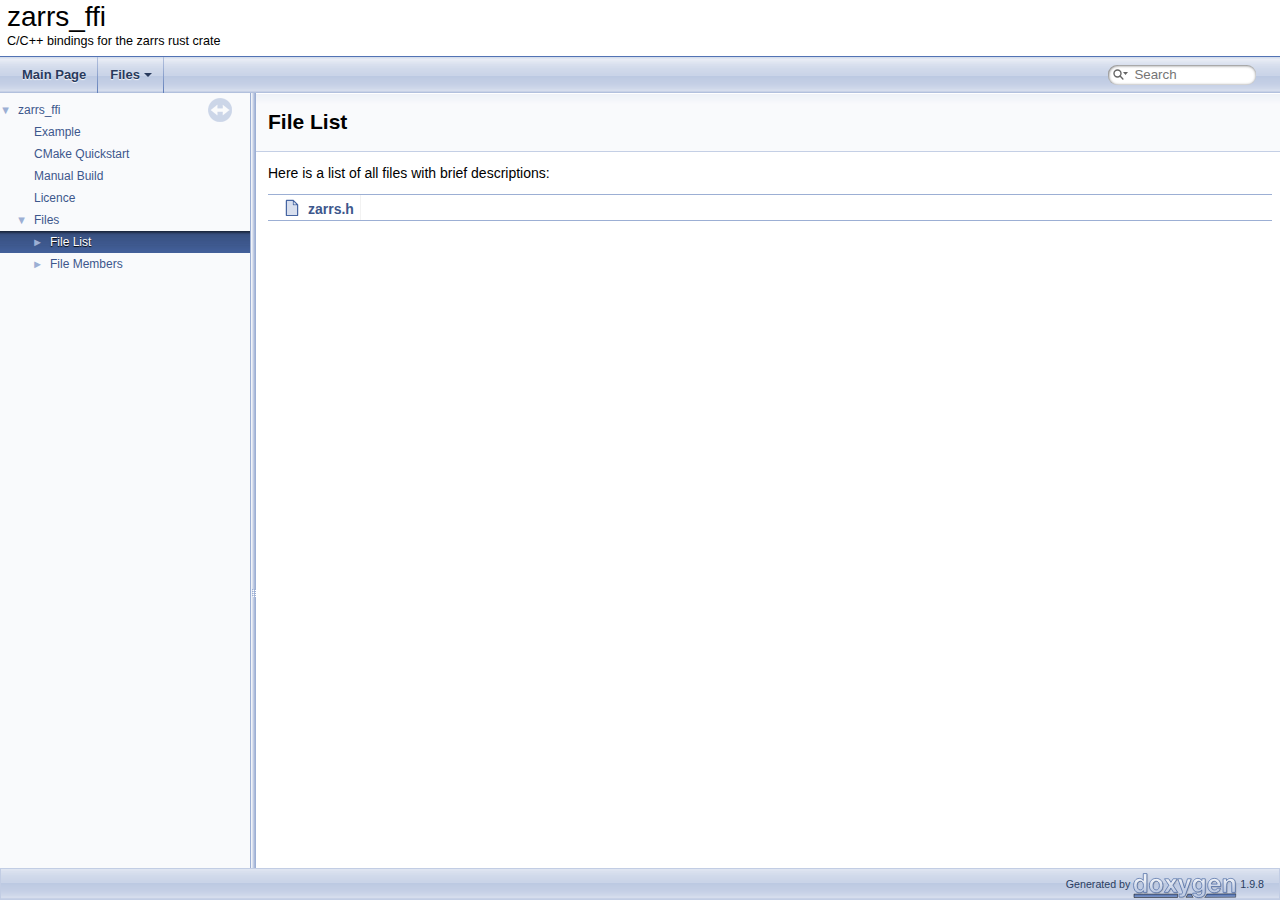
<file: files.html>
<!DOCTYPE html PUBLIC "-//W3C//DTD XHTML 1.0 Transitional//EN" "https://www.w3.org/TR/xhtml1/DTD/xhtml1-transitional.dtd">
<html xmlns="http://www.w3.org/1999/xhtml" lang="en-US">
<head>
<meta http-equiv="Content-Type" content="text/xhtml;charset=UTF-8"/>
<meta http-equiv="X-UA-Compatible" content="IE=11"/>
<meta name="generator" content="Doxygen 1.9.8"/>
<meta name="viewport" content="width=device-width, initial-scale=1"/>
<title>zarrs_ffi: File List</title>
<link href="tabs.css" rel="stylesheet" type="text/css"/>
<script type="text/javascript" src="jquery.js"></script>
<script type="text/javascript" src="dynsections.js"></script>
<link href="navtree.css" rel="stylesheet" type="text/css"/>
<script type="text/javascript" src="resize.js"></script>
<script type="text/javascript" src="navtreedata.js"></script>
<script type="text/javascript" src="navtree.js"></script>
<link href="search/search.css" rel="stylesheet" type="text/css"/>
<script type="text/javascript" src="search/searchdata.js"></script>
<script type="text/javascript" src="search/search.js"></script>
<link href="doxygen.css" rel="stylesheet" type="text/css" />
<link href="custom_styles.css" rel="stylesheet" type="text/css"/>
</head>
<body>
<div id="top"><!-- do not remove this div, it is closed by doxygen! -->
<div id="titlearea">
<table cellspacing="0" cellpadding="0">
 <tbody>
 <tr id="projectrow">
  <td id="projectalign">
   <div id="projectname">zarrs_ffi
   </div>
   <div id="projectbrief">C/C++ bindings for the zarrs rust crate</div>
  </td>
 </tr>
 </tbody>
</table>
</div>
<!-- end header part -->
<!-- Generated by Doxygen 1.9.8 -->
<script type="text/javascript">
/* @license magnet:?xt=urn:btih:d3d9a9a6595521f9666a5e94cc830dab83b65699&amp;dn=expat.txt MIT */
var searchBox = new SearchBox("searchBox", "search/",'.html');
/* @license-end */
</script>
<script type="text/javascript" src="menudata.js"></script>
<script type="text/javascript" src="menu.js"></script>
<script type="text/javascript">
/* @license magnet:?xt=urn:btih:d3d9a9a6595521f9666a5e94cc830dab83b65699&amp;dn=expat.txt MIT */
$(function() {
  initMenu('',true,false,'search.php','Search');
  $(document).ready(function() { init_search(); });
});
/* @license-end */
</script>
<div id="main-nav"></div>
</div><!-- top -->
<div id="side-nav" class="ui-resizable side-nav-resizable">
  <div id="nav-tree">
    <div id="nav-tree-contents">
      <div id="nav-sync" class="sync"></div>
    </div>
  </div>
  <div id="splitbar" style="-moz-user-select:none;" 
       class="ui-resizable-handle">
  </div>
</div>
<script type="text/javascript">
/* @license magnet:?xt=urn:btih:d3d9a9a6595521f9666a5e94cc830dab83b65699&amp;dn=expat.txt MIT */
$(document).ready(function(){initNavTree('files.html',''); initResizable(); });
/* @license-end */
</script>
<div id="doc-content">
<!-- window showing the filter options -->
<div id="MSearchSelectWindow"
     onmouseover="return searchBox.OnSearchSelectShow()"
     onmouseout="return searchBox.OnSearchSelectHide()"
     onkeydown="return searchBox.OnSearchSelectKey(event)">
</div>

<!-- iframe showing the search results (closed by default) -->
<div id="MSearchResultsWindow">
<div id="MSearchResults">
<div class="SRPage">
<div id="SRIndex">
<div id="SRResults"></div>
<div class="SRStatus" id="Loading">Loading...</div>
<div class="SRStatus" id="Searching">Searching...</div>
<div class="SRStatus" id="NoMatches">No Matches</div>
</div>
</div>
</div>
</div>

<div class="header">
  <div class="headertitle"><div class="title">File List</div></div>
</div><!--header-->
<div class="contents">
<div class="textblock">Here is a list of all files with brief descriptions:</div><div class="directory">
<table class="directory">
<tr id="row_0_" class="even"><td class="entry"><span style="width:16px;display:inline-block;">&#160;</span><a href="zarrs_8h_source.html"><span class="icondoc"></span></a><a class="el" href="zarrs_8h.html" target="_self">zarrs.h</a></td><td class="desc"></td></tr>
</table>
</div><!-- directory -->
</div><!-- contents -->
</div><!-- doc-content -->
<!-- start footer part -->
<div id="nav-path" class="navpath"><!-- id is needed for treeview function! -->
  <ul>
    <li class="footer">Generated by <a href="https://www.doxygen.org/index.html"><img class="footer" src="doxygen.svg" width="104" height="31" alt="doxygen"/></a> 1.9.8 </li>
  </ul>
</div>
</body>
</html>
</file>
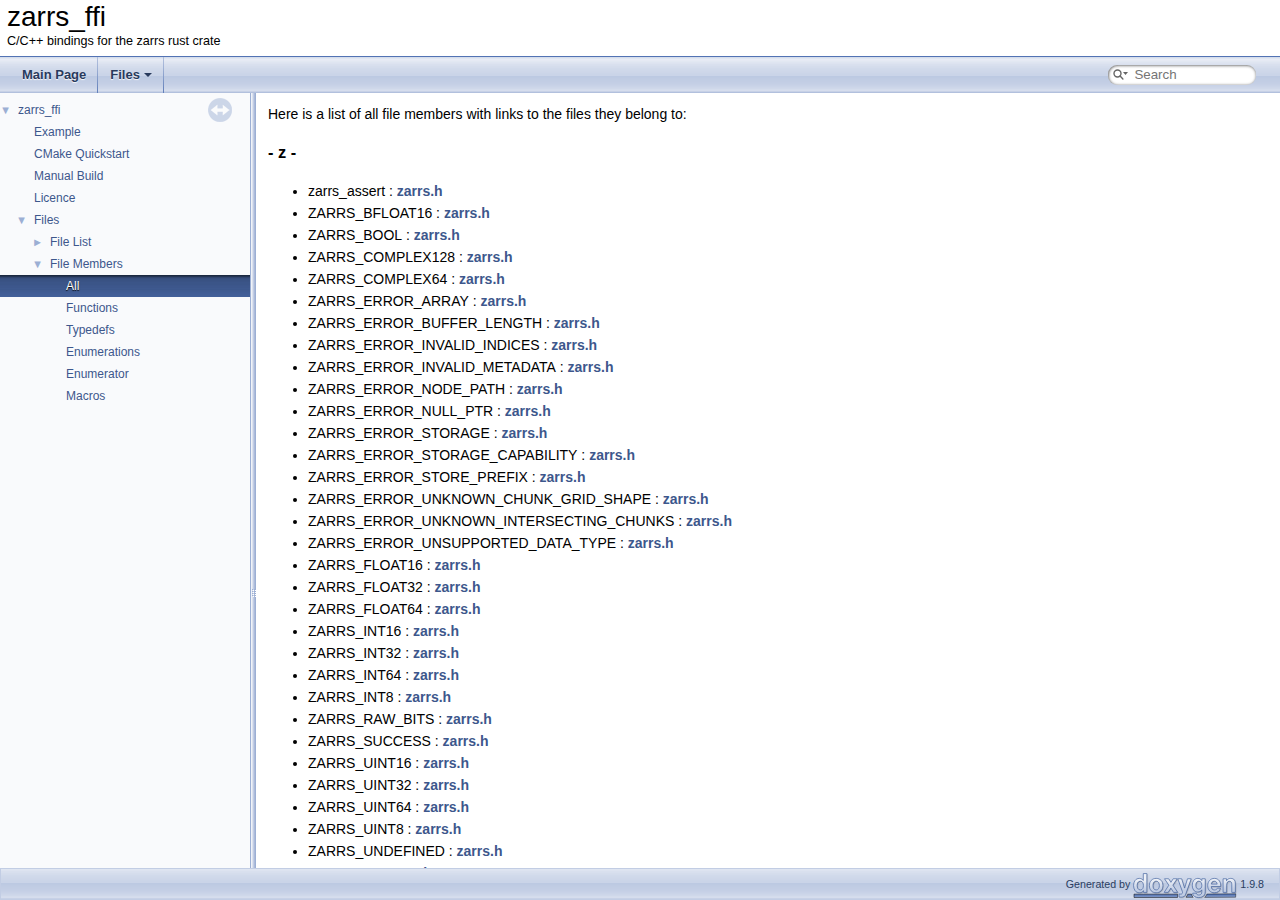
<file: globals.html>
<!DOCTYPE html PUBLIC "-//W3C//DTD XHTML 1.0 Transitional//EN" "https://www.w3.org/TR/xhtml1/DTD/xhtml1-transitional.dtd">
<html xmlns="http://www.w3.org/1999/xhtml" lang="en-US">
<head>
<meta http-equiv="Content-Type" content="text/xhtml;charset=UTF-8"/>
<meta http-equiv="X-UA-Compatible" content="IE=11"/>
<meta name="generator" content="Doxygen 1.9.8"/>
<meta name="viewport" content="width=device-width, initial-scale=1"/>
<title>zarrs_ffi: File Members</title>
<link href="tabs.css" rel="stylesheet" type="text/css"/>
<script type="text/javascript" src="jquery.js"></script>
<script type="text/javascript" src="dynsections.js"></script>
<link href="navtree.css" rel="stylesheet" type="text/css"/>
<script type="text/javascript" src="resize.js"></script>
<script type="text/javascript" src="navtreedata.js"></script>
<script type="text/javascript" src="navtree.js"></script>
<link href="search/search.css" rel="stylesheet" type="text/css"/>
<script type="text/javascript" src="search/searchdata.js"></script>
<script type="text/javascript" src="search/search.js"></script>
<link href="doxygen.css" rel="stylesheet" type="text/css" />
<link href="custom_styles.css" rel="stylesheet" type="text/css"/>
</head>
<body>
<div id="top"><!-- do not remove this div, it is closed by doxygen! -->
<div id="titlearea">
<table cellspacing="0" cellpadding="0">
 <tbody>
 <tr id="projectrow">
  <td id="projectalign">
   <div id="projectname">zarrs_ffi
   </div>
   <div id="projectbrief">C/C++ bindings for the zarrs rust crate</div>
  </td>
 </tr>
 </tbody>
</table>
</div>
<!-- end header part -->
<!-- Generated by Doxygen 1.9.8 -->
<script type="text/javascript">
/* @license magnet:?xt=urn:btih:d3d9a9a6595521f9666a5e94cc830dab83b65699&amp;dn=expat.txt MIT */
var searchBox = new SearchBox("searchBox", "search/",'.html');
/* @license-end */
</script>
<script type="text/javascript" src="menudata.js"></script>
<script type="text/javascript" src="menu.js"></script>
<script type="text/javascript">
/* @license magnet:?xt=urn:btih:d3d9a9a6595521f9666a5e94cc830dab83b65699&amp;dn=expat.txt MIT */
$(function() {
  initMenu('',true,false,'search.php','Search');
  $(document).ready(function() { init_search(); });
});
/* @license-end */
</script>
<div id="main-nav"></div>
</div><!-- top -->
<div id="side-nav" class="ui-resizable side-nav-resizable">
  <div id="nav-tree">
    <div id="nav-tree-contents">
      <div id="nav-sync" class="sync"></div>
    </div>
  </div>
  <div id="splitbar" style="-moz-user-select:none;" 
       class="ui-resizable-handle">
  </div>
</div>
<script type="text/javascript">
/* @license magnet:?xt=urn:btih:d3d9a9a6595521f9666a5e94cc830dab83b65699&amp;dn=expat.txt MIT */
$(document).ready(function(){initNavTree('globals.html',''); initResizable(); });
/* @license-end */
</script>
<div id="doc-content">
<!-- window showing the filter options -->
<div id="MSearchSelectWindow"
     onmouseover="return searchBox.OnSearchSelectShow()"
     onmouseout="return searchBox.OnSearchSelectHide()"
     onkeydown="return searchBox.OnSearchSelectKey(event)">
</div>

<!-- iframe showing the search results (closed by default) -->
<div id="MSearchResultsWindow">
<div id="MSearchResults">
<div class="SRPage">
<div id="SRIndex">
<div id="SRResults"></div>
<div class="SRStatus" id="Loading">Loading...</div>
<div class="SRStatus" id="Searching">Searching...</div>
<div class="SRStatus" id="NoMatches">No Matches</div>
</div>
</div>
</div>
</div>

<div class="contents">
<div class="textblock">Here is a list of all file members with links to the files they belong to:</div>

<h3><a id="index_z" name="index_z"></a>- z -</h3><ul>
<li>zarrs_assert&#160;:&#160;<a class="el" href="zarrs_8h.html#ac6827e2da61e1b54d1b90dfb8aac0d80">zarrs.h</a></li>
<li>ZARRS_BFLOAT16&#160;:&#160;<a class="el" href="zarrs_8h.html#ae1de38e081bcf18df82e42691dcdac47a26dc00ca1ecdcb0cd89339fcdde8704f">zarrs.h</a></li>
<li>ZARRS_BOOL&#160;:&#160;<a class="el" href="zarrs_8h.html#ae1de38e081bcf18df82e42691dcdac47ae25da467483de0f4ed5c49c3fe13ce65">zarrs.h</a></li>
<li>ZARRS_COMPLEX128&#160;:&#160;<a class="el" href="zarrs_8h.html#ae1de38e081bcf18df82e42691dcdac47a6f895c48dc866d437da18927a04f93b4">zarrs.h</a></li>
<li>ZARRS_COMPLEX64&#160;:&#160;<a class="el" href="zarrs_8h.html#ae1de38e081bcf18df82e42691dcdac47aea956c73426895fd8ea33d4bd3704e3e">zarrs.h</a></li>
<li>ZARRS_ERROR_ARRAY&#160;:&#160;<a class="el" href="zarrs_8h.html#a05a3292fce4b0aa50a20f784f3cef3d5a6a41966dbf432d97305611293b6df8af">zarrs.h</a></li>
<li>ZARRS_ERROR_BUFFER_LENGTH&#160;:&#160;<a class="el" href="zarrs_8h.html#a05a3292fce4b0aa50a20f784f3cef3d5a4ff1545359784fe8f780624b52776e42">zarrs.h</a></li>
<li>ZARRS_ERROR_INVALID_INDICES&#160;:&#160;<a class="el" href="zarrs_8h.html#a05a3292fce4b0aa50a20f784f3cef3d5ac969b6f0d4b1738485cbd331c0150e0b">zarrs.h</a></li>
<li>ZARRS_ERROR_INVALID_METADATA&#160;:&#160;<a class="el" href="zarrs_8h.html#a05a3292fce4b0aa50a20f784f3cef3d5a1406cf060d5abee2cd2b3a2e7fd3d719">zarrs.h</a></li>
<li>ZARRS_ERROR_NODE_PATH&#160;:&#160;<a class="el" href="zarrs_8h.html#a05a3292fce4b0aa50a20f784f3cef3d5ab693f7255107e7e5bc86f7e69d8efa29">zarrs.h</a></li>
<li>ZARRS_ERROR_NULL_PTR&#160;:&#160;<a class="el" href="zarrs_8h.html#a05a3292fce4b0aa50a20f784f3cef3d5ae13116fbdf40cc7f3160996a5a4654a0">zarrs.h</a></li>
<li>ZARRS_ERROR_STORAGE&#160;:&#160;<a class="el" href="zarrs_8h.html#a05a3292fce4b0aa50a20f784f3cef3d5a1ab5f9bc61c5f06f9941faacf9202688">zarrs.h</a></li>
<li>ZARRS_ERROR_STORAGE_CAPABILITY&#160;:&#160;<a class="el" href="zarrs_8h.html#a05a3292fce4b0aa50a20f784f3cef3d5adb95d3f437c441d77cff45343311c2c1">zarrs.h</a></li>
<li>ZARRS_ERROR_STORE_PREFIX&#160;:&#160;<a class="el" href="zarrs_8h.html#a05a3292fce4b0aa50a20f784f3cef3d5ade46b6787901d69372145264d5a55a3b">zarrs.h</a></li>
<li>ZARRS_ERROR_UNKNOWN_CHUNK_GRID_SHAPE&#160;:&#160;<a class="el" href="zarrs_8h.html#a05a3292fce4b0aa50a20f784f3cef3d5aec22658a78453362d718227eec5c13b0">zarrs.h</a></li>
<li>ZARRS_ERROR_UNKNOWN_INTERSECTING_CHUNKS&#160;:&#160;<a class="el" href="zarrs_8h.html#a05a3292fce4b0aa50a20f784f3cef3d5a160e034dab83d174bac8be870e7dd013">zarrs.h</a></li>
<li>ZARRS_ERROR_UNSUPPORTED_DATA_TYPE&#160;:&#160;<a class="el" href="zarrs_8h.html#a05a3292fce4b0aa50a20f784f3cef3d5af3c4e6147489571c36f76b92268ef9f8">zarrs.h</a></li>
<li>ZARRS_FLOAT16&#160;:&#160;<a class="el" href="zarrs_8h.html#ae1de38e081bcf18df82e42691dcdac47a8c02b5fd84dffa033be7c173cfd8a6bc">zarrs.h</a></li>
<li>ZARRS_FLOAT32&#160;:&#160;<a class="el" href="zarrs_8h.html#ae1de38e081bcf18df82e42691dcdac47ab96d7ed67c12def3521b25abc3447f62">zarrs.h</a></li>
<li>ZARRS_FLOAT64&#160;:&#160;<a class="el" href="zarrs_8h.html#ae1de38e081bcf18df82e42691dcdac47ad52b3968fd2932b5a5248435948ac903">zarrs.h</a></li>
<li>ZARRS_INT16&#160;:&#160;<a class="el" href="zarrs_8h.html#ae1de38e081bcf18df82e42691dcdac47a5ba6d821e11045cfa21fe7c3aa3f2e7d">zarrs.h</a></li>
<li>ZARRS_INT32&#160;:&#160;<a class="el" href="zarrs_8h.html#ae1de38e081bcf18df82e42691dcdac47a7b5373d2bf6362b2df470bfbd479a08c">zarrs.h</a></li>
<li>ZARRS_INT64&#160;:&#160;<a class="el" href="zarrs_8h.html#ae1de38e081bcf18df82e42691dcdac47aa25baff5f62d5bc553768732334cf77b">zarrs.h</a></li>
<li>ZARRS_INT8&#160;:&#160;<a class="el" href="zarrs_8h.html#ae1de38e081bcf18df82e42691dcdac47a2a834ed0e0b8e953fd49c01127575729">zarrs.h</a></li>
<li>ZARRS_RAW_BITS&#160;:&#160;<a class="el" href="zarrs_8h.html#ae1de38e081bcf18df82e42691dcdac47a713b25b3421fdce6937fb41972afe295">zarrs.h</a></li>
<li>ZARRS_SUCCESS&#160;:&#160;<a class="el" href="zarrs_8h.html#a05a3292fce4b0aa50a20f784f3cef3d5a4cc3a3019ce06c0323118aa6c4511b11">zarrs.h</a></li>
<li>ZARRS_UINT16&#160;:&#160;<a class="el" href="zarrs_8h.html#ae1de38e081bcf18df82e42691dcdac47acbb93e45bfb070b5427f71889a13ce27">zarrs.h</a></li>
<li>ZARRS_UINT32&#160;:&#160;<a class="el" href="zarrs_8h.html#ae1de38e081bcf18df82e42691dcdac47a61430370d6eeb64a1857880a12f91740">zarrs.h</a></li>
<li>ZARRS_UINT64&#160;:&#160;<a class="el" href="zarrs_8h.html#ae1de38e081bcf18df82e42691dcdac47aef103cdcb3000eed964da7f6e26a24f7">zarrs.h</a></li>
<li>ZARRS_UINT8&#160;:&#160;<a class="el" href="zarrs_8h.html#ae1de38e081bcf18df82e42691dcdac47a841c679b7b09eafe9cc6c4fc96c204ec">zarrs.h</a></li>
<li>ZARRS_UNDEFINED&#160;:&#160;<a class="el" href="zarrs_8h.html#ae1de38e081bcf18df82e42691dcdac47a374e0b1ad7d5e60a02f61df1ffa91681">zarrs.h</a></li>
<li>ZarrsArray&#160;:&#160;<a class="el" href="zarrs_8h.html#a0d8c332996c42c863307e64a81f2109d">zarrs.h</a></li>
<li>ZarrsArray_T&#160;:&#160;<a class="el" href="zarrs_8h.html#adf976c06473973c866c0b5f1a2791352">zarrs.h</a></li>
<li>zarrsArrayGetAttributesString()&#160;:&#160;<a class="el" href="zarrs_8h.html#aec3f21673030c3b6be603192c02da235">zarrs.h</a></li>
<li>zarrsArrayGetChunkGridShape()&#160;:&#160;<a class="el" href="zarrs_8h.html#a7afeb22e360802a030254b1f96a9e3b3">zarrs.h</a></li>
<li>zarrsArrayGetChunkOrigin()&#160;:&#160;<a class="el" href="zarrs_8h.html#af999f97e4cc104a790d6fabae475065a">zarrs.h</a></li>
<li>zarrsArrayGetChunkShape()&#160;:&#160;<a class="el" href="zarrs_8h.html#a83a2ecb260e12cb158fa2665caa98581">zarrs.h</a></li>
<li>zarrsArrayGetChunksInSubset()&#160;:&#160;<a class="el" href="zarrs_8h.html#a62783abfa7d1d4271e64dacb0f803928">zarrs.h</a></li>
<li>zarrsArrayGetChunkSize()&#160;:&#160;<a class="el" href="zarrs_8h.html#abea4d63eba3ddbbdc580423d465fa9ca">zarrs.h</a></li>
<li>zarrsArrayGetDataType()&#160;:&#160;<a class="el" href="zarrs_8h.html#ae6ed575543fda20428ba843bd90a2a06">zarrs.h</a></li>
<li>zarrsArrayGetDimensionality()&#160;:&#160;<a class="el" href="zarrs_8h.html#a824f539982ed3cf2b22edf4f1496a794">zarrs.h</a></li>
<li>zarrsArrayGetInnerChunkGridShape()&#160;:&#160;<a class="el" href="zarrs_8h.html#a0c54ad9ff2fd0510ea9f8c853c9ee8cc">zarrs.h</a></li>
<li>zarrsArrayGetInnerChunkShape()&#160;:&#160;<a class="el" href="zarrs_8h.html#a2053331f9bf9ca6f3a529c92499ead07">zarrs.h</a></li>
<li>zarrsArrayGetMetadataString()&#160;:&#160;<a class="el" href="zarrs_8h.html#a788e5fdaaa552a677a6b4aebecdc6842">zarrs.h</a></li>
<li>zarrsArrayGetShape()&#160;:&#160;<a class="el" href="zarrs_8h.html#abdae88f4d974f085f48548b1f15e5a2b">zarrs.h</a></li>
<li>zarrsArrayGetSubsetSize()&#160;:&#160;<a class="el" href="zarrs_8h.html#ab6b810426071bce9232e58f49de6710f">zarrs.h</a></li>
<li>zarrsArrayRetrieveChunk()&#160;:&#160;<a class="el" href="zarrs_8h.html#a641c12da4e8dd2b52d6f3781b927319f">zarrs.h</a></li>
<li>zarrsArrayRetrieveInnerChunk()&#160;:&#160;<a class="el" href="zarrs_8h.html#a97b981e6fb12da07a59b75324d79771b">zarrs.h</a></li>
<li>zarrsArrayRetrieveSubset()&#160;:&#160;<a class="el" href="zarrs_8h.html#a82bd889ca3b4b5202262f4e475c18032">zarrs.h</a></li>
<li>zarrsArrayRetrieveSubsetSharded()&#160;:&#160;<a class="el" href="zarrs_8h.html#a475f8476a3001a4dbf276529f4091e65">zarrs.h</a></li>
<li>zarrsArraySetAttributes()&#160;:&#160;<a class="el" href="zarrs_8h.html#adbcbfb52e39e88f08933f736d278d1fa">zarrs.h</a></li>
<li>zarrsArrayStoreChunk()&#160;:&#160;<a class="el" href="zarrs_8h.html#acdac297b0768764101f52b7c4ac53f50">zarrs.h</a></li>
<li>zarrsArrayStoreMetadata()&#160;:&#160;<a class="el" href="zarrs_8h.html#aabc45da3a0e7fdcc87e036a6953b0a2b">zarrs.h</a></li>
<li>zarrsArrayStoreSubset()&#160;:&#160;<a class="el" href="zarrs_8h.html#ae1253082428887bef9ebb25d870fb962">zarrs.h</a></li>
<li>zarrsCreateArrayRW()&#160;:&#160;<a class="el" href="zarrs_8h.html#af74104b956eabca022a37daf30592c91">zarrs.h</a></li>
<li>zarrsCreateShardIndexCache()&#160;:&#160;<a class="el" href="zarrs_8h.html#a44d90188907fc1bc7829b4b827bbb7b6">zarrs.h</a></li>
<li>zarrsCreateStorageFilesystem()&#160;:&#160;<a class="el" href="zarrs_8h.html#ae5f1234db5258d233d8562b4fe001b43">zarrs.h</a></li>
<li>ZarrsDataType&#160;:&#160;<a class="el" href="zarrs_8h.html#a18fb58b20dcfb89b48205a4bb079f4df">zarrs.h</a></li>
<li>zarrsDestroyArray()&#160;:&#160;<a class="el" href="zarrs_8h.html#a2ef6d8482723df83468cd6582d394075">zarrs.h</a></li>
<li>zarrsDestroyShardIndexCache()&#160;:&#160;<a class="el" href="zarrs_8h.html#ac20cb33e41e742110d1c7b55bd8768a4">zarrs.h</a></li>
<li>zarrsDestroyStorage()&#160;:&#160;<a class="el" href="zarrs_8h.html#a99505fccdc6117399b54925f8b77bd93">zarrs.h</a></li>
<li>zarrsFreeString()&#160;:&#160;<a class="el" href="zarrs_8h.html#a5762993192e5d0ec36c3b29f356e05ae">zarrs.h</a></li>
<li>zarrsLastError()&#160;:&#160;<a class="el" href="zarrs_8h.html#a6c9ea03b2c2440f0c44ac0010a83fe7c">zarrs.h</a></li>
<li>zarrsOpenArrayRW()&#160;:&#160;<a class="el" href="zarrs_8h.html#a07fa6c2495c685e2b58977260e048387">zarrs.h</a></li>
<li>ZarrsResult&#160;:&#160;<a class="el" href="zarrs_8h.html#a33440b28bddcad5e68aa86b3abddb3bb">zarrs.h</a></li>
<li>ZarrsShardIndexCache&#160;:&#160;<a class="el" href="zarrs_8h.html#ae509c4ce82d2c01d9365769562634126">zarrs.h</a></li>
<li>ZarrsShardIndexCache_T&#160;:&#160;<a class="el" href="zarrs_8h.html#a5e16e293255bf2d1d430cc5db45cb008">zarrs.h</a></li>
<li>ZarrsStorage&#160;:&#160;<a class="el" href="zarrs_8h.html#a2ad1df5ad00272f307ec86b1ada6de38">zarrs.h</a></li>
<li>ZarrsStorage_T&#160;:&#160;<a class="el" href="zarrs_8h.html#abee589baad0036de528126d46f2fc10c">zarrs.h</a></li>
<li>zarrsVersion()&#160;:&#160;<a class="el" href="zarrs_8h.html#ad427b61281c3dee20edebe4e4410c7c3">zarrs.h</a></li>
<li>zarrsVersionMajor()&#160;:&#160;<a class="el" href="zarrs_8h.html#ae02dd076406c33121a132fb4b61e4c8a">zarrs.h</a></li>
<li>zarrsVersionMinor()&#160;:&#160;<a class="el" href="zarrs_8h.html#a0ced0884adb4a898ee521c0ef206795e">zarrs.h</a></li>
<li>zarrsVersionPatch()&#160;:&#160;<a class="el" href="zarrs_8h.html#a09ae27b6aa2973f4c693894da9e0b963">zarrs.h</a></li>
</ul>
</div><!-- contents -->
</div><!-- doc-content -->
<!-- start footer part -->
<div id="nav-path" class="navpath"><!-- id is needed for treeview function! -->
  <ul>
    <li class="footer">Generated by <a href="https://www.doxygen.org/index.html"><img class="footer" src="doxygen.svg" width="104" height="31" alt="doxygen"/></a> 1.9.8 </li>
  </ul>
</div>
</body>
</html>
</file>
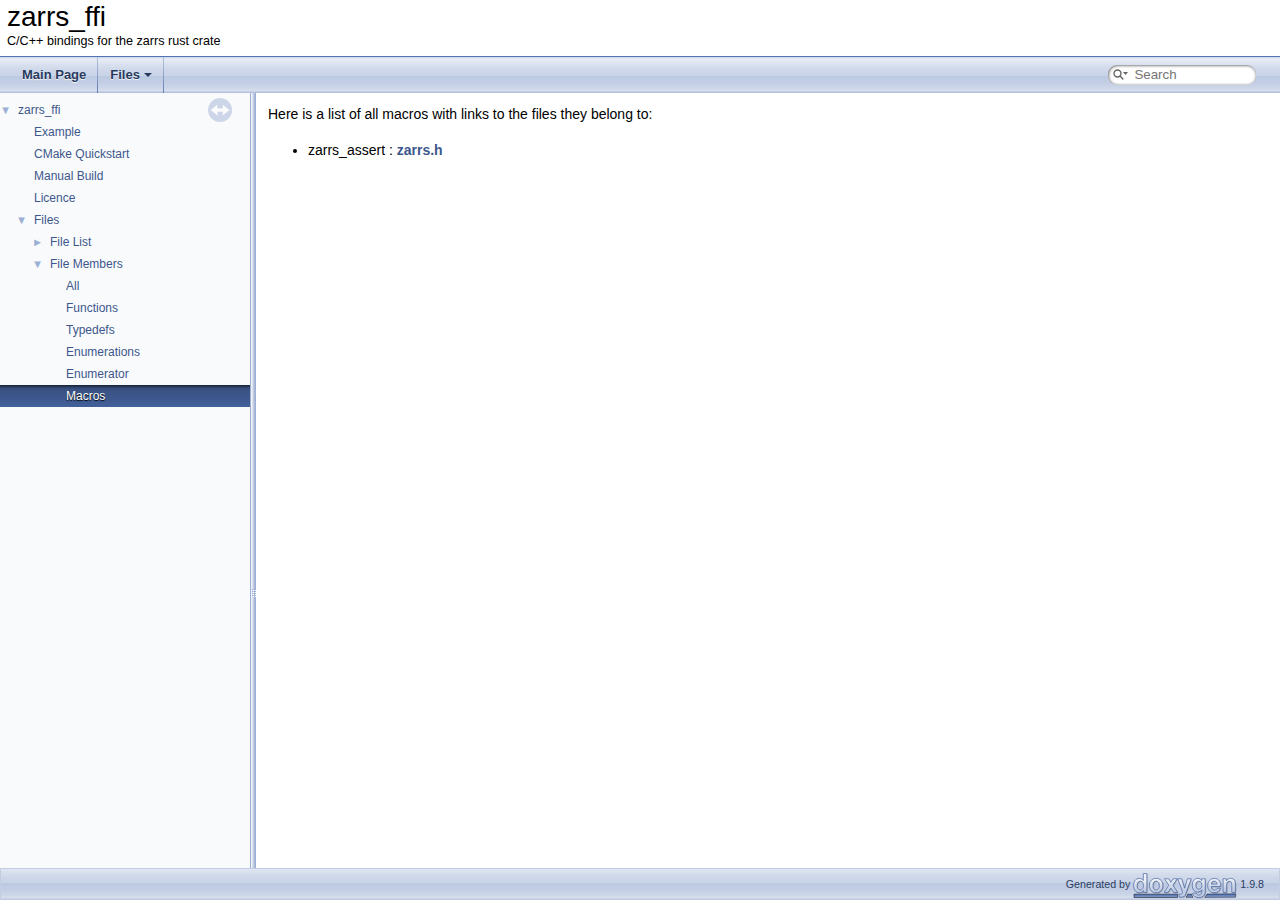
<file: globals_defs.html>
<!DOCTYPE html PUBLIC "-//W3C//DTD XHTML 1.0 Transitional//EN" "https://www.w3.org/TR/xhtml1/DTD/xhtml1-transitional.dtd">
<html xmlns="http://www.w3.org/1999/xhtml" lang="en-US">
<head>
<meta http-equiv="Content-Type" content="text/xhtml;charset=UTF-8"/>
<meta http-equiv="X-UA-Compatible" content="IE=11"/>
<meta name="generator" content="Doxygen 1.9.8"/>
<meta name="viewport" content="width=device-width, initial-scale=1"/>
<title>zarrs_ffi: File Members</title>
<link href="tabs.css" rel="stylesheet" type="text/css"/>
<script type="text/javascript" src="jquery.js"></script>
<script type="text/javascript" src="dynsections.js"></script>
<link href="navtree.css" rel="stylesheet" type="text/css"/>
<script type="text/javascript" src="resize.js"></script>
<script type="text/javascript" src="navtreedata.js"></script>
<script type="text/javascript" src="navtree.js"></script>
<link href="search/search.css" rel="stylesheet" type="text/css"/>
<script type="text/javascript" src="search/searchdata.js"></script>
<script type="text/javascript" src="search/search.js"></script>
<link href="doxygen.css" rel="stylesheet" type="text/css" />
<link href="custom_styles.css" rel="stylesheet" type="text/css"/>
</head>
<body>
<div id="top"><!-- do not remove this div, it is closed by doxygen! -->
<div id="titlearea">
<table cellspacing="0" cellpadding="0">
 <tbody>
 <tr id="projectrow">
  <td id="projectalign">
   <div id="projectname">zarrs_ffi
   </div>
   <div id="projectbrief">C/C++ bindings for the zarrs rust crate</div>
  </td>
 </tr>
 </tbody>
</table>
</div>
<!-- end header part -->
<!-- Generated by Doxygen 1.9.8 -->
<script type="text/javascript">
/* @license magnet:?xt=urn:btih:d3d9a9a6595521f9666a5e94cc830dab83b65699&amp;dn=expat.txt MIT */
var searchBox = new SearchBox("searchBox", "search/",'.html');
/* @license-end */
</script>
<script type="text/javascript" src="menudata.js"></script>
<script type="text/javascript" src="menu.js"></script>
<script type="text/javascript">
/* @license magnet:?xt=urn:btih:d3d9a9a6595521f9666a5e94cc830dab83b65699&amp;dn=expat.txt MIT */
$(function() {
  initMenu('',true,false,'search.php','Search');
  $(document).ready(function() { init_search(); });
});
/* @license-end */
</script>
<div id="main-nav"></div>
</div><!-- top -->
<div id="side-nav" class="ui-resizable side-nav-resizable">
  <div id="nav-tree">
    <div id="nav-tree-contents">
      <div id="nav-sync" class="sync"></div>
    </div>
  </div>
  <div id="splitbar" style="-moz-user-select:none;" 
       class="ui-resizable-handle">
  </div>
</div>
<script type="text/javascript">
/* @license magnet:?xt=urn:btih:d3d9a9a6595521f9666a5e94cc830dab83b65699&amp;dn=expat.txt MIT */
$(document).ready(function(){initNavTree('globals_defs.html',''); initResizable(); });
/* @license-end */
</script>
<div id="doc-content">
<!-- window showing the filter options -->
<div id="MSearchSelectWindow"
     onmouseover="return searchBox.OnSearchSelectShow()"
     onmouseout="return searchBox.OnSearchSelectHide()"
     onkeydown="return searchBox.OnSearchSelectKey(event)">
</div>

<!-- iframe showing the search results (closed by default) -->
<div id="MSearchResultsWindow">
<div id="MSearchResults">
<div class="SRPage">
<div id="SRIndex">
<div id="SRResults"></div>
<div class="SRStatus" id="Loading">Loading...</div>
<div class="SRStatus" id="Searching">Searching...</div>
<div class="SRStatus" id="NoMatches">No Matches</div>
</div>
</div>
</div>
</div>

<div class="contents">
<div class="textblock">Here is a list of all macros with links to the files they belong to:</div><ul>
<li>zarrs_assert&#160;:&#160;<a class="el" href="zarrs_8h.html#ac6827e2da61e1b54d1b90dfb8aac0d80">zarrs.h</a></li>
</ul>
</div><!-- contents -->
</div><!-- doc-content -->
<!-- start footer part -->
<div id="nav-path" class="navpath"><!-- id is needed for treeview function! -->
  <ul>
    <li class="footer">Generated by <a href="https://www.doxygen.org/index.html"><img class="footer" src="doxygen.svg" width="104" height="31" alt="doxygen"/></a> 1.9.8 </li>
  </ul>
</div>
</body>
</html>
</file>
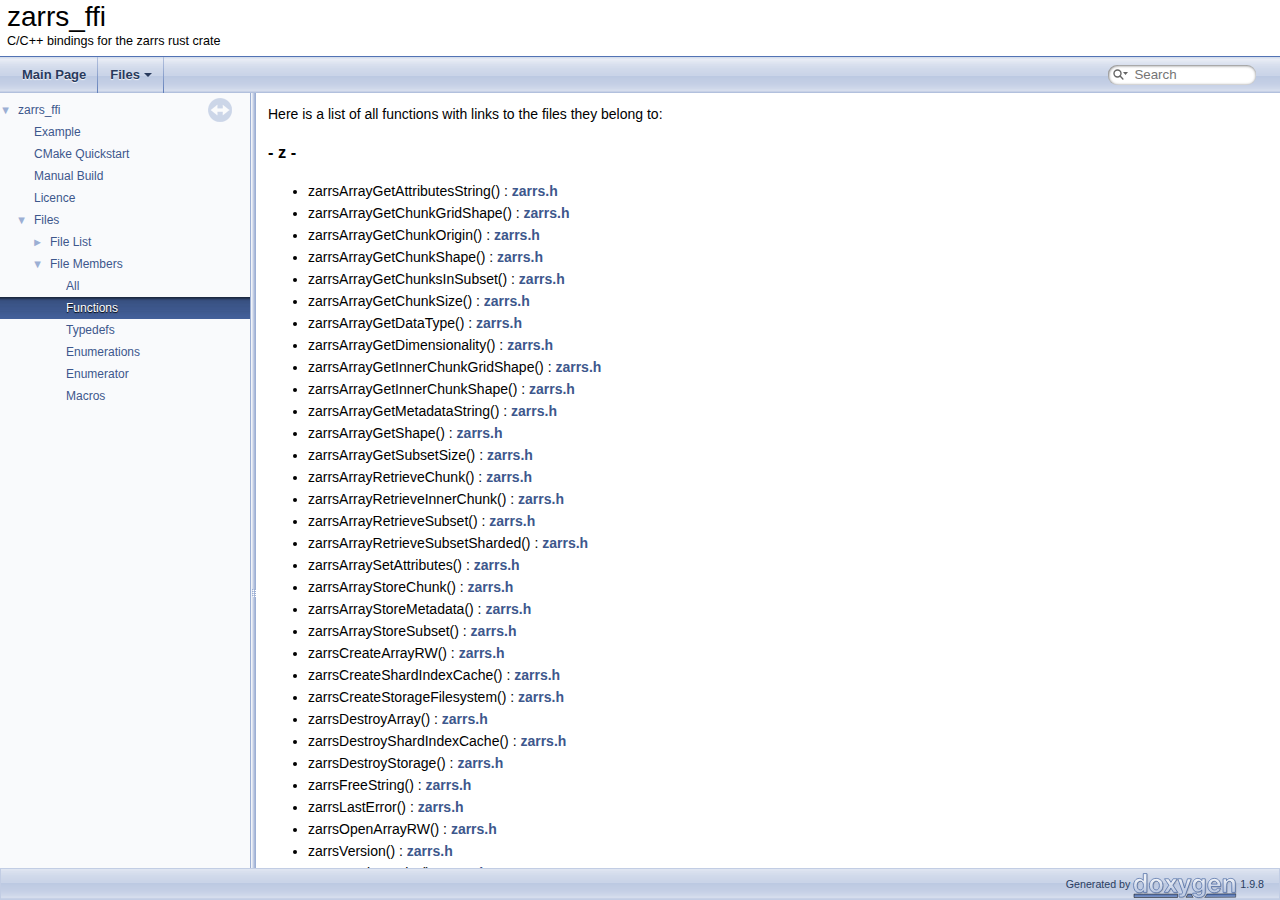
<file: globals_func.html>
<!DOCTYPE html PUBLIC "-//W3C//DTD XHTML 1.0 Transitional//EN" "https://www.w3.org/TR/xhtml1/DTD/xhtml1-transitional.dtd">
<html xmlns="http://www.w3.org/1999/xhtml" lang="en-US">
<head>
<meta http-equiv="Content-Type" content="text/xhtml;charset=UTF-8"/>
<meta http-equiv="X-UA-Compatible" content="IE=11"/>
<meta name="generator" content="Doxygen 1.9.8"/>
<meta name="viewport" content="width=device-width, initial-scale=1"/>
<title>zarrs_ffi: File Members</title>
<link href="tabs.css" rel="stylesheet" type="text/css"/>
<script type="text/javascript" src="jquery.js"></script>
<script type="text/javascript" src="dynsections.js"></script>
<link href="navtree.css" rel="stylesheet" type="text/css"/>
<script type="text/javascript" src="resize.js"></script>
<script type="text/javascript" src="navtreedata.js"></script>
<script type="text/javascript" src="navtree.js"></script>
<link href="search/search.css" rel="stylesheet" type="text/css"/>
<script type="text/javascript" src="search/searchdata.js"></script>
<script type="text/javascript" src="search/search.js"></script>
<link href="doxygen.css" rel="stylesheet" type="text/css" />
<link href="custom_styles.css" rel="stylesheet" type="text/css"/>
</head>
<body>
<div id="top"><!-- do not remove this div, it is closed by doxygen! -->
<div id="titlearea">
<table cellspacing="0" cellpadding="0">
 <tbody>
 <tr id="projectrow">
  <td id="projectalign">
   <div id="projectname">zarrs_ffi
   </div>
   <div id="projectbrief">C/C++ bindings for the zarrs rust crate</div>
  </td>
 </tr>
 </tbody>
</table>
</div>
<!-- end header part -->
<!-- Generated by Doxygen 1.9.8 -->
<script type="text/javascript">
/* @license magnet:?xt=urn:btih:d3d9a9a6595521f9666a5e94cc830dab83b65699&amp;dn=expat.txt MIT */
var searchBox = new SearchBox("searchBox", "search/",'.html');
/* @license-end */
</script>
<script type="text/javascript" src="menudata.js"></script>
<script type="text/javascript" src="menu.js"></script>
<script type="text/javascript">
/* @license magnet:?xt=urn:btih:d3d9a9a6595521f9666a5e94cc830dab83b65699&amp;dn=expat.txt MIT */
$(function() {
  initMenu('',true,false,'search.php','Search');
  $(document).ready(function() { init_search(); });
});
/* @license-end */
</script>
<div id="main-nav"></div>
</div><!-- top -->
<div id="side-nav" class="ui-resizable side-nav-resizable">
  <div id="nav-tree">
    <div id="nav-tree-contents">
      <div id="nav-sync" class="sync"></div>
    </div>
  </div>
  <div id="splitbar" style="-moz-user-select:none;" 
       class="ui-resizable-handle">
  </div>
</div>
<script type="text/javascript">
/* @license magnet:?xt=urn:btih:d3d9a9a6595521f9666a5e94cc830dab83b65699&amp;dn=expat.txt MIT */
$(document).ready(function(){initNavTree('globals_func.html',''); initResizable(); });
/* @license-end */
</script>
<div id="doc-content">
<!-- window showing the filter options -->
<div id="MSearchSelectWindow"
     onmouseover="return searchBox.OnSearchSelectShow()"
     onmouseout="return searchBox.OnSearchSelectHide()"
     onkeydown="return searchBox.OnSearchSelectKey(event)">
</div>

<!-- iframe showing the search results (closed by default) -->
<div id="MSearchResultsWindow">
<div id="MSearchResults">
<div class="SRPage">
<div id="SRIndex">
<div id="SRResults"></div>
<div class="SRStatus" id="Loading">Loading...</div>
<div class="SRStatus" id="Searching">Searching...</div>
<div class="SRStatus" id="NoMatches">No Matches</div>
</div>
</div>
</div>
</div>

<div class="contents">
<div class="textblock">Here is a list of all functions with links to the files they belong to:</div>

<h3><a id="index_z" name="index_z"></a>- z -</h3><ul>
<li>zarrsArrayGetAttributesString()&#160;:&#160;<a class="el" href="zarrs_8h.html#aec3f21673030c3b6be603192c02da235">zarrs.h</a></li>
<li>zarrsArrayGetChunkGridShape()&#160;:&#160;<a class="el" href="zarrs_8h.html#a7afeb22e360802a030254b1f96a9e3b3">zarrs.h</a></li>
<li>zarrsArrayGetChunkOrigin()&#160;:&#160;<a class="el" href="zarrs_8h.html#af999f97e4cc104a790d6fabae475065a">zarrs.h</a></li>
<li>zarrsArrayGetChunkShape()&#160;:&#160;<a class="el" href="zarrs_8h.html#a83a2ecb260e12cb158fa2665caa98581">zarrs.h</a></li>
<li>zarrsArrayGetChunksInSubset()&#160;:&#160;<a class="el" href="zarrs_8h.html#a62783abfa7d1d4271e64dacb0f803928">zarrs.h</a></li>
<li>zarrsArrayGetChunkSize()&#160;:&#160;<a class="el" href="zarrs_8h.html#abea4d63eba3ddbbdc580423d465fa9ca">zarrs.h</a></li>
<li>zarrsArrayGetDataType()&#160;:&#160;<a class="el" href="zarrs_8h.html#ae6ed575543fda20428ba843bd90a2a06">zarrs.h</a></li>
<li>zarrsArrayGetDimensionality()&#160;:&#160;<a class="el" href="zarrs_8h.html#a824f539982ed3cf2b22edf4f1496a794">zarrs.h</a></li>
<li>zarrsArrayGetInnerChunkGridShape()&#160;:&#160;<a class="el" href="zarrs_8h.html#a0c54ad9ff2fd0510ea9f8c853c9ee8cc">zarrs.h</a></li>
<li>zarrsArrayGetInnerChunkShape()&#160;:&#160;<a class="el" href="zarrs_8h.html#a2053331f9bf9ca6f3a529c92499ead07">zarrs.h</a></li>
<li>zarrsArrayGetMetadataString()&#160;:&#160;<a class="el" href="zarrs_8h.html#a788e5fdaaa552a677a6b4aebecdc6842">zarrs.h</a></li>
<li>zarrsArrayGetShape()&#160;:&#160;<a class="el" href="zarrs_8h.html#abdae88f4d974f085f48548b1f15e5a2b">zarrs.h</a></li>
<li>zarrsArrayGetSubsetSize()&#160;:&#160;<a class="el" href="zarrs_8h.html#ab6b810426071bce9232e58f49de6710f">zarrs.h</a></li>
<li>zarrsArrayRetrieveChunk()&#160;:&#160;<a class="el" href="zarrs_8h.html#a641c12da4e8dd2b52d6f3781b927319f">zarrs.h</a></li>
<li>zarrsArrayRetrieveInnerChunk()&#160;:&#160;<a class="el" href="zarrs_8h.html#a97b981e6fb12da07a59b75324d79771b">zarrs.h</a></li>
<li>zarrsArrayRetrieveSubset()&#160;:&#160;<a class="el" href="zarrs_8h.html#a82bd889ca3b4b5202262f4e475c18032">zarrs.h</a></li>
<li>zarrsArrayRetrieveSubsetSharded()&#160;:&#160;<a class="el" href="zarrs_8h.html#a475f8476a3001a4dbf276529f4091e65">zarrs.h</a></li>
<li>zarrsArraySetAttributes()&#160;:&#160;<a class="el" href="zarrs_8h.html#adbcbfb52e39e88f08933f736d278d1fa">zarrs.h</a></li>
<li>zarrsArrayStoreChunk()&#160;:&#160;<a class="el" href="zarrs_8h.html#acdac297b0768764101f52b7c4ac53f50">zarrs.h</a></li>
<li>zarrsArrayStoreMetadata()&#160;:&#160;<a class="el" href="zarrs_8h.html#aabc45da3a0e7fdcc87e036a6953b0a2b">zarrs.h</a></li>
<li>zarrsArrayStoreSubset()&#160;:&#160;<a class="el" href="zarrs_8h.html#ae1253082428887bef9ebb25d870fb962">zarrs.h</a></li>
<li>zarrsCreateArrayRW()&#160;:&#160;<a class="el" href="zarrs_8h.html#af74104b956eabca022a37daf30592c91">zarrs.h</a></li>
<li>zarrsCreateShardIndexCache()&#160;:&#160;<a class="el" href="zarrs_8h.html#a44d90188907fc1bc7829b4b827bbb7b6">zarrs.h</a></li>
<li>zarrsCreateStorageFilesystem()&#160;:&#160;<a class="el" href="zarrs_8h.html#ae5f1234db5258d233d8562b4fe001b43">zarrs.h</a></li>
<li>zarrsDestroyArray()&#160;:&#160;<a class="el" href="zarrs_8h.html#a2ef6d8482723df83468cd6582d394075">zarrs.h</a></li>
<li>zarrsDestroyShardIndexCache()&#160;:&#160;<a class="el" href="zarrs_8h.html#ac20cb33e41e742110d1c7b55bd8768a4">zarrs.h</a></li>
<li>zarrsDestroyStorage()&#160;:&#160;<a class="el" href="zarrs_8h.html#a99505fccdc6117399b54925f8b77bd93">zarrs.h</a></li>
<li>zarrsFreeString()&#160;:&#160;<a class="el" href="zarrs_8h.html#a5762993192e5d0ec36c3b29f356e05ae">zarrs.h</a></li>
<li>zarrsLastError()&#160;:&#160;<a class="el" href="zarrs_8h.html#a6c9ea03b2c2440f0c44ac0010a83fe7c">zarrs.h</a></li>
<li>zarrsOpenArrayRW()&#160;:&#160;<a class="el" href="zarrs_8h.html#a07fa6c2495c685e2b58977260e048387">zarrs.h</a></li>
<li>zarrsVersion()&#160;:&#160;<a class="el" href="zarrs_8h.html#ad427b61281c3dee20edebe4e4410c7c3">zarrs.h</a></li>
<li>zarrsVersionMajor()&#160;:&#160;<a class="el" href="zarrs_8h.html#ae02dd076406c33121a132fb4b61e4c8a">zarrs.h</a></li>
<li>zarrsVersionMinor()&#160;:&#160;<a class="el" href="zarrs_8h.html#a0ced0884adb4a898ee521c0ef206795e">zarrs.h</a></li>
<li>zarrsVersionPatch()&#160;:&#160;<a class="el" href="zarrs_8h.html#a09ae27b6aa2973f4c693894da9e0b963">zarrs.h</a></li>
</ul>
</div><!-- contents -->
</div><!-- doc-content -->
<!-- start footer part -->
<div id="nav-path" class="navpath"><!-- id is needed for treeview function! -->
  <ul>
    <li class="footer">Generated by <a href="https://www.doxygen.org/index.html"><img class="footer" src="doxygen.svg" width="104" height="31" alt="doxygen"/></a> 1.9.8 </li>
  </ul>
</div>
</body>
</html>
</file>
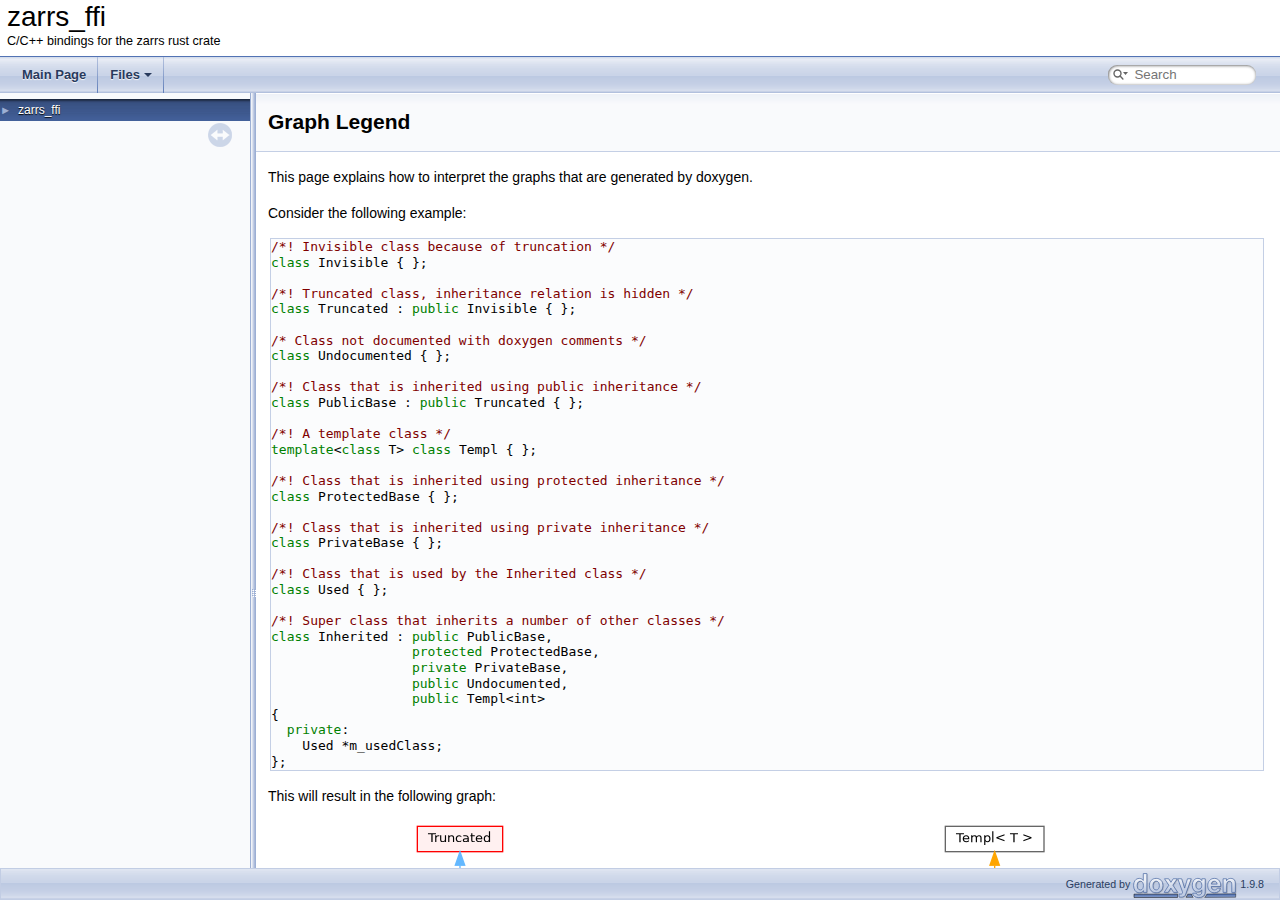
<file: graph_legend.html>
<!DOCTYPE html PUBLIC "-//W3C//DTD XHTML 1.0 Transitional//EN" "https://www.w3.org/TR/xhtml1/DTD/xhtml1-transitional.dtd">
<html xmlns="http://www.w3.org/1999/xhtml" lang="en-US">
<head>
<meta http-equiv="Content-Type" content="text/xhtml;charset=UTF-8"/>
<meta http-equiv="X-UA-Compatible" content="IE=11"/>
<meta name="generator" content="Doxygen 1.9.8"/>
<meta name="viewport" content="width=device-width, initial-scale=1"/>
<title>zarrs_ffi: Graph Legend</title>
<link href="tabs.css" rel="stylesheet" type="text/css"/>
<script type="text/javascript" src="jquery.js"></script>
<script type="text/javascript" src="dynsections.js"></script>
<link href="navtree.css" rel="stylesheet" type="text/css"/>
<script type="text/javascript" src="resize.js"></script>
<script type="text/javascript" src="navtreedata.js"></script>
<script type="text/javascript" src="navtree.js"></script>
<link href="search/search.css" rel="stylesheet" type="text/css"/>
<script type="text/javascript" src="search/searchdata.js"></script>
<script type="text/javascript" src="search/search.js"></script>
<link href="doxygen.css" rel="stylesheet" type="text/css" />
<link href="custom_styles.css" rel="stylesheet" type="text/css"/>
</head>
<body>
<div id="top"><!-- do not remove this div, it is closed by doxygen! -->
<div id="titlearea">
<table cellspacing="0" cellpadding="0">
 <tbody>
 <tr id="projectrow">
  <td id="projectalign">
   <div id="projectname">zarrs_ffi
   </div>
   <div id="projectbrief">C/C++ bindings for the zarrs rust crate</div>
  </td>
 </tr>
 </tbody>
</table>
</div>
<!-- end header part -->
<!-- Generated by Doxygen 1.9.8 -->
<script type="text/javascript">
/* @license magnet:?xt=urn:btih:d3d9a9a6595521f9666a5e94cc830dab83b65699&amp;dn=expat.txt MIT */
var searchBox = new SearchBox("searchBox", "search/",'.html');
/* @license-end */
</script>
<script type="text/javascript" src="menudata.js"></script>
<script type="text/javascript" src="menu.js"></script>
<script type="text/javascript">
/* @license magnet:?xt=urn:btih:d3d9a9a6595521f9666a5e94cc830dab83b65699&amp;dn=expat.txt MIT */
$(function() {
  initMenu('',true,false,'search.php','Search');
  $(document).ready(function() { init_search(); });
});
/* @license-end */
</script>
<div id="main-nav"></div>
</div><!-- top -->
<div id="side-nav" class="ui-resizable side-nav-resizable">
  <div id="nav-tree">
    <div id="nav-tree-contents">
      <div id="nav-sync" class="sync"></div>
    </div>
  </div>
  <div id="splitbar" style="-moz-user-select:none;" 
       class="ui-resizable-handle">
  </div>
</div>
<script type="text/javascript">
/* @license magnet:?xt=urn:btih:d3d9a9a6595521f9666a5e94cc830dab83b65699&amp;dn=expat.txt MIT */
$(document).ready(function(){initNavTree('graph_legend.html',''); initResizable(); });
/* @license-end */
</script>
<div id="doc-content">
<!-- window showing the filter options -->
<div id="MSearchSelectWindow"
     onmouseover="return searchBox.OnSearchSelectShow()"
     onmouseout="return searchBox.OnSearchSelectHide()"
     onkeydown="return searchBox.OnSearchSelectKey(event)">
</div>

<!-- iframe showing the search results (closed by default) -->
<div id="MSearchResultsWindow">
<div id="MSearchResults">
<div class="SRPage">
<div id="SRIndex">
<div id="SRResults"></div>
<div class="SRStatus" id="Loading">Loading...</div>
<div class="SRStatus" id="Searching">Searching...</div>
<div class="SRStatus" id="NoMatches">No Matches</div>
</div>
</div>
</div>
</div>

<div class="header">
  <div class="headertitle"><div class="title">Graph Legend</div></div>
</div><!--header-->
<div class="contents">
<p>This page explains how to interpret the graphs that are generated by doxygen.</p>
<p>Consider the following example: </p><div class="fragment"><div class="line"><span class="comment">/*! Invisible class because of truncation */</span></div>
<div class="line"><span class="keyword">class </span>Invisible { };</div>
<div class="line"><span class="comment"></span> </div>
<div class="line"><span class="comment">/*! Truncated class, inheritance relation is hidden */</span></div>
<div class="line"><span class="keyword">class </span>Truncated : <span class="keyword">public</span> Invisible { };</div>
<div class="line"> </div>
<div class="line"><span class="comment">/* Class not documented with doxygen comments */</span></div>
<div class="line"><span class="keyword">class </span>Undocumented { };</div>
<div class="line"><span class="comment"></span> </div>
<div class="line"><span class="comment">/*! Class that is inherited using public inheritance */</span></div>
<div class="line"><span class="keyword">class </span>PublicBase : <span class="keyword">public</span> Truncated { };</div>
<div class="line"><span class="comment"></span> </div>
<div class="line"><span class="comment">/*! A template class */</span></div>
<div class="line"><span class="keyword">template</span>&lt;<span class="keyword">class</span> T&gt; <span class="keyword">class </span>Templ { };</div>
<div class="line"><span class="comment"></span> </div>
<div class="line"><span class="comment">/*! Class that is inherited using protected inheritance */</span></div>
<div class="line"><span class="keyword">class </span>ProtectedBase { };</div>
<div class="line"><span class="comment"></span> </div>
<div class="line"><span class="comment">/*! Class that is inherited using private inheritance */</span></div>
<div class="line"><span class="keyword">class </span>PrivateBase { };</div>
<div class="line"><span class="comment"></span> </div>
<div class="line"><span class="comment">/*! Class that is used by the Inherited class */</span></div>
<div class="line"><span class="keyword">class </span>Used { };</div>
<div class="line"><span class="comment"></span> </div>
<div class="line"><span class="comment">/*! Super class that inherits a number of other classes */</span></div>
<div class="line"><span class="keyword">class </span>Inherited : <span class="keyword">public</span> PublicBase,</div>
<div class="line">                  <span class="keyword">protected</span> ProtectedBase,</div>
<div class="line">                  <span class="keyword">private</span> PrivateBase,</div>
<div class="line">                  <span class="keyword">public</span> Undocumented,</div>
<div class="line">                  <span class="keyword">public</span> Templ&lt;int&gt;</div>
<div class="line">{</div>
<div class="line">  <span class="keyword">private</span>:</div>
<div class="line">    Used *m_usedClass;</div>
<div class="line">};</div>
</div><!-- fragment --><p> This will result in the following graph:</p>
<center><img src="graph_legend.png" alt="" class="inline"/></center><p>The boxes in the above graph have the following meaning: </p>
<ul>
<li>
A filled gray box represents the struct or class for which the graph is generated. </li>
<li>
A box with a black border denotes a documented struct or class. </li>
<li>
A box with a gray border denotes an undocumented struct or class. </li>
<li>
A box with a red border denotes a documented struct or class forwhich not all inheritance/containment relations are shown. A graph is truncated if it does not fit within the specified boundaries. </li>
</ul>
<p>The arrows have the following meaning: </p>
<ul>
<li>
A blue arrow is used to visualize a public inheritance relation between two classes. </li>
<li>
A dark green arrow is used for protected inheritance. </li>
<li>
A dark red arrow is used for private inheritance. </li>
<li>
A purple dashed arrow is used if a class is contained or used by another class. The arrow is labelled with the variable(s) through which the pointed class or struct is accessible. </li>
<li>
A yellow dashed arrow denotes a relation between a template instance and the template class it was instantiated from. The arrow is labelled with the template parameters of the instance. </li>
</ul>
</div><!-- contents -->
</div><!-- doc-content -->
<!-- start footer part -->
<div id="nav-path" class="navpath"><!-- id is needed for treeview function! -->
  <ul>
    <li class="footer">Generated by <a href="https://www.doxygen.org/index.html"><img class="footer" src="doxygen.svg" width="104" height="31" alt="doxygen"/></a> 1.9.8 </li>
  </ul>
</div>
</body>
</html>
</file>
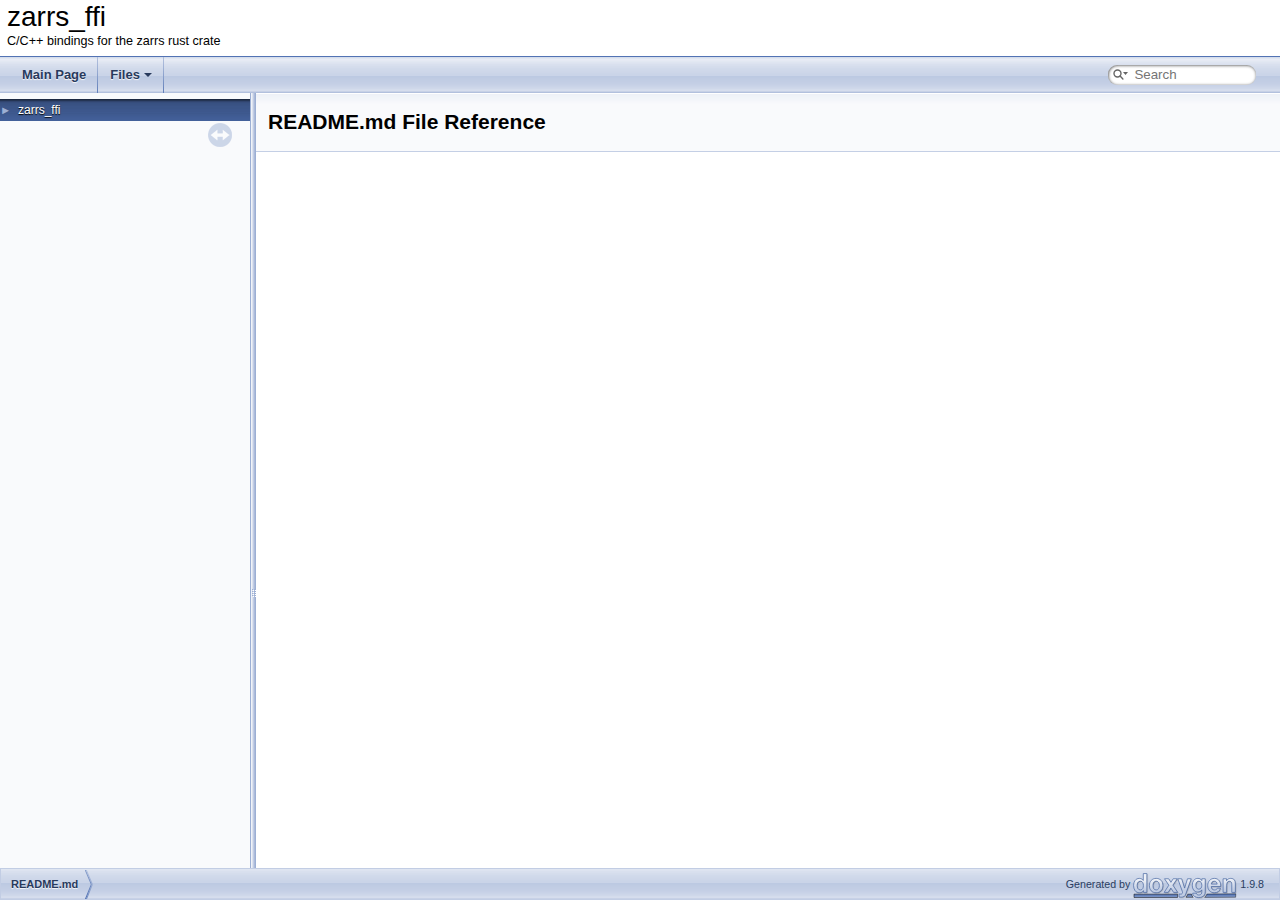
<file: README_8md.html>
<!DOCTYPE html PUBLIC "-//W3C//DTD XHTML 1.0 Transitional//EN" "https://www.w3.org/TR/xhtml1/DTD/xhtml1-transitional.dtd">
<html xmlns="http://www.w3.org/1999/xhtml" lang="en-US">
<head>
<meta http-equiv="Content-Type" content="text/xhtml;charset=UTF-8"/>
<meta http-equiv="X-UA-Compatible" content="IE=11"/>
<meta name="generator" content="Doxygen 1.9.8"/>
<meta name="viewport" content="width=device-width, initial-scale=1"/>
<title>zarrs_ffi: README.md File Reference</title>
<link href="tabs.css" rel="stylesheet" type="text/css"/>
<script type="text/javascript" src="jquery.js"></script>
<script type="text/javascript" src="dynsections.js"></script>
<link href="navtree.css" rel="stylesheet" type="text/css"/>
<script type="text/javascript" src="resize.js"></script>
<script type="text/javascript" src="navtreedata.js"></script>
<script type="text/javascript" src="navtree.js"></script>
<link href="search/search.css" rel="stylesheet" type="text/css"/>
<script type="text/javascript" src="search/searchdata.js"></script>
<script type="text/javascript" src="search/search.js"></script>
<link href="doxygen.css" rel="stylesheet" type="text/css" />
<link href="custom_styles.css" rel="stylesheet" type="text/css"/>
</head>
<body>
<div id="top"><!-- do not remove this div, it is closed by doxygen! -->
<div id="titlearea">
<table cellspacing="0" cellpadding="0">
 <tbody>
 <tr id="projectrow">
  <td id="projectalign">
   <div id="projectname">zarrs_ffi
   </div>
   <div id="projectbrief">C/C++ bindings for the zarrs rust crate</div>
  </td>
 </tr>
 </tbody>
</table>
</div>
<!-- end header part -->
<!-- Generated by Doxygen 1.9.8 -->
<script type="text/javascript">
/* @license magnet:?xt=urn:btih:d3d9a9a6595521f9666a5e94cc830dab83b65699&amp;dn=expat.txt MIT */
var searchBox = new SearchBox("searchBox", "search/",'.html');
/* @license-end */
</script>
<script type="text/javascript" src="menudata.js"></script>
<script type="text/javascript" src="menu.js"></script>
<script type="text/javascript">
/* @license magnet:?xt=urn:btih:d3d9a9a6595521f9666a5e94cc830dab83b65699&amp;dn=expat.txt MIT */
$(function() {
  initMenu('',true,false,'search.php','Search');
  $(document).ready(function() { init_search(); });
});
/* @license-end */
</script>
<div id="main-nav"></div>
</div><!-- top -->
<div id="side-nav" class="ui-resizable side-nav-resizable">
  <div id="nav-tree">
    <div id="nav-tree-contents">
      <div id="nav-sync" class="sync"></div>
    </div>
  </div>
  <div id="splitbar" style="-moz-user-select:none;" 
       class="ui-resizable-handle">
  </div>
</div>
<script type="text/javascript">
/* @license magnet:?xt=urn:btih:d3d9a9a6595521f9666a5e94cc830dab83b65699&amp;dn=expat.txt MIT */
$(document).ready(function(){initNavTree('README_8md.html',''); initResizable(); });
/* @license-end */
</script>
<div id="doc-content">
<!-- window showing the filter options -->
<div id="MSearchSelectWindow"
     onmouseover="return searchBox.OnSearchSelectShow()"
     onmouseout="return searchBox.OnSearchSelectHide()"
     onkeydown="return searchBox.OnSearchSelectKey(event)">
</div>

<!-- iframe showing the search results (closed by default) -->
<div id="MSearchResultsWindow">
<div id="MSearchResults">
<div class="SRPage">
<div id="SRIndex">
<div id="SRResults"></div>
<div class="SRStatus" id="Loading">Loading...</div>
<div class="SRStatus" id="Searching">Searching...</div>
<div class="SRStatus" id="NoMatches">No Matches</div>
</div>
</div>
</div>
</div>

<div class="header">
  <div class="headertitle"><div class="title">README.md File Reference</div></div>
</div><!--header-->
<div class="contents">
</div><!-- contents -->
</div><!-- doc-content -->
<!-- start footer part -->
<div id="nav-path" class="navpath"><!-- id is needed for treeview function! -->
  <ul>
    <li class="navelem"><a class="el" href="README_8md.html">README.md</a></li>
    <li class="footer">Generated by <a href="https://www.doxygen.org/index.html"><img class="footer" src="doxygen.svg" width="104" height="31" alt="doxygen"/></a> 1.9.8 </li>
  </ul>
</div>
</body>
</html>
</file>
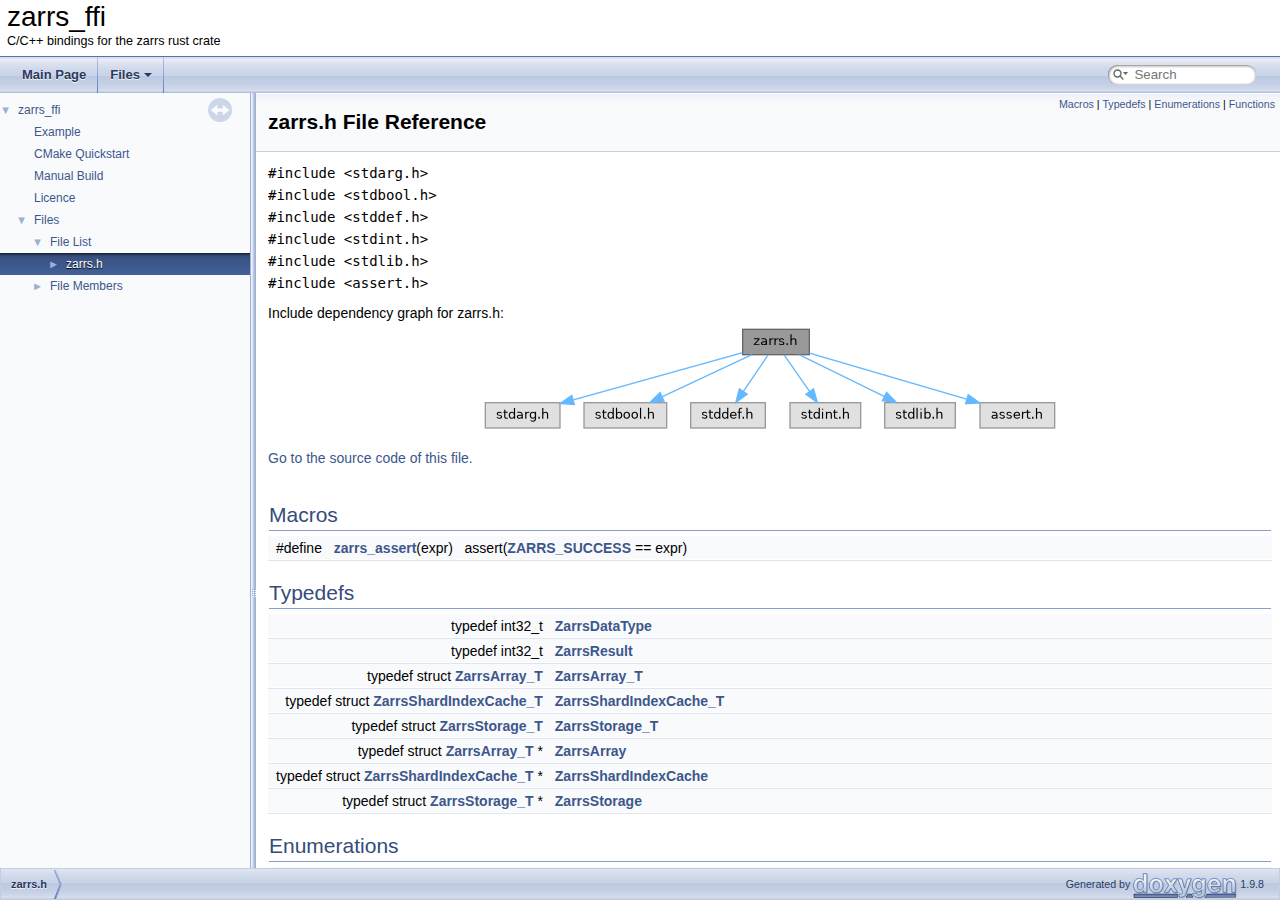
<file: zarrs_8h.html>
<!DOCTYPE html PUBLIC "-//W3C//DTD XHTML 1.0 Transitional//EN" "https://www.w3.org/TR/xhtml1/DTD/xhtml1-transitional.dtd">
<html xmlns="http://www.w3.org/1999/xhtml" lang="en-US">
<head>
<meta http-equiv="Content-Type" content="text/xhtml;charset=UTF-8"/>
<meta http-equiv="X-UA-Compatible" content="IE=11"/>
<meta name="generator" content="Doxygen 1.9.8"/>
<meta name="viewport" content="width=device-width, initial-scale=1"/>
<title>zarrs_ffi: zarrs.h File Reference</title>
<link href="tabs.css" rel="stylesheet" type="text/css"/>
<script type="text/javascript" src="jquery.js"></script>
<script type="text/javascript" src="dynsections.js"></script>
<link href="navtree.css" rel="stylesheet" type="text/css"/>
<script type="text/javascript" src="resize.js"></script>
<script type="text/javascript" src="navtreedata.js"></script>
<script type="text/javascript" src="navtree.js"></script>
<link href="search/search.css" rel="stylesheet" type="text/css"/>
<script type="text/javascript" src="search/searchdata.js"></script>
<script type="text/javascript" src="search/search.js"></script>
<link href="doxygen.css" rel="stylesheet" type="text/css" />
<link href="custom_styles.css" rel="stylesheet" type="text/css"/>
</head>
<body>
<div id="top"><!-- do not remove this div, it is closed by doxygen! -->
<div id="titlearea">
<table cellspacing="0" cellpadding="0">
 <tbody>
 <tr id="projectrow">
  <td id="projectalign">
   <div id="projectname">zarrs_ffi
   </div>
   <div id="projectbrief">C/C++ bindings for the zarrs rust crate</div>
  </td>
 </tr>
 </tbody>
</table>
</div>
<!-- end header part -->
<!-- Generated by Doxygen 1.9.8 -->
<script type="text/javascript">
/* @license magnet:?xt=urn:btih:d3d9a9a6595521f9666a5e94cc830dab83b65699&amp;dn=expat.txt MIT */
var searchBox = new SearchBox("searchBox", "search/",'.html');
/* @license-end */
</script>
<script type="text/javascript" src="menudata.js"></script>
<script type="text/javascript" src="menu.js"></script>
<script type="text/javascript">
/* @license magnet:?xt=urn:btih:d3d9a9a6595521f9666a5e94cc830dab83b65699&amp;dn=expat.txt MIT */
$(function() {
  initMenu('',true,false,'search.php','Search');
  $(document).ready(function() { init_search(); });
});
/* @license-end */
</script>
<div id="main-nav"></div>
</div><!-- top -->
<div id="side-nav" class="ui-resizable side-nav-resizable">
  <div id="nav-tree">
    <div id="nav-tree-contents">
      <div id="nav-sync" class="sync"></div>
    </div>
  </div>
  <div id="splitbar" style="-moz-user-select:none;" 
       class="ui-resizable-handle">
  </div>
</div>
<script type="text/javascript">
/* @license magnet:?xt=urn:btih:d3d9a9a6595521f9666a5e94cc830dab83b65699&amp;dn=expat.txt MIT */
$(document).ready(function(){initNavTree('zarrs_8h.html',''); initResizable(); });
/* @license-end */
</script>
<div id="doc-content">
<!-- window showing the filter options -->
<div id="MSearchSelectWindow"
     onmouseover="return searchBox.OnSearchSelectShow()"
     onmouseout="return searchBox.OnSearchSelectHide()"
     onkeydown="return searchBox.OnSearchSelectKey(event)">
</div>

<!-- iframe showing the search results (closed by default) -->
<div id="MSearchResultsWindow">
<div id="MSearchResults">
<div class="SRPage">
<div id="SRIndex">
<div id="SRResults"></div>
<div class="SRStatus" id="Loading">Loading...</div>
<div class="SRStatus" id="Searching">Searching...</div>
<div class="SRStatus" id="NoMatches">No Matches</div>
</div>
</div>
</div>
</div>

<div class="header">
  <div class="summary">
<a href="#define-members">Macros</a> &#124;
<a href="#typedef-members">Typedefs</a> &#124;
<a href="#enum-members">Enumerations</a> &#124;
<a href="#func-members">Functions</a>  </div>
  <div class="headertitle"><div class="title">zarrs.h File Reference</div></div>
</div><!--header-->
<div class="contents">
<div class="textblock"><code>#include &lt;stdarg.h&gt;</code><br />
<code>#include &lt;stdbool.h&gt;</code><br />
<code>#include &lt;stddef.h&gt;</code><br />
<code>#include &lt;stdint.h&gt;</code><br />
<code>#include &lt;stdlib.h&gt;</code><br />
<code>#include &lt;assert.h&gt;</code><br />
</div><div class="textblock"><div class="dynheader">
Include dependency graph for zarrs.h:</div>
<div class="dyncontent">
<div class="center"><img src="zarrs_8h__incl.png" border="0" usemap="#azarrs_8h" alt=""/></div>
<map name="azarrs_8h" id="azarrs_8h">
<area shape="rect" title=" " alt="" coords="263,5,329,31"/>
<area shape="rect" title=" " alt="" coords="5,79,80,104"/>
<area shape="poly" title=" " alt="" coords="263,31,94,78,93,73,262,26"/>
<area shape="rect" title=" " alt="" coords="104,79,187,104"/>
<area shape="poly" title=" " alt="" coords="273,33,184,75,181,70,271,28"/>
<area shape="rect" title=" " alt="" coords="211,79,285,104"/>
<area shape="poly" title=" " alt="" coords="290,33,266,69,261,66,286,30"/>
<area shape="rect" title=" " alt="" coords="310,79,381,104"/>
<area shape="poly" title=" " alt="" coords="306,29,332,66,327,69,302,33"/>
<area shape="rect" title=" " alt="" coords="405,79,475,104"/>
<area shape="poly" title=" " alt="" coords="320,28,405,70,403,75,318,33"/>
<area shape="rect" title=" " alt="" coords="500,79,575,104"/>
<area shape="poly" title=" " alt="" coords="330,27,487,73,486,78,329,32"/>
</map>
</div>
</div>
<p><a href="zarrs_8h_source.html">Go to the source code of this file.</a></p>
<table class="memberdecls">
<tr class="heading"><td colspan="2"><h2 class="groupheader"><a id="define-members" name="define-members"></a>
Macros</h2></td></tr>
<tr class="memitem:ac6827e2da61e1b54d1b90dfb8aac0d80" id="r_ac6827e2da61e1b54d1b90dfb8aac0d80"><td class="memItemLeft" align="right" valign="top">#define&#160;</td><td class="memItemRight" valign="bottom"><a class="el" href="zarrs_8h.html#ac6827e2da61e1b54d1b90dfb8aac0d80">zarrs_assert</a>(expr)&#160;&#160;&#160;assert(<a class="el" href="zarrs_8h.html#a05a3292fce4b0aa50a20f784f3cef3d5a4cc3a3019ce06c0323118aa6c4511b11">ZARRS_SUCCESS</a> == expr)</td></tr>
<tr class="separator:ac6827e2da61e1b54d1b90dfb8aac0d80"><td class="memSeparator" colspan="2">&#160;</td></tr>
</table><table class="memberdecls">
<tr class="heading"><td colspan="2"><h2 class="groupheader"><a id="typedef-members" name="typedef-members"></a>
Typedefs</h2></td></tr>
<tr class="memitem:a18fb58b20dcfb89b48205a4bb079f4df" id="r_a18fb58b20dcfb89b48205a4bb079f4df"><td class="memItemLeft" align="right" valign="top">typedef int32_t&#160;</td><td class="memItemRight" valign="bottom"><a class="el" href="zarrs_8h.html#a18fb58b20dcfb89b48205a4bb079f4df">ZarrsDataType</a></td></tr>
<tr class="separator:a18fb58b20dcfb89b48205a4bb079f4df"><td class="memSeparator" colspan="2">&#160;</td></tr>
<tr class="memitem:a33440b28bddcad5e68aa86b3abddb3bb" id="r_a33440b28bddcad5e68aa86b3abddb3bb"><td class="memItemLeft" align="right" valign="top">typedef int32_t&#160;</td><td class="memItemRight" valign="bottom"><a class="el" href="zarrs_8h.html#a33440b28bddcad5e68aa86b3abddb3bb">ZarrsResult</a></td></tr>
<tr class="separator:a33440b28bddcad5e68aa86b3abddb3bb"><td class="memSeparator" colspan="2">&#160;</td></tr>
<tr class="memitem:adf976c06473973c866c0b5f1a2791352" id="r_adf976c06473973c866c0b5f1a2791352"><td class="memItemLeft" align="right" valign="top">typedef struct <a class="el" href="zarrs_8h.html#adf976c06473973c866c0b5f1a2791352">ZarrsArray_T</a>&#160;</td><td class="memItemRight" valign="bottom"><a class="el" href="zarrs_8h.html#adf976c06473973c866c0b5f1a2791352">ZarrsArray_T</a></td></tr>
<tr class="separator:adf976c06473973c866c0b5f1a2791352"><td class="memSeparator" colspan="2">&#160;</td></tr>
<tr class="memitem:a5e16e293255bf2d1d430cc5db45cb008" id="r_a5e16e293255bf2d1d430cc5db45cb008"><td class="memItemLeft" align="right" valign="top">typedef struct <a class="el" href="zarrs_8h.html#a5e16e293255bf2d1d430cc5db45cb008">ZarrsShardIndexCache_T</a>&#160;</td><td class="memItemRight" valign="bottom"><a class="el" href="zarrs_8h.html#a5e16e293255bf2d1d430cc5db45cb008">ZarrsShardIndexCache_T</a></td></tr>
<tr class="separator:a5e16e293255bf2d1d430cc5db45cb008"><td class="memSeparator" colspan="2">&#160;</td></tr>
<tr class="memitem:abee589baad0036de528126d46f2fc10c" id="r_abee589baad0036de528126d46f2fc10c"><td class="memItemLeft" align="right" valign="top">typedef struct <a class="el" href="zarrs_8h.html#abee589baad0036de528126d46f2fc10c">ZarrsStorage_T</a>&#160;</td><td class="memItemRight" valign="bottom"><a class="el" href="zarrs_8h.html#abee589baad0036de528126d46f2fc10c">ZarrsStorage_T</a></td></tr>
<tr class="separator:abee589baad0036de528126d46f2fc10c"><td class="memSeparator" colspan="2">&#160;</td></tr>
<tr class="memitem:a0d8c332996c42c863307e64a81f2109d" id="r_a0d8c332996c42c863307e64a81f2109d"><td class="memItemLeft" align="right" valign="top">typedef struct <a class="el" href="zarrs_8h.html#adf976c06473973c866c0b5f1a2791352">ZarrsArray_T</a> *&#160;</td><td class="memItemRight" valign="bottom"><a class="el" href="zarrs_8h.html#a0d8c332996c42c863307e64a81f2109d">ZarrsArray</a></td></tr>
<tr class="separator:a0d8c332996c42c863307e64a81f2109d"><td class="memSeparator" colspan="2">&#160;</td></tr>
<tr class="memitem:ae509c4ce82d2c01d9365769562634126" id="r_ae509c4ce82d2c01d9365769562634126"><td class="memItemLeft" align="right" valign="top">typedef struct <a class="el" href="zarrs_8h.html#a5e16e293255bf2d1d430cc5db45cb008">ZarrsShardIndexCache_T</a> *&#160;</td><td class="memItemRight" valign="bottom"><a class="el" href="zarrs_8h.html#ae509c4ce82d2c01d9365769562634126">ZarrsShardIndexCache</a></td></tr>
<tr class="separator:ae509c4ce82d2c01d9365769562634126"><td class="memSeparator" colspan="2">&#160;</td></tr>
<tr class="memitem:a2ad1df5ad00272f307ec86b1ada6de38" id="r_a2ad1df5ad00272f307ec86b1ada6de38"><td class="memItemLeft" align="right" valign="top">typedef struct <a class="el" href="zarrs_8h.html#abee589baad0036de528126d46f2fc10c">ZarrsStorage_T</a> *&#160;</td><td class="memItemRight" valign="bottom"><a class="el" href="zarrs_8h.html#a2ad1df5ad00272f307ec86b1ada6de38">ZarrsStorage</a></td></tr>
<tr class="separator:a2ad1df5ad00272f307ec86b1ada6de38"><td class="memSeparator" colspan="2">&#160;</td></tr>
</table><table class="memberdecls">
<tr class="heading"><td colspan="2"><h2 class="groupheader"><a id="enum-members" name="enum-members"></a>
Enumerations</h2></td></tr>
<tr class="memitem:ae1de38e081bcf18df82e42691dcdac47" id="r_ae1de38e081bcf18df82e42691dcdac47"><td class="memItemLeft" align="right" valign="top">enum &#160;</td><td class="memItemRight" valign="bottom"><a class="el" href="zarrs_8h.html#ae1de38e081bcf18df82e42691dcdac47">ZarrsDataType</a> { <br />
&#160;&#160;<a class="el" href="zarrs_8h.html#ae1de38e081bcf18df82e42691dcdac47a374e0b1ad7d5e60a02f61df1ffa91681">ZARRS_UNDEFINED</a> = -1
, <a class="el" href="zarrs_8h.html#ae1de38e081bcf18df82e42691dcdac47ae25da467483de0f4ed5c49c3fe13ce65">ZARRS_BOOL</a> = 0
, <a class="el" href="zarrs_8h.html#ae1de38e081bcf18df82e42691dcdac47a2a834ed0e0b8e953fd49c01127575729">ZARRS_INT8</a> = 1
, <a class="el" href="zarrs_8h.html#ae1de38e081bcf18df82e42691dcdac47a5ba6d821e11045cfa21fe7c3aa3f2e7d">ZARRS_INT16</a> = 2
, <br />
&#160;&#160;<a class="el" href="zarrs_8h.html#ae1de38e081bcf18df82e42691dcdac47a7b5373d2bf6362b2df470bfbd479a08c">ZARRS_INT32</a> = 3
, <a class="el" href="zarrs_8h.html#ae1de38e081bcf18df82e42691dcdac47aa25baff5f62d5bc553768732334cf77b">ZARRS_INT64</a> = 4
, <a class="el" href="zarrs_8h.html#ae1de38e081bcf18df82e42691dcdac47a841c679b7b09eafe9cc6c4fc96c204ec">ZARRS_UINT8</a> = 5
, <a class="el" href="zarrs_8h.html#ae1de38e081bcf18df82e42691dcdac47acbb93e45bfb070b5427f71889a13ce27">ZARRS_UINT16</a> = 6
, <br />
&#160;&#160;<a class="el" href="zarrs_8h.html#ae1de38e081bcf18df82e42691dcdac47a61430370d6eeb64a1857880a12f91740">ZARRS_UINT32</a> = 7
, <a class="el" href="zarrs_8h.html#ae1de38e081bcf18df82e42691dcdac47aef103cdcb3000eed964da7f6e26a24f7">ZARRS_UINT64</a> = 8
, <a class="el" href="zarrs_8h.html#ae1de38e081bcf18df82e42691dcdac47a8c02b5fd84dffa033be7c173cfd8a6bc">ZARRS_FLOAT16</a> = 9
, <a class="el" href="zarrs_8h.html#ae1de38e081bcf18df82e42691dcdac47ab96d7ed67c12def3521b25abc3447f62">ZARRS_FLOAT32</a> = 10
, <br />
&#160;&#160;<a class="el" href="zarrs_8h.html#ae1de38e081bcf18df82e42691dcdac47ad52b3968fd2932b5a5248435948ac903">ZARRS_FLOAT64</a> = 11
, <a class="el" href="zarrs_8h.html#ae1de38e081bcf18df82e42691dcdac47aea956c73426895fd8ea33d4bd3704e3e">ZARRS_COMPLEX64</a> = 12
, <a class="el" href="zarrs_8h.html#ae1de38e081bcf18df82e42691dcdac47a6f895c48dc866d437da18927a04f93b4">ZARRS_COMPLEX128</a> = 13
, <a class="el" href="zarrs_8h.html#ae1de38e081bcf18df82e42691dcdac47a713b25b3421fdce6937fb41972afe295">ZARRS_RAW_BITS</a> = 14
, <br />
&#160;&#160;<a class="el" href="zarrs_8h.html#ae1de38e081bcf18df82e42691dcdac47a26dc00ca1ecdcb0cd89339fcdde8704f">ZARRS_BFLOAT16</a> = 15
<br />
 }</td></tr>
<tr class="separator:ae1de38e081bcf18df82e42691dcdac47"><td class="memSeparator" colspan="2">&#160;</td></tr>
<tr class="memitem:a05a3292fce4b0aa50a20f784f3cef3d5" id="r_a05a3292fce4b0aa50a20f784f3cef3d5"><td class="memItemLeft" align="right" valign="top">enum &#160;</td><td class="memItemRight" valign="bottom"><a class="el" href="zarrs_8h.html#a05a3292fce4b0aa50a20f784f3cef3d5">ZarrsResult</a> { <br />
&#160;&#160;<a class="el" href="zarrs_8h.html#a05a3292fce4b0aa50a20f784f3cef3d5a4cc3a3019ce06c0323118aa6c4511b11">ZARRS_SUCCESS</a> = 0
, <a class="el" href="zarrs_8h.html#a05a3292fce4b0aa50a20f784f3cef3d5ae13116fbdf40cc7f3160996a5a4654a0">ZARRS_ERROR_NULL_PTR</a> = -1
, <a class="el" href="zarrs_8h.html#a05a3292fce4b0aa50a20f784f3cef3d5a1ab5f9bc61c5f06f9941faacf9202688">ZARRS_ERROR_STORAGE</a> = -2
, <a class="el" href="zarrs_8h.html#a05a3292fce4b0aa50a20f784f3cef3d5a6a41966dbf432d97305611293b6df8af">ZARRS_ERROR_ARRAY</a> = -3
, <br />
&#160;&#160;<a class="el" href="zarrs_8h.html#a05a3292fce4b0aa50a20f784f3cef3d5a4ff1545359784fe8f780624b52776e42">ZARRS_ERROR_BUFFER_LENGTH</a> = -4
, <a class="el" href="zarrs_8h.html#a05a3292fce4b0aa50a20f784f3cef3d5ac969b6f0d4b1738485cbd331c0150e0b">ZARRS_ERROR_INVALID_INDICES</a> = -5
, <a class="el" href="zarrs_8h.html#a05a3292fce4b0aa50a20f784f3cef3d5ab693f7255107e7e5bc86f7e69d8efa29">ZARRS_ERROR_NODE_PATH</a> = -6
, <a class="el" href="zarrs_8h.html#a05a3292fce4b0aa50a20f784f3cef3d5ade46b6787901d69372145264d5a55a3b">ZARRS_ERROR_STORE_PREFIX</a> = -7
, <br />
&#160;&#160;<a class="el" href="zarrs_8h.html#a05a3292fce4b0aa50a20f784f3cef3d5a1406cf060d5abee2cd2b3a2e7fd3d719">ZARRS_ERROR_INVALID_METADATA</a> = -8
, <a class="el" href="zarrs_8h.html#a05a3292fce4b0aa50a20f784f3cef3d5adb95d3f437c441d77cff45343311c2c1">ZARRS_ERROR_STORAGE_CAPABILITY</a> = -9
, <a class="el" href="zarrs_8h.html#a05a3292fce4b0aa50a20f784f3cef3d5aec22658a78453362d718227eec5c13b0">ZARRS_ERROR_UNKNOWN_CHUNK_GRID_SHAPE</a> = -10
, <a class="el" href="zarrs_8h.html#a05a3292fce4b0aa50a20f784f3cef3d5a160e034dab83d174bac8be870e7dd013">ZARRS_ERROR_UNKNOWN_INTERSECTING_CHUNKS</a> = -11
, <br />
&#160;&#160;<a class="el" href="zarrs_8h.html#a05a3292fce4b0aa50a20f784f3cef3d5af3c4e6147489571c36f76b92268ef9f8">ZARRS_ERROR_UNSUPPORTED_DATA_TYPE</a> = -12
<br />
 }</td></tr>
<tr class="separator:a05a3292fce4b0aa50a20f784f3cef3d5"><td class="memSeparator" colspan="2">&#160;</td></tr>
</table><table class="memberdecls">
<tr class="heading"><td colspan="2"><h2 class="groupheader"><a id="func-members" name="func-members"></a>
Functions</h2></td></tr>
<tr class="memitem:aec3f21673030c3b6be603192c02da235" id="r_aec3f21673030c3b6be603192c02da235"><td class="memItemLeft" align="right" valign="top"><a class="el" href="zarrs_8h.html#a05a3292fce4b0aa50a20f784f3cef3d5">ZarrsResult</a>&#160;</td><td class="memItemRight" valign="bottom"><a class="el" href="zarrs_8h.html#aec3f21673030c3b6be603192c02da235">zarrsArrayGetAttributesString</a> (<a class="el" href="zarrs_8h.html#a0d8c332996c42c863307e64a81f2109d">ZarrsArray</a> array, bool pretty, char **pAttributesString)</td></tr>
<tr class="separator:aec3f21673030c3b6be603192c02da235"><td class="memSeparator" colspan="2">&#160;</td></tr>
<tr class="memitem:a7afeb22e360802a030254b1f96a9e3b3" id="r_a7afeb22e360802a030254b1f96a9e3b3"><td class="memItemLeft" align="right" valign="top"><a class="el" href="zarrs_8h.html#a05a3292fce4b0aa50a20f784f3cef3d5">ZarrsResult</a>&#160;</td><td class="memItemRight" valign="bottom"><a class="el" href="zarrs_8h.html#a7afeb22e360802a030254b1f96a9e3b3">zarrsArrayGetChunkGridShape</a> (<a class="el" href="zarrs_8h.html#a0d8c332996c42c863307e64a81f2109d">ZarrsArray</a> array, size_t dimensionality, uint64_t *pChunkGridShape)</td></tr>
<tr class="separator:a7afeb22e360802a030254b1f96a9e3b3"><td class="memSeparator" colspan="2">&#160;</td></tr>
<tr class="memitem:af999f97e4cc104a790d6fabae475065a" id="r_af999f97e4cc104a790d6fabae475065a"><td class="memItemLeft" align="right" valign="top"><a class="el" href="zarrs_8h.html#a05a3292fce4b0aa50a20f784f3cef3d5">ZarrsResult</a>&#160;</td><td class="memItemRight" valign="bottom"><a class="el" href="zarrs_8h.html#af999f97e4cc104a790d6fabae475065a">zarrsArrayGetChunkOrigin</a> (<a class="el" href="zarrs_8h.html#a0d8c332996c42c863307e64a81f2109d">ZarrsArray</a> array, size_t dimensionality, const uint64_t *pChunkIndices, uint64_t *pChunkOrigin)</td></tr>
<tr class="separator:af999f97e4cc104a790d6fabae475065a"><td class="memSeparator" colspan="2">&#160;</td></tr>
<tr class="memitem:a83a2ecb260e12cb158fa2665caa98581" id="r_a83a2ecb260e12cb158fa2665caa98581"><td class="memItemLeft" align="right" valign="top"><a class="el" href="zarrs_8h.html#a05a3292fce4b0aa50a20f784f3cef3d5">ZarrsResult</a>&#160;</td><td class="memItemRight" valign="bottom"><a class="el" href="zarrs_8h.html#a83a2ecb260e12cb158fa2665caa98581">zarrsArrayGetChunkShape</a> (<a class="el" href="zarrs_8h.html#a0d8c332996c42c863307e64a81f2109d">ZarrsArray</a> array, size_t dimensionality, const uint64_t *pChunkIndices, uint64_t *pChunkShape)</td></tr>
<tr class="separator:a83a2ecb260e12cb158fa2665caa98581"><td class="memSeparator" colspan="2">&#160;</td></tr>
<tr class="memitem:abea4d63eba3ddbbdc580423d465fa9ca" id="r_abea4d63eba3ddbbdc580423d465fa9ca"><td class="memItemLeft" align="right" valign="top"><a class="el" href="zarrs_8h.html#a05a3292fce4b0aa50a20f784f3cef3d5">ZarrsResult</a>&#160;</td><td class="memItemRight" valign="bottom"><a class="el" href="zarrs_8h.html#abea4d63eba3ddbbdc580423d465fa9ca">zarrsArrayGetChunkSize</a> (<a class="el" href="zarrs_8h.html#a0d8c332996c42c863307e64a81f2109d">ZarrsArray</a> array, size_t dimensionality, const uint64_t *pChunkIndices, size_t *chunkSize)</td></tr>
<tr class="separator:abea4d63eba3ddbbdc580423d465fa9ca"><td class="memSeparator" colspan="2">&#160;</td></tr>
<tr class="memitem:a62783abfa7d1d4271e64dacb0f803928" id="r_a62783abfa7d1d4271e64dacb0f803928"><td class="memItemLeft" align="right" valign="top"><a class="el" href="zarrs_8h.html#a05a3292fce4b0aa50a20f784f3cef3d5">ZarrsResult</a>&#160;</td><td class="memItemRight" valign="bottom"><a class="el" href="zarrs_8h.html#a62783abfa7d1d4271e64dacb0f803928">zarrsArrayGetChunksInSubset</a> (<a class="el" href="zarrs_8h.html#a0d8c332996c42c863307e64a81f2109d">ZarrsArray</a> array, size_t dimensionality, const uint64_t *pSubsetStart, const uint64_t *pSubsetShape, uint64_t *pChunksStart, uint64_t *pChunksShape)</td></tr>
<tr class="separator:a62783abfa7d1d4271e64dacb0f803928"><td class="memSeparator" colspan="2">&#160;</td></tr>
<tr class="memitem:ae6ed575543fda20428ba843bd90a2a06" id="r_ae6ed575543fda20428ba843bd90a2a06"><td class="memItemLeft" align="right" valign="top"><a class="el" href="zarrs_8h.html#a05a3292fce4b0aa50a20f784f3cef3d5">ZarrsResult</a>&#160;</td><td class="memItemRight" valign="bottom"><a class="el" href="zarrs_8h.html#ae6ed575543fda20428ba843bd90a2a06">zarrsArrayGetDataType</a> (<a class="el" href="zarrs_8h.html#a0d8c332996c42c863307e64a81f2109d">ZarrsArray</a> array, <a class="el" href="zarrs_8h.html#ae1de38e081bcf18df82e42691dcdac47">ZarrsDataType</a> *pDataType)</td></tr>
<tr class="separator:ae6ed575543fda20428ba843bd90a2a06"><td class="memSeparator" colspan="2">&#160;</td></tr>
<tr class="memitem:a824f539982ed3cf2b22edf4f1496a794" id="r_a824f539982ed3cf2b22edf4f1496a794"><td class="memItemLeft" align="right" valign="top"><a class="el" href="zarrs_8h.html#a05a3292fce4b0aa50a20f784f3cef3d5">ZarrsResult</a>&#160;</td><td class="memItemRight" valign="bottom"><a class="el" href="zarrs_8h.html#a824f539982ed3cf2b22edf4f1496a794">zarrsArrayGetDimensionality</a> (<a class="el" href="zarrs_8h.html#a0d8c332996c42c863307e64a81f2109d">ZarrsArray</a> array, size_t *dimensionality)</td></tr>
<tr class="separator:a824f539982ed3cf2b22edf4f1496a794"><td class="memSeparator" colspan="2">&#160;</td></tr>
<tr class="memitem:a0c54ad9ff2fd0510ea9f8c853c9ee8cc" id="r_a0c54ad9ff2fd0510ea9f8c853c9ee8cc"><td class="memItemLeft" align="right" valign="top"><a class="el" href="zarrs_8h.html#a05a3292fce4b0aa50a20f784f3cef3d5">ZarrsResult</a>&#160;</td><td class="memItemRight" valign="bottom"><a class="el" href="zarrs_8h.html#a0c54ad9ff2fd0510ea9f8c853c9ee8cc">zarrsArrayGetInnerChunkGridShape</a> (<a class="el" href="zarrs_8h.html#a0d8c332996c42c863307e64a81f2109d">ZarrsArray</a> array, size_t dimensionality, uint64_t *pInnerChunkGridShape)</td></tr>
<tr class="separator:a0c54ad9ff2fd0510ea9f8c853c9ee8cc"><td class="memSeparator" colspan="2">&#160;</td></tr>
<tr class="memitem:a2053331f9bf9ca6f3a529c92499ead07" id="r_a2053331f9bf9ca6f3a529c92499ead07"><td class="memItemLeft" align="right" valign="top"><a class="el" href="zarrs_8h.html#a05a3292fce4b0aa50a20f784f3cef3d5">ZarrsResult</a>&#160;</td><td class="memItemRight" valign="bottom"><a class="el" href="zarrs_8h.html#a2053331f9bf9ca6f3a529c92499ead07">zarrsArrayGetInnerChunkShape</a> (<a class="el" href="zarrs_8h.html#a0d8c332996c42c863307e64a81f2109d">ZarrsArray</a> array, size_t dimensionality, bool *pIsSharded, uint64_t *pInnerChunkShape)</td></tr>
<tr class="separator:a2053331f9bf9ca6f3a529c92499ead07"><td class="memSeparator" colspan="2">&#160;</td></tr>
<tr class="memitem:a788e5fdaaa552a677a6b4aebecdc6842" id="r_a788e5fdaaa552a677a6b4aebecdc6842"><td class="memItemLeft" align="right" valign="top"><a class="el" href="zarrs_8h.html#a05a3292fce4b0aa50a20f784f3cef3d5">ZarrsResult</a>&#160;</td><td class="memItemRight" valign="bottom"><a class="el" href="zarrs_8h.html#a788e5fdaaa552a677a6b4aebecdc6842">zarrsArrayGetMetadataString</a> (<a class="el" href="zarrs_8h.html#a0d8c332996c42c863307e64a81f2109d">ZarrsArray</a> array, bool pretty, char **pMetadataString)</td></tr>
<tr class="separator:a788e5fdaaa552a677a6b4aebecdc6842"><td class="memSeparator" colspan="2">&#160;</td></tr>
<tr class="memitem:abdae88f4d974f085f48548b1f15e5a2b" id="r_abdae88f4d974f085f48548b1f15e5a2b"><td class="memItemLeft" align="right" valign="top"><a class="el" href="zarrs_8h.html#a05a3292fce4b0aa50a20f784f3cef3d5">ZarrsResult</a>&#160;</td><td class="memItemRight" valign="bottom"><a class="el" href="zarrs_8h.html#abdae88f4d974f085f48548b1f15e5a2b">zarrsArrayGetShape</a> (<a class="el" href="zarrs_8h.html#a0d8c332996c42c863307e64a81f2109d">ZarrsArray</a> array, size_t dimensionality, uint64_t *pShape)</td></tr>
<tr class="separator:abdae88f4d974f085f48548b1f15e5a2b"><td class="memSeparator" colspan="2">&#160;</td></tr>
<tr class="memitem:ab6b810426071bce9232e58f49de6710f" id="r_ab6b810426071bce9232e58f49de6710f"><td class="memItemLeft" align="right" valign="top"><a class="el" href="zarrs_8h.html#a05a3292fce4b0aa50a20f784f3cef3d5">ZarrsResult</a>&#160;</td><td class="memItemRight" valign="bottom"><a class="el" href="zarrs_8h.html#ab6b810426071bce9232e58f49de6710f">zarrsArrayGetSubsetSize</a> (<a class="el" href="zarrs_8h.html#a0d8c332996c42c863307e64a81f2109d">ZarrsArray</a> array, size_t dimensionality, const uint64_t *pSubsetShape, size_t *subsetSize)</td></tr>
<tr class="separator:ab6b810426071bce9232e58f49de6710f"><td class="memSeparator" colspan="2">&#160;</td></tr>
<tr class="memitem:a641c12da4e8dd2b52d6f3781b927319f" id="r_a641c12da4e8dd2b52d6f3781b927319f"><td class="memItemLeft" align="right" valign="top"><a class="el" href="zarrs_8h.html#a05a3292fce4b0aa50a20f784f3cef3d5">ZarrsResult</a>&#160;</td><td class="memItemRight" valign="bottom"><a class="el" href="zarrs_8h.html#a641c12da4e8dd2b52d6f3781b927319f">zarrsArrayRetrieveChunk</a> (<a class="el" href="zarrs_8h.html#a0d8c332996c42c863307e64a81f2109d">ZarrsArray</a> array, size_t dimensionality, const uint64_t *pChunkIndices, size_t chunkBytesCount, uint8_t *pChunkBytes)</td></tr>
<tr class="separator:a641c12da4e8dd2b52d6f3781b927319f"><td class="memSeparator" colspan="2">&#160;</td></tr>
<tr class="memitem:a97b981e6fb12da07a59b75324d79771b" id="r_a97b981e6fb12da07a59b75324d79771b"><td class="memItemLeft" align="right" valign="top"><a class="el" href="zarrs_8h.html#a05a3292fce4b0aa50a20f784f3cef3d5">ZarrsResult</a>&#160;</td><td class="memItemRight" valign="bottom"><a class="el" href="zarrs_8h.html#a97b981e6fb12da07a59b75324d79771b">zarrsArrayRetrieveInnerChunk</a> (<a class="el" href="zarrs_8h.html#a0d8c332996c42c863307e64a81f2109d">ZarrsArray</a> array, <a class="el" href="zarrs_8h.html#ae509c4ce82d2c01d9365769562634126">ZarrsShardIndexCache</a> cache, size_t dimensionality, const uint64_t *pChunkIndices, size_t chunkBytesCount, uint8_t *pChunkBytes)</td></tr>
<tr class="separator:a97b981e6fb12da07a59b75324d79771b"><td class="memSeparator" colspan="2">&#160;</td></tr>
<tr class="memitem:a82bd889ca3b4b5202262f4e475c18032" id="r_a82bd889ca3b4b5202262f4e475c18032"><td class="memItemLeft" align="right" valign="top"><a class="el" href="zarrs_8h.html#a05a3292fce4b0aa50a20f784f3cef3d5">ZarrsResult</a>&#160;</td><td class="memItemRight" valign="bottom"><a class="el" href="zarrs_8h.html#a82bd889ca3b4b5202262f4e475c18032">zarrsArrayRetrieveSubset</a> (<a class="el" href="zarrs_8h.html#a0d8c332996c42c863307e64a81f2109d">ZarrsArray</a> array, size_t dimensionality, const uint64_t *pSubsetStart, const uint64_t *pSubsetShape, size_t subsetBytesCount, uint8_t *pSubsetBytes)</td></tr>
<tr class="separator:a82bd889ca3b4b5202262f4e475c18032"><td class="memSeparator" colspan="2">&#160;</td></tr>
<tr class="memitem:a475f8476a3001a4dbf276529f4091e65" id="r_a475f8476a3001a4dbf276529f4091e65"><td class="memItemLeft" align="right" valign="top"><a class="el" href="zarrs_8h.html#a05a3292fce4b0aa50a20f784f3cef3d5">ZarrsResult</a>&#160;</td><td class="memItemRight" valign="bottom"><a class="el" href="zarrs_8h.html#a475f8476a3001a4dbf276529f4091e65">zarrsArrayRetrieveSubsetSharded</a> (<a class="el" href="zarrs_8h.html#a0d8c332996c42c863307e64a81f2109d">ZarrsArray</a> array, <a class="el" href="zarrs_8h.html#ae509c4ce82d2c01d9365769562634126">ZarrsShardIndexCache</a> cache, size_t dimensionality, const uint64_t *pSubsetStart, const uint64_t *pSubsetShape, size_t subsetBytesCount, uint8_t *pSubsetBytes)</td></tr>
<tr class="separator:a475f8476a3001a4dbf276529f4091e65"><td class="memSeparator" colspan="2">&#160;</td></tr>
<tr class="memitem:adbcbfb52e39e88f08933f736d278d1fa" id="r_adbcbfb52e39e88f08933f736d278d1fa"><td class="memItemLeft" align="right" valign="top"><a class="el" href="zarrs_8h.html#a05a3292fce4b0aa50a20f784f3cef3d5">ZarrsResult</a>&#160;</td><td class="memItemRight" valign="bottom"><a class="el" href="zarrs_8h.html#adbcbfb52e39e88f08933f736d278d1fa">zarrsArraySetAttributes</a> (<a class="el" href="zarrs_8h.html#a0d8c332996c42c863307e64a81f2109d">ZarrsArray</a> array, const char *attributes)</td></tr>
<tr class="separator:adbcbfb52e39e88f08933f736d278d1fa"><td class="memSeparator" colspan="2">&#160;</td></tr>
<tr class="memitem:acdac297b0768764101f52b7c4ac53f50" id="r_acdac297b0768764101f52b7c4ac53f50"><td class="memItemLeft" align="right" valign="top"><a class="el" href="zarrs_8h.html#a05a3292fce4b0aa50a20f784f3cef3d5">ZarrsResult</a>&#160;</td><td class="memItemRight" valign="bottom"><a class="el" href="zarrs_8h.html#acdac297b0768764101f52b7c4ac53f50">zarrsArrayStoreChunk</a> (<a class="el" href="zarrs_8h.html#a0d8c332996c42c863307e64a81f2109d">ZarrsArray</a> array, size_t dimensionality, const uint64_t *pChunkIndices, size_t chunkBytesCount, const uint8_t *pChunkBytes)</td></tr>
<tr class="separator:acdac297b0768764101f52b7c4ac53f50"><td class="memSeparator" colspan="2">&#160;</td></tr>
<tr class="memitem:aabc45da3a0e7fdcc87e036a6953b0a2b" id="r_aabc45da3a0e7fdcc87e036a6953b0a2b"><td class="memItemLeft" align="right" valign="top"><a class="el" href="zarrs_8h.html#a05a3292fce4b0aa50a20f784f3cef3d5">ZarrsResult</a>&#160;</td><td class="memItemRight" valign="bottom"><a class="el" href="zarrs_8h.html#aabc45da3a0e7fdcc87e036a6953b0a2b">zarrsArrayStoreMetadata</a> (<a class="el" href="zarrs_8h.html#a0d8c332996c42c863307e64a81f2109d">ZarrsArray</a> array)</td></tr>
<tr class="separator:aabc45da3a0e7fdcc87e036a6953b0a2b"><td class="memSeparator" colspan="2">&#160;</td></tr>
<tr class="memitem:ae1253082428887bef9ebb25d870fb962" id="r_ae1253082428887bef9ebb25d870fb962"><td class="memItemLeft" align="right" valign="top"><a class="el" href="zarrs_8h.html#a05a3292fce4b0aa50a20f784f3cef3d5">ZarrsResult</a>&#160;</td><td class="memItemRight" valign="bottom"><a class="el" href="zarrs_8h.html#ae1253082428887bef9ebb25d870fb962">zarrsArrayStoreSubset</a> (<a class="el" href="zarrs_8h.html#a0d8c332996c42c863307e64a81f2109d">ZarrsArray</a> array, size_t dimensionality, const uint64_t *pSubsetStart, const uint64_t *pSubsetShape, size_t subsetBytesCount, const uint8_t *pSubsetBytes)</td></tr>
<tr class="separator:ae1253082428887bef9ebb25d870fb962"><td class="memSeparator" colspan="2">&#160;</td></tr>
<tr class="memitem:af74104b956eabca022a37daf30592c91" id="r_af74104b956eabca022a37daf30592c91"><td class="memItemLeft" align="right" valign="top"><a class="el" href="zarrs_8h.html#a05a3292fce4b0aa50a20f784f3cef3d5">ZarrsResult</a>&#160;</td><td class="memItemRight" valign="bottom"><a class="el" href="zarrs_8h.html#af74104b956eabca022a37daf30592c91">zarrsCreateArrayRW</a> (<a class="el" href="zarrs_8h.html#a2ad1df5ad00272f307ec86b1ada6de38">ZarrsStorage</a> storage, const char *path, const char *metadata, <a class="el" href="zarrs_8h.html#a0d8c332996c42c863307e64a81f2109d">ZarrsArray</a> *pArray)</td></tr>
<tr class="separator:af74104b956eabca022a37daf30592c91"><td class="memSeparator" colspan="2">&#160;</td></tr>
<tr class="memitem:a44d90188907fc1bc7829b4b827bbb7b6" id="r_a44d90188907fc1bc7829b4b827bbb7b6"><td class="memItemLeft" align="right" valign="top"><a class="el" href="zarrs_8h.html#a05a3292fce4b0aa50a20f784f3cef3d5">ZarrsResult</a>&#160;</td><td class="memItemRight" valign="bottom"><a class="el" href="zarrs_8h.html#a44d90188907fc1bc7829b4b827bbb7b6">zarrsCreateShardIndexCache</a> (<a class="el" href="zarrs_8h.html#a0d8c332996c42c863307e64a81f2109d">ZarrsArray</a> array, <a class="el" href="zarrs_8h.html#ae509c4ce82d2c01d9365769562634126">ZarrsShardIndexCache</a> *pShardIndexCache)</td></tr>
<tr class="separator:a44d90188907fc1bc7829b4b827bbb7b6"><td class="memSeparator" colspan="2">&#160;</td></tr>
<tr class="memitem:ae5f1234db5258d233d8562b4fe001b43" id="r_ae5f1234db5258d233d8562b4fe001b43"><td class="memItemLeft" align="right" valign="top"><a class="el" href="zarrs_8h.html#a05a3292fce4b0aa50a20f784f3cef3d5">ZarrsResult</a>&#160;</td><td class="memItemRight" valign="bottom"><a class="el" href="zarrs_8h.html#ae5f1234db5258d233d8562b4fe001b43">zarrsCreateStorageFilesystem</a> (const char *path, <a class="el" href="zarrs_8h.html#a2ad1df5ad00272f307ec86b1ada6de38">ZarrsStorage</a> *pStorage)</td></tr>
<tr class="separator:ae5f1234db5258d233d8562b4fe001b43"><td class="memSeparator" colspan="2">&#160;</td></tr>
<tr class="memitem:a2ef6d8482723df83468cd6582d394075" id="r_a2ef6d8482723df83468cd6582d394075"><td class="memItemLeft" align="right" valign="top"><a class="el" href="zarrs_8h.html#a05a3292fce4b0aa50a20f784f3cef3d5">ZarrsResult</a>&#160;</td><td class="memItemRight" valign="bottom"><a class="el" href="zarrs_8h.html#a2ef6d8482723df83468cd6582d394075">zarrsDestroyArray</a> (<a class="el" href="zarrs_8h.html#a0d8c332996c42c863307e64a81f2109d">ZarrsArray</a> array)</td></tr>
<tr class="separator:a2ef6d8482723df83468cd6582d394075"><td class="memSeparator" colspan="2">&#160;</td></tr>
<tr class="memitem:ac20cb33e41e742110d1c7b55bd8768a4" id="r_ac20cb33e41e742110d1c7b55bd8768a4"><td class="memItemLeft" align="right" valign="top"><a class="el" href="zarrs_8h.html#a05a3292fce4b0aa50a20f784f3cef3d5">ZarrsResult</a>&#160;</td><td class="memItemRight" valign="bottom"><a class="el" href="zarrs_8h.html#ac20cb33e41e742110d1c7b55bd8768a4">zarrsDestroyShardIndexCache</a> (<a class="el" href="zarrs_8h.html#ae509c4ce82d2c01d9365769562634126">ZarrsShardIndexCache</a> shardIndexCache)</td></tr>
<tr class="separator:ac20cb33e41e742110d1c7b55bd8768a4"><td class="memSeparator" colspan="2">&#160;</td></tr>
<tr class="memitem:a99505fccdc6117399b54925f8b77bd93" id="r_a99505fccdc6117399b54925f8b77bd93"><td class="memItemLeft" align="right" valign="top"><a class="el" href="zarrs_8h.html#a05a3292fce4b0aa50a20f784f3cef3d5">ZarrsResult</a>&#160;</td><td class="memItemRight" valign="bottom"><a class="el" href="zarrs_8h.html#a99505fccdc6117399b54925f8b77bd93">zarrsDestroyStorage</a> (<a class="el" href="zarrs_8h.html#a2ad1df5ad00272f307ec86b1ada6de38">ZarrsStorage</a> storage)</td></tr>
<tr class="separator:a99505fccdc6117399b54925f8b77bd93"><td class="memSeparator" colspan="2">&#160;</td></tr>
<tr class="memitem:a5762993192e5d0ec36c3b29f356e05ae" id="r_a5762993192e5d0ec36c3b29f356e05ae"><td class="memItemLeft" align="right" valign="top"><a class="el" href="zarrs_8h.html#a05a3292fce4b0aa50a20f784f3cef3d5">ZarrsResult</a>&#160;</td><td class="memItemRight" valign="bottom"><a class="el" href="zarrs_8h.html#a5762993192e5d0ec36c3b29f356e05ae">zarrsFreeString</a> (char *string)</td></tr>
<tr class="separator:a5762993192e5d0ec36c3b29f356e05ae"><td class="memSeparator" colspan="2">&#160;</td></tr>
<tr class="memitem:a6c9ea03b2c2440f0c44ac0010a83fe7c" id="r_a6c9ea03b2c2440f0c44ac0010a83fe7c"><td class="memItemLeft" align="right" valign="top">char *&#160;</td><td class="memItemRight" valign="bottom"><a class="el" href="zarrs_8h.html#a6c9ea03b2c2440f0c44ac0010a83fe7c">zarrsLastError</a> (void)</td></tr>
<tr class="separator:a6c9ea03b2c2440f0c44ac0010a83fe7c"><td class="memSeparator" colspan="2">&#160;</td></tr>
<tr class="memitem:a07fa6c2495c685e2b58977260e048387" id="r_a07fa6c2495c685e2b58977260e048387"><td class="memItemLeft" align="right" valign="top"><a class="el" href="zarrs_8h.html#a05a3292fce4b0aa50a20f784f3cef3d5">ZarrsResult</a>&#160;</td><td class="memItemRight" valign="bottom"><a class="el" href="zarrs_8h.html#a07fa6c2495c685e2b58977260e048387">zarrsOpenArrayRW</a> (<a class="el" href="zarrs_8h.html#a2ad1df5ad00272f307ec86b1ada6de38">ZarrsStorage</a> storage, const char *path, <a class="el" href="zarrs_8h.html#a0d8c332996c42c863307e64a81f2109d">ZarrsArray</a> *pArray)</td></tr>
<tr class="separator:a07fa6c2495c685e2b58977260e048387"><td class="memSeparator" colspan="2">&#160;</td></tr>
<tr class="memitem:ad427b61281c3dee20edebe4e4410c7c3" id="r_ad427b61281c3dee20edebe4e4410c7c3"><td class="memItemLeft" align="right" valign="top">uint32_t&#160;</td><td class="memItemRight" valign="bottom"><a class="el" href="zarrs_8h.html#ad427b61281c3dee20edebe4e4410c7c3">zarrsVersion</a> (void)</td></tr>
<tr class="separator:ad427b61281c3dee20edebe4e4410c7c3"><td class="memSeparator" colspan="2">&#160;</td></tr>
<tr class="memitem:ae02dd076406c33121a132fb4b61e4c8a" id="r_ae02dd076406c33121a132fb4b61e4c8a"><td class="memItemLeft" align="right" valign="top">uint32_t&#160;</td><td class="memItemRight" valign="bottom"><a class="el" href="zarrs_8h.html#ae02dd076406c33121a132fb4b61e4c8a">zarrsVersionMajor</a> (void)</td></tr>
<tr class="separator:ae02dd076406c33121a132fb4b61e4c8a"><td class="memSeparator" colspan="2">&#160;</td></tr>
<tr class="memitem:a0ced0884adb4a898ee521c0ef206795e" id="r_a0ced0884adb4a898ee521c0ef206795e"><td class="memItemLeft" align="right" valign="top">uint32_t&#160;</td><td class="memItemRight" valign="bottom"><a class="el" href="zarrs_8h.html#a0ced0884adb4a898ee521c0ef206795e">zarrsVersionMinor</a> (void)</td></tr>
<tr class="separator:a0ced0884adb4a898ee521c0ef206795e"><td class="memSeparator" colspan="2">&#160;</td></tr>
<tr class="memitem:a09ae27b6aa2973f4c693894da9e0b963" id="r_a09ae27b6aa2973f4c693894da9e0b963"><td class="memItemLeft" align="right" valign="top">uint32_t&#160;</td><td class="memItemRight" valign="bottom"><a class="el" href="zarrs_8h.html#a09ae27b6aa2973f4c693894da9e0b963">zarrsVersionPatch</a> (void)</td></tr>
<tr class="separator:a09ae27b6aa2973f4c693894da9e0b963"><td class="memSeparator" colspan="2">&#160;</td></tr>
</table>
<h2 class="groupheader">Macro Definition Documentation</h2>
<a id="ac6827e2da61e1b54d1b90dfb8aac0d80" name="ac6827e2da61e1b54d1b90dfb8aac0d80"></a>
<h2 class="memtitle"><span class="permalink"><a href="#ac6827e2da61e1b54d1b90dfb8aac0d80">&#9670;&#160;</a></span>zarrs_assert</h2>

<div class="memitem">
<div class="memproto">
      <table class="memname">
        <tr>
          <td class="memname">#define zarrs_assert</td>
          <td>(</td>
          <td class="paramtype">&#160;</td>
          <td class="paramname">expr</td><td>)</td>
          <td>&#160;&#160;&#160;assert(<a class="el" href="zarrs_8h.html#a05a3292fce4b0aa50a20f784f3cef3d5a4cc3a3019ce06c0323118aa6c4511b11">ZARRS_SUCCESS</a> == expr)</td>
        </tr>
      </table>
</div><div class="memdoc">

<p class="definition">Definition at line <a class="el" href="zarrs_8h_source.html#l00018">18</a> of file <a class="el" href="zarrs_8h_source.html">zarrs.h</a>.</p>

</div>
</div>
<h2 class="groupheader">Typedef Documentation</h2>
<a id="a0d8c332996c42c863307e64a81f2109d" name="a0d8c332996c42c863307e64a81f2109d"></a>
<h2 class="memtitle"><span class="permalink"><a href="#a0d8c332996c42c863307e64a81f2109d">&#9670;&#160;</a></span>ZarrsArray</h2>

<div class="memitem">
<div class="memproto">
      <table class="memname">
        <tr>
          <td class="memname">typedef struct <a class="el" href="zarrs_8h.html#adf976c06473973c866c0b5f1a2791352">ZarrsArray_T</a>* <a class="el" href="zarrs_8h.html#a0d8c332996c42c863307e64a81f2109d">ZarrsArray</a></td>
        </tr>
      </table>
</div><div class="memdoc">
<p>An opaque handle to a zarr array. </p>

<p class="definition">Definition at line <a class="el" href="zarrs_8h_source.html#l00083">83</a> of file <a class="el" href="zarrs_8h_source.html">zarrs.h</a>.</p>

</div>
</div>
<a id="adf976c06473973c866c0b5f1a2791352" name="adf976c06473973c866c0b5f1a2791352"></a>
<h2 class="memtitle"><span class="permalink"><a href="#adf976c06473973c866c0b5f1a2791352">&#9670;&#160;</a></span>ZarrsArray_T</h2>

<div class="memitem">
<div class="memproto">
      <table class="memname">
        <tr>
          <td class="memname">typedef struct <a class="el" href="zarrs_8h.html#adf976c06473973c866c0b5f1a2791352">ZarrsArray_T</a> <a class="el" href="zarrs_8h.html#adf976c06473973c866c0b5f1a2791352">ZarrsArray_T</a></td>
        </tr>
      </table>
</div><div class="memdoc">

<p class="definition">Definition at line <a class="el" href="zarrs_8h_source.html#l00074">74</a> of file <a class="el" href="zarrs_8h_source.html">zarrs.h</a>.</p>

</div>
</div>
<a id="a18fb58b20dcfb89b48205a4bb079f4df" name="a18fb58b20dcfb89b48205a4bb079f4df"></a>
<h2 class="memtitle"><span class="permalink"><a href="#a18fb58b20dcfb89b48205a4bb079f4df">&#9670;&#160;</a></span>ZarrsDataType</h2>

<div class="memitem">
<div class="memproto">
      <table class="memname">
        <tr>
          <td class="memname">typedef int32_t <a class="el" href="zarrs_8h.html#ae1de38e081bcf18df82e42691dcdac47">ZarrsDataType</a></td>
        </tr>
      </table>
</div><div class="memdoc">

<p class="definition">Definition at line <a class="el" href="zarrs_8h_source.html#l00048">48</a> of file <a class="el" href="zarrs_8h_source.html">zarrs.h</a>.</p>

</div>
</div>
<a id="a33440b28bddcad5e68aa86b3abddb3bb" name="a33440b28bddcad5e68aa86b3abddb3bb"></a>
<h2 class="memtitle"><span class="permalink"><a href="#a33440b28bddcad5e68aa86b3abddb3bb">&#9670;&#160;</a></span>ZarrsResult</h2>

<div class="memitem">
<div class="memproto">
      <table class="memname">
        <tr>
          <td class="memname">typedef int32_t <a class="el" href="zarrs_8h.html#a05a3292fce4b0aa50a20f784f3cef3d5">ZarrsResult</a></td>
        </tr>
      </table>
</div><div class="memdoc">

<p class="definition">Definition at line <a class="el" href="zarrs_8h_source.html#l00071">71</a> of file <a class="el" href="zarrs_8h_source.html">zarrs.h</a>.</p>

</div>
</div>
<a id="ae509c4ce82d2c01d9365769562634126" name="ae509c4ce82d2c01d9365769562634126"></a>
<h2 class="memtitle"><span class="permalink"><a href="#ae509c4ce82d2c01d9365769562634126">&#9670;&#160;</a></span>ZarrsShardIndexCache</h2>

<div class="memitem">
<div class="memproto">
      <table class="memname">
        <tr>
          <td class="memname">typedef struct <a class="el" href="zarrs_8h.html#a5e16e293255bf2d1d430cc5db45cb008">ZarrsShardIndexCache_T</a>* <a class="el" href="zarrs_8h.html#ae509c4ce82d2c01d9365769562634126">ZarrsShardIndexCache</a></td>
        </tr>
      </table>
</div><div class="memdoc">
<p>An opaque handle to a zarrs [<code>ArrayShardedReadableExtCache</code>]. </p>

<p class="definition">Definition at line <a class="el" href="zarrs_8h_source.html#l00088">88</a> of file <a class="el" href="zarrs_8h_source.html">zarrs.h</a>.</p>

</div>
</div>
<a id="a5e16e293255bf2d1d430cc5db45cb008" name="a5e16e293255bf2d1d430cc5db45cb008"></a>
<h2 class="memtitle"><span class="permalink"><a href="#a5e16e293255bf2d1d430cc5db45cb008">&#9670;&#160;</a></span>ZarrsShardIndexCache_T</h2>

<div class="memitem">
<div class="memproto">
      <table class="memname">
        <tr>
          <td class="memname">typedef struct <a class="el" href="zarrs_8h.html#a5e16e293255bf2d1d430cc5db45cb008">ZarrsShardIndexCache_T</a> <a class="el" href="zarrs_8h.html#a5e16e293255bf2d1d430cc5db45cb008">ZarrsShardIndexCache_T</a></td>
        </tr>
      </table>
</div><div class="memdoc">

<p class="definition">Definition at line <a class="el" href="zarrs_8h_source.html#l00076">76</a> of file <a class="el" href="zarrs_8h_source.html">zarrs.h</a>.</p>

</div>
</div>
<a id="a2ad1df5ad00272f307ec86b1ada6de38" name="a2ad1df5ad00272f307ec86b1ada6de38"></a>
<h2 class="memtitle"><span class="permalink"><a href="#a2ad1df5ad00272f307ec86b1ada6de38">&#9670;&#160;</a></span>ZarrsStorage</h2>

<div class="memitem">
<div class="memproto">
      <table class="memname">
        <tr>
          <td class="memname">typedef struct <a class="el" href="zarrs_8h.html#abee589baad0036de528126d46f2fc10c">ZarrsStorage_T</a>* <a class="el" href="zarrs_8h.html#a2ad1df5ad00272f307ec86b1ada6de38">ZarrsStorage</a></td>
        </tr>
      </table>
</div><div class="memdoc">
<p>An opaque handle to a zarr store or storage transformer. </p>

<p class="definition">Definition at line <a class="el" href="zarrs_8h_source.html#l00093">93</a> of file <a class="el" href="zarrs_8h_source.html">zarrs.h</a>.</p>

</div>
</div>
<a id="abee589baad0036de528126d46f2fc10c" name="abee589baad0036de528126d46f2fc10c"></a>
<h2 class="memtitle"><span class="permalink"><a href="#abee589baad0036de528126d46f2fc10c">&#9670;&#160;</a></span>ZarrsStorage_T</h2>

<div class="memitem">
<div class="memproto">
      <table class="memname">
        <tr>
          <td class="memname">typedef struct <a class="el" href="zarrs_8h.html#abee589baad0036de528126d46f2fc10c">ZarrsStorage_T</a> <a class="el" href="zarrs_8h.html#abee589baad0036de528126d46f2fc10c">ZarrsStorage_T</a></td>
        </tr>
      </table>
</div><div class="memdoc">

<p class="definition">Definition at line <a class="el" href="zarrs_8h_source.html#l00078">78</a> of file <a class="el" href="zarrs_8h_source.html">zarrs.h</a>.</p>

</div>
</div>
<h2 class="groupheader">Enumeration Type Documentation</h2>
<a id="ae1de38e081bcf18df82e42691dcdac47" name="ae1de38e081bcf18df82e42691dcdac47"></a>
<h2 class="memtitle"><span class="permalink"><a href="#ae1de38e081bcf18df82e42691dcdac47">&#9670;&#160;</a></span>ZarrsDataType</h2>

<div class="memitem">
<div class="memproto">
      <table class="memname">
        <tr>
          <td class="memname">enum <a class="el" href="zarrs_8h.html#ae1de38e081bcf18df82e42691dcdac47">ZarrsDataType</a></td>
        </tr>
      </table>
</div><div class="memdoc">
<p>A zarrs data type. </p>
<table class="fieldtable">
<tr><th colspan="2">Enumerator</th></tr><tr><td class="fieldname"><a id="ae1de38e081bcf18df82e42691dcdac47a374e0b1ad7d5e60a02f61df1ffa91681" name="ae1de38e081bcf18df82e42691dcdac47a374e0b1ad7d5e60a02f61df1ffa91681"></a>ZARRS_UNDEFINED&#160;</td><td class="fielddoc"></td></tr>
<tr><td class="fieldname"><a id="ae1de38e081bcf18df82e42691dcdac47ae25da467483de0f4ed5c49c3fe13ce65" name="ae1de38e081bcf18df82e42691dcdac47ae25da467483de0f4ed5c49c3fe13ce65"></a>ZARRS_BOOL&#160;</td><td class="fielddoc"></td></tr>
<tr><td class="fieldname"><a id="ae1de38e081bcf18df82e42691dcdac47a2a834ed0e0b8e953fd49c01127575729" name="ae1de38e081bcf18df82e42691dcdac47a2a834ed0e0b8e953fd49c01127575729"></a>ZARRS_INT8&#160;</td><td class="fielddoc"></td></tr>
<tr><td class="fieldname"><a id="ae1de38e081bcf18df82e42691dcdac47a5ba6d821e11045cfa21fe7c3aa3f2e7d" name="ae1de38e081bcf18df82e42691dcdac47a5ba6d821e11045cfa21fe7c3aa3f2e7d"></a>ZARRS_INT16&#160;</td><td class="fielddoc"></td></tr>
<tr><td class="fieldname"><a id="ae1de38e081bcf18df82e42691dcdac47a7b5373d2bf6362b2df470bfbd479a08c" name="ae1de38e081bcf18df82e42691dcdac47a7b5373d2bf6362b2df470bfbd479a08c"></a>ZARRS_INT32&#160;</td><td class="fielddoc"></td></tr>
<tr><td class="fieldname"><a id="ae1de38e081bcf18df82e42691dcdac47aa25baff5f62d5bc553768732334cf77b" name="ae1de38e081bcf18df82e42691dcdac47aa25baff5f62d5bc553768732334cf77b"></a>ZARRS_INT64&#160;</td><td class="fielddoc"></td></tr>
<tr><td class="fieldname"><a id="ae1de38e081bcf18df82e42691dcdac47a841c679b7b09eafe9cc6c4fc96c204ec" name="ae1de38e081bcf18df82e42691dcdac47a841c679b7b09eafe9cc6c4fc96c204ec"></a>ZARRS_UINT8&#160;</td><td class="fielddoc"></td></tr>
<tr><td class="fieldname"><a id="ae1de38e081bcf18df82e42691dcdac47acbb93e45bfb070b5427f71889a13ce27" name="ae1de38e081bcf18df82e42691dcdac47acbb93e45bfb070b5427f71889a13ce27"></a>ZARRS_UINT16&#160;</td><td class="fielddoc"></td></tr>
<tr><td class="fieldname"><a id="ae1de38e081bcf18df82e42691dcdac47a61430370d6eeb64a1857880a12f91740" name="ae1de38e081bcf18df82e42691dcdac47a61430370d6eeb64a1857880a12f91740"></a>ZARRS_UINT32&#160;</td><td class="fielddoc"></td></tr>
<tr><td class="fieldname"><a id="ae1de38e081bcf18df82e42691dcdac47aef103cdcb3000eed964da7f6e26a24f7" name="ae1de38e081bcf18df82e42691dcdac47aef103cdcb3000eed964da7f6e26a24f7"></a>ZARRS_UINT64&#160;</td><td class="fielddoc"></td></tr>
<tr><td class="fieldname"><a id="ae1de38e081bcf18df82e42691dcdac47a8c02b5fd84dffa033be7c173cfd8a6bc" name="ae1de38e081bcf18df82e42691dcdac47a8c02b5fd84dffa033be7c173cfd8a6bc"></a>ZARRS_FLOAT16&#160;</td><td class="fielddoc"></td></tr>
<tr><td class="fieldname"><a id="ae1de38e081bcf18df82e42691dcdac47ab96d7ed67c12def3521b25abc3447f62" name="ae1de38e081bcf18df82e42691dcdac47ab96d7ed67c12def3521b25abc3447f62"></a>ZARRS_FLOAT32&#160;</td><td class="fielddoc"></td></tr>
<tr><td class="fieldname"><a id="ae1de38e081bcf18df82e42691dcdac47ad52b3968fd2932b5a5248435948ac903" name="ae1de38e081bcf18df82e42691dcdac47ad52b3968fd2932b5a5248435948ac903"></a>ZARRS_FLOAT64&#160;</td><td class="fielddoc"></td></tr>
<tr><td class="fieldname"><a id="ae1de38e081bcf18df82e42691dcdac47aea956c73426895fd8ea33d4bd3704e3e" name="ae1de38e081bcf18df82e42691dcdac47aea956c73426895fd8ea33d4bd3704e3e"></a>ZARRS_COMPLEX64&#160;</td><td class="fielddoc"></td></tr>
<tr><td class="fieldname"><a id="ae1de38e081bcf18df82e42691dcdac47a6f895c48dc866d437da18927a04f93b4" name="ae1de38e081bcf18df82e42691dcdac47a6f895c48dc866d437da18927a04f93b4"></a>ZARRS_COMPLEX128&#160;</td><td class="fielddoc"></td></tr>
<tr><td class="fieldname"><a id="ae1de38e081bcf18df82e42691dcdac47a713b25b3421fdce6937fb41972afe295" name="ae1de38e081bcf18df82e42691dcdac47a713b25b3421fdce6937fb41972afe295"></a>ZARRS_RAW_BITS&#160;</td><td class="fielddoc"></td></tr>
<tr><td class="fieldname"><a id="ae1de38e081bcf18df82e42691dcdac47a26dc00ca1ecdcb0cd89339fcdde8704f" name="ae1de38e081bcf18df82e42691dcdac47a26dc00ca1ecdcb0cd89339fcdde8704f"></a>ZARRS_BFLOAT16&#160;</td><td class="fielddoc"></td></tr>
</table>

<p class="definition">Definition at line <a class="el" href="zarrs_8h_source.html#l00024">24</a> of file <a class="el" href="zarrs_8h_source.html">zarrs.h</a>.</p>

</div>
</div>
<a id="a05a3292fce4b0aa50a20f784f3cef3d5" name="a05a3292fce4b0aa50a20f784f3cef3d5"></a>
<h2 class="memtitle"><span class="permalink"><a href="#a05a3292fce4b0aa50a20f784f3cef3d5">&#9670;&#160;</a></span>ZarrsResult</h2>

<div class="memitem">
<div class="memproto">
      <table class="memname">
        <tr>
          <td class="memname">enum <a class="el" href="zarrs_8h.html#a05a3292fce4b0aa50a20f784f3cef3d5">ZarrsResult</a></td>
        </tr>
      </table>
</div><div class="memdoc">
<table class="fieldtable">
<tr><th colspan="2">Enumerator</th></tr><tr><td class="fieldname"><a id="a05a3292fce4b0aa50a20f784f3cef3d5a4cc3a3019ce06c0323118aa6c4511b11" name="a05a3292fce4b0aa50a20f784f3cef3d5a4cc3a3019ce06c0323118aa6c4511b11"></a>ZARRS_SUCCESS&#160;</td><td class="fielddoc"></td></tr>
<tr><td class="fieldname"><a id="a05a3292fce4b0aa50a20f784f3cef3d5ae13116fbdf40cc7f3160996a5a4654a0" name="a05a3292fce4b0aa50a20f784f3cef3d5ae13116fbdf40cc7f3160996a5a4654a0"></a>ZARRS_ERROR_NULL_PTR&#160;</td><td class="fielddoc"></td></tr>
<tr><td class="fieldname"><a id="a05a3292fce4b0aa50a20f784f3cef3d5a1ab5f9bc61c5f06f9941faacf9202688" name="a05a3292fce4b0aa50a20f784f3cef3d5a1ab5f9bc61c5f06f9941faacf9202688"></a>ZARRS_ERROR_STORAGE&#160;</td><td class="fielddoc"></td></tr>
<tr><td class="fieldname"><a id="a05a3292fce4b0aa50a20f784f3cef3d5a6a41966dbf432d97305611293b6df8af" name="a05a3292fce4b0aa50a20f784f3cef3d5a6a41966dbf432d97305611293b6df8af"></a>ZARRS_ERROR_ARRAY&#160;</td><td class="fielddoc"></td></tr>
<tr><td class="fieldname"><a id="a05a3292fce4b0aa50a20f784f3cef3d5a4ff1545359784fe8f780624b52776e42" name="a05a3292fce4b0aa50a20f784f3cef3d5a4ff1545359784fe8f780624b52776e42"></a>ZARRS_ERROR_BUFFER_LENGTH&#160;</td><td class="fielddoc"></td></tr>
<tr><td class="fieldname"><a id="a05a3292fce4b0aa50a20f784f3cef3d5ac969b6f0d4b1738485cbd331c0150e0b" name="a05a3292fce4b0aa50a20f784f3cef3d5ac969b6f0d4b1738485cbd331c0150e0b"></a>ZARRS_ERROR_INVALID_INDICES&#160;</td><td class="fielddoc"></td></tr>
<tr><td class="fieldname"><a id="a05a3292fce4b0aa50a20f784f3cef3d5ab693f7255107e7e5bc86f7e69d8efa29" name="a05a3292fce4b0aa50a20f784f3cef3d5ab693f7255107e7e5bc86f7e69d8efa29"></a>ZARRS_ERROR_NODE_PATH&#160;</td><td class="fielddoc"></td></tr>
<tr><td class="fieldname"><a id="a05a3292fce4b0aa50a20f784f3cef3d5ade46b6787901d69372145264d5a55a3b" name="a05a3292fce4b0aa50a20f784f3cef3d5ade46b6787901d69372145264d5a55a3b"></a>ZARRS_ERROR_STORE_PREFIX&#160;</td><td class="fielddoc"></td></tr>
<tr><td class="fieldname"><a id="a05a3292fce4b0aa50a20f784f3cef3d5a1406cf060d5abee2cd2b3a2e7fd3d719" name="a05a3292fce4b0aa50a20f784f3cef3d5a1406cf060d5abee2cd2b3a2e7fd3d719"></a>ZARRS_ERROR_INVALID_METADATA&#160;</td><td class="fielddoc"></td></tr>
<tr><td class="fieldname"><a id="a05a3292fce4b0aa50a20f784f3cef3d5adb95d3f437c441d77cff45343311c2c1" name="a05a3292fce4b0aa50a20f784f3cef3d5adb95d3f437c441d77cff45343311c2c1"></a>ZARRS_ERROR_STORAGE_CAPABILITY&#160;</td><td class="fielddoc"></td></tr>
<tr><td class="fieldname"><a id="a05a3292fce4b0aa50a20f784f3cef3d5aec22658a78453362d718227eec5c13b0" name="a05a3292fce4b0aa50a20f784f3cef3d5aec22658a78453362d718227eec5c13b0"></a>ZARRS_ERROR_UNKNOWN_CHUNK_GRID_SHAPE&#160;</td><td class="fielddoc"></td></tr>
<tr><td class="fieldname"><a id="a05a3292fce4b0aa50a20f784f3cef3d5a160e034dab83d174bac8be870e7dd013" name="a05a3292fce4b0aa50a20f784f3cef3d5a160e034dab83d174bac8be870e7dd013"></a>ZARRS_ERROR_UNKNOWN_INTERSECTING_CHUNKS&#160;</td><td class="fielddoc"></td></tr>
<tr><td class="fieldname"><a id="a05a3292fce4b0aa50a20f784f3cef3d5af3c4e6147489571c36f76b92268ef9f8" name="a05a3292fce4b0aa50a20f784f3cef3d5af3c4e6147489571c36f76b92268ef9f8"></a>ZARRS_ERROR_UNSUPPORTED_DATA_TYPE&#160;</td><td class="fielddoc"></td></tr>
</table>

<p class="definition">Definition at line <a class="el" href="zarrs_8h_source.html#l00051">51</a> of file <a class="el" href="zarrs_8h_source.html">zarrs.h</a>.</p>

</div>
</div>
<h2 class="groupheader">Function Documentation</h2>
<a id="aec3f21673030c3b6be603192c02da235" name="aec3f21673030c3b6be603192c02da235"></a>
<h2 class="memtitle"><span class="permalink"><a href="#aec3f21673030c3b6be603192c02da235">&#9670;&#160;</a></span>zarrsArrayGetAttributesString()</h2>

<div class="memitem">
<div class="memproto">
      <table class="memname">
        <tr>
          <td class="memname"><a class="el" href="zarrs_8h.html#a05a3292fce4b0aa50a20f784f3cef3d5">ZarrsResult</a> zarrsArrayGetAttributesString </td>
          <td>(</td>
          <td class="paramtype"><a class="el" href="zarrs_8h.html#a0d8c332996c42c863307e64a81f2109d">ZarrsArray</a>&#160;</td>
          <td class="paramname"><em>array</em>, </td>
        </tr>
        <tr>
          <td class="paramkey"></td>
          <td></td>
          <td class="paramtype">bool&#160;</td>
          <td class="paramname"><em>pretty</em>, </td>
        </tr>
        <tr>
          <td class="paramkey"></td>
          <td></td>
          <td class="paramtype">char **&#160;</td>
          <td class="paramname"><em>pAttributesString</em>&#160;</td>
        </tr>
        <tr>
          <td></td>
          <td>)</td>
          <td></td><td></td>
        </tr>
      </table>
</div><div class="memdoc">
<p>Get the array attributes as a JSON string.</p>
<p>The string must be freed with <code>zarrsFreeString</code>.</p>
<h1><a class="anchor" id="autotoc_md0"></a>
Safety</h1>
<p><code>array</code> must be a valid <code>ZarrsArray</code> handle. </p>

</div>
</div>
<a id="a7afeb22e360802a030254b1f96a9e3b3" name="a7afeb22e360802a030254b1f96a9e3b3"></a>
<h2 class="memtitle"><span class="permalink"><a href="#a7afeb22e360802a030254b1f96a9e3b3">&#9670;&#160;</a></span>zarrsArrayGetChunkGridShape()</h2>

<div class="memitem">
<div class="memproto">
      <table class="memname">
        <tr>
          <td class="memname"><a class="el" href="zarrs_8h.html#a05a3292fce4b0aa50a20f784f3cef3d5">ZarrsResult</a> zarrsArrayGetChunkGridShape </td>
          <td>(</td>
          <td class="paramtype"><a class="el" href="zarrs_8h.html#a0d8c332996c42c863307e64a81f2109d">ZarrsArray</a>&#160;</td>
          <td class="paramname"><em>array</em>, </td>
        </tr>
        <tr>
          <td class="paramkey"></td>
          <td></td>
          <td class="paramtype">size_t&#160;</td>
          <td class="paramname"><em>dimensionality</em>, </td>
        </tr>
        <tr>
          <td class="paramkey"></td>
          <td></td>
          <td class="paramtype">uint64_t *&#160;</td>
          <td class="paramname"><em>pChunkGridShape</em>&#160;</td>
        </tr>
        <tr>
          <td></td>
          <td>)</td>
          <td></td><td></td>
        </tr>
      </table>
</div><div class="memdoc">
<p>Return the number of chunks in the chunk grid.</p>
<h1><a class="anchor" id="autotoc_md1"></a>
Errors</h1>
<p>Returns <code>ZarrsResult::ZARRS_ERROR_NULL_PTR</code> if <code>array</code> is a null pointer. Returns <code>ZarrsResult::ZARRS_ERROR_UNKNOWN_CHUNK_GRID_SHAPE</code> if the chunk grid shape cannot be determined.</p>
<h1><a class="anchor" id="autotoc_md2"></a>
Safety</h1>
<p>If not null, <code>array</code> must be a valid <code>ZarrsArray</code> handle. <code>dimensionality</code> must match the dimensionality of the array and the length of the array pointed to by <code>pChunkGridShape</code>. </p>

</div>
</div>
<a id="af999f97e4cc104a790d6fabae475065a" name="af999f97e4cc104a790d6fabae475065a"></a>
<h2 class="memtitle"><span class="permalink"><a href="#af999f97e4cc104a790d6fabae475065a">&#9670;&#160;</a></span>zarrsArrayGetChunkOrigin()</h2>

<div class="memitem">
<div class="memproto">
      <table class="memname">
        <tr>
          <td class="memname"><a class="el" href="zarrs_8h.html#a05a3292fce4b0aa50a20f784f3cef3d5">ZarrsResult</a> zarrsArrayGetChunkOrigin </td>
          <td>(</td>
          <td class="paramtype"><a class="el" href="zarrs_8h.html#a0d8c332996c42c863307e64a81f2109d">ZarrsArray</a>&#160;</td>
          <td class="paramname"><em>array</em>, </td>
        </tr>
        <tr>
          <td class="paramkey"></td>
          <td></td>
          <td class="paramtype">size_t&#160;</td>
          <td class="paramname"><em>dimensionality</em>, </td>
        </tr>
        <tr>
          <td class="paramkey"></td>
          <td></td>
          <td class="paramtype">const uint64_t *&#160;</td>
          <td class="paramname"><em>pChunkIndices</em>, </td>
        </tr>
        <tr>
          <td class="paramkey"></td>
          <td></td>
          <td class="paramtype">uint64_t *&#160;</td>
          <td class="paramname"><em>pChunkOrigin</em>&#160;</td>
        </tr>
        <tr>
          <td></td>
          <td>)</td>
          <td></td><td></td>
        </tr>
      </table>
</div><div class="memdoc">
<p>Get the origin of a chunk.</p>
<p><code>pChunkIndices</code> is a pointer to an array of length <code>dimensionality</code> holding the chunk indices.</p>
<h1><a class="anchor" id="autotoc_md3"></a>
Safety</h1>
<p><code>array</code> must be a valid <code>ZarrsArray</code> handle. <code>dimensionality</code> must match the dimensionality of the array and the length of the array pointed to by <code>pChunkIndices</code> and <code>pChunkOrigin</code>. </p>

</div>
</div>
<a id="a83a2ecb260e12cb158fa2665caa98581" name="a83a2ecb260e12cb158fa2665caa98581"></a>
<h2 class="memtitle"><span class="permalink"><a href="#a83a2ecb260e12cb158fa2665caa98581">&#9670;&#160;</a></span>zarrsArrayGetChunkShape()</h2>

<div class="memitem">
<div class="memproto">
      <table class="memname">
        <tr>
          <td class="memname"><a class="el" href="zarrs_8h.html#a05a3292fce4b0aa50a20f784f3cef3d5">ZarrsResult</a> zarrsArrayGetChunkShape </td>
          <td>(</td>
          <td class="paramtype"><a class="el" href="zarrs_8h.html#a0d8c332996c42c863307e64a81f2109d">ZarrsArray</a>&#160;</td>
          <td class="paramname"><em>array</em>, </td>
        </tr>
        <tr>
          <td class="paramkey"></td>
          <td></td>
          <td class="paramtype">size_t&#160;</td>
          <td class="paramname"><em>dimensionality</em>, </td>
        </tr>
        <tr>
          <td class="paramkey"></td>
          <td></td>
          <td class="paramtype">const uint64_t *&#160;</td>
          <td class="paramname"><em>pChunkIndices</em>, </td>
        </tr>
        <tr>
          <td class="paramkey"></td>
          <td></td>
          <td class="paramtype">uint64_t *&#160;</td>
          <td class="paramname"><em>pChunkShape</em>&#160;</td>
        </tr>
        <tr>
          <td></td>
          <td>)</td>
          <td></td><td></td>
        </tr>
      </table>
</div><div class="memdoc">
<p>Get the shape of a chunk.</p>
<p><code>pChunkIndices</code> is a pointer to an array of length <code>dimensionality</code> holding the chunk indices.</p>
<h1><a class="anchor" id="autotoc_md4"></a>
Safety</h1>
<p><code>array</code> must be a valid <code>ZarrsArray</code> handle. <code>dimensionality</code> must match the dimensionality of the array and the length of the array pointed to by <code>pChunkIndices</code> and <code>pChunkShape</code>. </p>

</div>
</div>
<a id="a62783abfa7d1d4271e64dacb0f803928" name="a62783abfa7d1d4271e64dacb0f803928"></a>
<h2 class="memtitle"><span class="permalink"><a href="#a62783abfa7d1d4271e64dacb0f803928">&#9670;&#160;</a></span>zarrsArrayGetChunksInSubset()</h2>

<div class="memitem">
<div class="memproto">
      <table class="memname">
        <tr>
          <td class="memname"><a class="el" href="zarrs_8h.html#a05a3292fce4b0aa50a20f784f3cef3d5">ZarrsResult</a> zarrsArrayGetChunksInSubset </td>
          <td>(</td>
          <td class="paramtype"><a class="el" href="zarrs_8h.html#a0d8c332996c42c863307e64a81f2109d">ZarrsArray</a>&#160;</td>
          <td class="paramname"><em>array</em>, </td>
        </tr>
        <tr>
          <td class="paramkey"></td>
          <td></td>
          <td class="paramtype">size_t&#160;</td>
          <td class="paramname"><em>dimensionality</em>, </td>
        </tr>
        <tr>
          <td class="paramkey"></td>
          <td></td>
          <td class="paramtype">const uint64_t *&#160;</td>
          <td class="paramname"><em>pSubsetStart</em>, </td>
        </tr>
        <tr>
          <td class="paramkey"></td>
          <td></td>
          <td class="paramtype">const uint64_t *&#160;</td>
          <td class="paramname"><em>pSubsetShape</em>, </td>
        </tr>
        <tr>
          <td class="paramkey"></td>
          <td></td>
          <td class="paramtype">uint64_t *&#160;</td>
          <td class="paramname"><em>pChunksStart</em>, </td>
        </tr>
        <tr>
          <td class="paramkey"></td>
          <td></td>
          <td class="paramtype">uint64_t *&#160;</td>
          <td class="paramname"><em>pChunksShape</em>&#160;</td>
        </tr>
        <tr>
          <td></td>
          <td>)</td>
          <td></td><td></td>
        </tr>
      </table>
</div><div class="memdoc">
<p>Return the chunks indicating the chunks intersecting <code>array_subset</code>.</p>
<h1><a class="anchor" id="autotoc_md6"></a>
Errors</h1>
<p>Returns <code>ZarrsResult::ZARRS_ERROR_NULL_PTR</code> if <code>array</code> is a null pointer. Returns <code>ZarrsResult::ZARRS_ERROR_UNKNOWN_INTERSECTING_CHUNKS</code> if the intersecting chunks cannot be determined.</p>
<h1><a class="anchor" id="autotoc_md7"></a>
Safety</h1>
<p>If not null, <code>array</code> must be a valid <code>ZarrsArray</code> handle. <code>dimensionality</code> must match the dimensionality of the array and the length of the arrays pointed to by <code>pSubsetStart</code>, <code>pSubsetShape</code>, <code>pChunksStart</code>, and <code>pChunksShape</code>. </p>

</div>
</div>
<a id="abea4d63eba3ddbbdc580423d465fa9ca" name="abea4d63eba3ddbbdc580423d465fa9ca"></a>
<h2 class="memtitle"><span class="permalink"><a href="#abea4d63eba3ddbbdc580423d465fa9ca">&#9670;&#160;</a></span>zarrsArrayGetChunkSize()</h2>

<div class="memitem">
<div class="memproto">
      <table class="memname">
        <tr>
          <td class="memname"><a class="el" href="zarrs_8h.html#a05a3292fce4b0aa50a20f784f3cef3d5">ZarrsResult</a> zarrsArrayGetChunkSize </td>
          <td>(</td>
          <td class="paramtype"><a class="el" href="zarrs_8h.html#a0d8c332996c42c863307e64a81f2109d">ZarrsArray</a>&#160;</td>
          <td class="paramname"><em>array</em>, </td>
        </tr>
        <tr>
          <td class="paramkey"></td>
          <td></td>
          <td class="paramtype">size_t&#160;</td>
          <td class="paramname"><em>dimensionality</em>, </td>
        </tr>
        <tr>
          <td class="paramkey"></td>
          <td></td>
          <td class="paramtype">const uint64_t *&#160;</td>
          <td class="paramname"><em>pChunkIndices</em>, </td>
        </tr>
        <tr>
          <td class="paramkey"></td>
          <td></td>
          <td class="paramtype">size_t *&#160;</td>
          <td class="paramname"><em>chunkSize</em>&#160;</td>
        </tr>
        <tr>
          <td></td>
          <td>)</td>
          <td></td><td></td>
        </tr>
      </table>
</div><div class="memdoc">
<p>Get the size of a chunk in bytes.</p>
<p><code>pChunkIndices</code> is a pointer to an array of length <code>dimensionality</code> holding the chunk indices.</p>
<h1><a class="anchor" id="autotoc_md5"></a>
Safety</h1>
<p><code>array</code> must be a valid <code>ZarrsArray</code> handle. <code>dimensionality</code> must match the dimensionality of the array and the length of the array pointed to by <code>pChunkIndices</code>. </p>

</div>
</div>
<a id="ae6ed575543fda20428ba843bd90a2a06" name="ae6ed575543fda20428ba843bd90a2a06"></a>
<h2 class="memtitle"><span class="permalink"><a href="#ae6ed575543fda20428ba843bd90a2a06">&#9670;&#160;</a></span>zarrsArrayGetDataType()</h2>

<div class="memitem">
<div class="memproto">
      <table class="memname">
        <tr>
          <td class="memname"><a class="el" href="zarrs_8h.html#a05a3292fce4b0aa50a20f784f3cef3d5">ZarrsResult</a> zarrsArrayGetDataType </td>
          <td>(</td>
          <td class="paramtype"><a class="el" href="zarrs_8h.html#a0d8c332996c42c863307e64a81f2109d">ZarrsArray</a>&#160;</td>
          <td class="paramname"><em>array</em>, </td>
        </tr>
        <tr>
          <td class="paramkey"></td>
          <td></td>
          <td class="paramtype"><a class="el" href="zarrs_8h.html#ae1de38e081bcf18df82e42691dcdac47">ZarrsDataType</a> *&#160;</td>
          <td class="paramname"><em>pDataType</em>&#160;</td>
        </tr>
        <tr>
          <td></td>
          <td>)</td>
          <td></td><td></td>
        </tr>
      </table>
</div><div class="memdoc">
<p>Returns the data type of the array.</p>
<h1><a class="anchor" id="autotoc_md8"></a>
Errors</h1>
<p>Returns <code>ZarrsResult::ZARRS_ERROR_NULL_PTR</code> if <code>array</code> is a null pointer.</p>
<h1><a class="anchor" id="autotoc_md9"></a>
Safety</h1>
<p>If not null, <code>array</code> must be a valid <code>ZarrsArray</code> handle. </p>

</div>
</div>
<a id="a824f539982ed3cf2b22edf4f1496a794" name="a824f539982ed3cf2b22edf4f1496a794"></a>
<h2 class="memtitle"><span class="permalink"><a href="#a824f539982ed3cf2b22edf4f1496a794">&#9670;&#160;</a></span>zarrsArrayGetDimensionality()</h2>

<div class="memitem">
<div class="memproto">
      <table class="memname">
        <tr>
          <td class="memname"><a class="el" href="zarrs_8h.html#a05a3292fce4b0aa50a20f784f3cef3d5">ZarrsResult</a> zarrsArrayGetDimensionality </td>
          <td>(</td>
          <td class="paramtype"><a class="el" href="zarrs_8h.html#a0d8c332996c42c863307e64a81f2109d">ZarrsArray</a>&#160;</td>
          <td class="paramname"><em>array</em>, </td>
        </tr>
        <tr>
          <td class="paramkey"></td>
          <td></td>
          <td class="paramtype">size_t *&#160;</td>
          <td class="paramname"><em>dimensionality</em>&#160;</td>
        </tr>
        <tr>
          <td></td>
          <td>)</td>
          <td></td><td></td>
        </tr>
      </table>
</div><div class="memdoc">
<p>Returns the dimensionality of the array.</p>
<h1><a class="anchor" id="autotoc_md10"></a>
Errors</h1>
<p>Returns <code>ZarrsResult::ZARRS_ERROR_NULL_PTR</code> if <code>array</code> is a null pointer.</p>
<h1><a class="anchor" id="autotoc_md11"></a>
Safety</h1>
<p>If not null, <code>array</code> must be a valid <code>ZarrsArray</code> handle. </p>

</div>
</div>
<a id="a0c54ad9ff2fd0510ea9f8c853c9ee8cc" name="a0c54ad9ff2fd0510ea9f8c853c9ee8cc"></a>
<h2 class="memtitle"><span class="permalink"><a href="#a0c54ad9ff2fd0510ea9f8c853c9ee8cc">&#9670;&#160;</a></span>zarrsArrayGetInnerChunkGridShape()</h2>

<div class="memitem">
<div class="memproto">
      <table class="memname">
        <tr>
          <td class="memname"><a class="el" href="zarrs_8h.html#a05a3292fce4b0aa50a20f784f3cef3d5">ZarrsResult</a> zarrsArrayGetInnerChunkGridShape </td>
          <td>(</td>
          <td class="paramtype"><a class="el" href="zarrs_8h.html#a0d8c332996c42c863307e64a81f2109d">ZarrsArray</a>&#160;</td>
          <td class="paramname"><em>array</em>, </td>
        </tr>
        <tr>
          <td class="paramkey"></td>
          <td></td>
          <td class="paramtype">size_t&#160;</td>
          <td class="paramname"><em>dimensionality</em>, </td>
        </tr>
        <tr>
          <td class="paramkey"></td>
          <td></td>
          <td class="paramtype">uint64_t *&#160;</td>
          <td class="paramname"><em>pInnerChunkGridShape</em>&#160;</td>
        </tr>
        <tr>
          <td></td>
          <td>)</td>
          <td></td><td></td>
        </tr>
      </table>
</div><div class="memdoc">
<p>Get the shape of the inner chunk grid of a sharded array.</p>
<p>If the array is not sharded, the contents of <code>pInnerChunkGridShape</code> will equal the standard chunk grid shape.</p>
<h1><a class="anchor" id="autotoc_md12"></a>
Safety</h1>
<p><code>array</code> must be a valid <code>ZarrsArray</code> handle. <code>dimensionality</code> must match the dimensionality of the array and the length of the array pointed to by <code>pInnerChunkGridShape</code>. </p>

</div>
</div>
<a id="a2053331f9bf9ca6f3a529c92499ead07" name="a2053331f9bf9ca6f3a529c92499ead07"></a>
<h2 class="memtitle"><span class="permalink"><a href="#a2053331f9bf9ca6f3a529c92499ead07">&#9670;&#160;</a></span>zarrsArrayGetInnerChunkShape()</h2>

<div class="memitem">
<div class="memproto">
      <table class="memname">
        <tr>
          <td class="memname"><a class="el" href="zarrs_8h.html#a05a3292fce4b0aa50a20f784f3cef3d5">ZarrsResult</a> zarrsArrayGetInnerChunkShape </td>
          <td>(</td>
          <td class="paramtype"><a class="el" href="zarrs_8h.html#a0d8c332996c42c863307e64a81f2109d">ZarrsArray</a>&#160;</td>
          <td class="paramname"><em>array</em>, </td>
        </tr>
        <tr>
          <td class="paramkey"></td>
          <td></td>
          <td class="paramtype">size_t&#160;</td>
          <td class="paramname"><em>dimensionality</em>, </td>
        </tr>
        <tr>
          <td class="paramkey"></td>
          <td></td>
          <td class="paramtype">bool *&#160;</td>
          <td class="paramname"><em>pIsSharded</em>, </td>
        </tr>
        <tr>
          <td class="paramkey"></td>
          <td></td>
          <td class="paramtype">uint64_t *&#160;</td>
          <td class="paramname"><em>pInnerChunkShape</em>&#160;</td>
        </tr>
        <tr>
          <td></td>
          <td>)</td>
          <td></td><td></td>
        </tr>
      </table>
</div><div class="memdoc">
<p>Get the inner chunk shape for a sharded array.</p>
<p><code>pIsSharded</code> is set to true if the array is sharded, otherwise false. If the array is not sharded, the contents of <code>pInnerChunkShape</code> will be undefined.</p>
<h1><a class="anchor" id="autotoc_md13"></a>
Safety</h1>
<p><code>array</code> must be a valid <code>ZarrsArray</code> handle. <code>dimensionality</code> must match the dimensionality of the array and the length of the array pointed to by <code>pChunkShape</code>. </p>

</div>
</div>
<a id="a788e5fdaaa552a677a6b4aebecdc6842" name="a788e5fdaaa552a677a6b4aebecdc6842"></a>
<h2 class="memtitle"><span class="permalink"><a href="#a788e5fdaaa552a677a6b4aebecdc6842">&#9670;&#160;</a></span>zarrsArrayGetMetadataString()</h2>

<div class="memitem">
<div class="memproto">
      <table class="memname">
        <tr>
          <td class="memname"><a class="el" href="zarrs_8h.html#a05a3292fce4b0aa50a20f784f3cef3d5">ZarrsResult</a> zarrsArrayGetMetadataString </td>
          <td>(</td>
          <td class="paramtype"><a class="el" href="zarrs_8h.html#a0d8c332996c42c863307e64a81f2109d">ZarrsArray</a>&#160;</td>
          <td class="paramname"><em>array</em>, </td>
        </tr>
        <tr>
          <td class="paramkey"></td>
          <td></td>
          <td class="paramtype">bool&#160;</td>
          <td class="paramname"><em>pretty</em>, </td>
        </tr>
        <tr>
          <td class="paramkey"></td>
          <td></td>
          <td class="paramtype">char **&#160;</td>
          <td class="paramname"><em>pMetadataString</em>&#160;</td>
        </tr>
        <tr>
          <td></td>
          <td>)</td>
          <td></td><td></td>
        </tr>
      </table>
</div><div class="memdoc">
<p>Get the array metadata as a JSON string.</p>
<p>The string must be freed with <code>zarrsFreeString</code>.</p>
<h1><a class="anchor" id="autotoc_md14"></a>
Safety</h1>
<p><code>array</code> must be a valid <code>ZarrsArray</code> handle. </p>

</div>
</div>
<a id="abdae88f4d974f085f48548b1f15e5a2b" name="abdae88f4d974f085f48548b1f15e5a2b"></a>
<h2 class="memtitle"><span class="permalink"><a href="#abdae88f4d974f085f48548b1f15e5a2b">&#9670;&#160;</a></span>zarrsArrayGetShape()</h2>

<div class="memitem">
<div class="memproto">
      <table class="memname">
        <tr>
          <td class="memname"><a class="el" href="zarrs_8h.html#a05a3292fce4b0aa50a20f784f3cef3d5">ZarrsResult</a> zarrsArrayGetShape </td>
          <td>(</td>
          <td class="paramtype"><a class="el" href="zarrs_8h.html#a0d8c332996c42c863307e64a81f2109d">ZarrsArray</a>&#160;</td>
          <td class="paramname"><em>array</em>, </td>
        </tr>
        <tr>
          <td class="paramkey"></td>
          <td></td>
          <td class="paramtype">size_t&#160;</td>
          <td class="paramname"><em>dimensionality</em>, </td>
        </tr>
        <tr>
          <td class="paramkey"></td>
          <td></td>
          <td class="paramtype">uint64_t *&#160;</td>
          <td class="paramname"><em>pShape</em>&#160;</td>
        </tr>
        <tr>
          <td></td>
          <td>)</td>
          <td></td><td></td>
        </tr>
      </table>
</div><div class="memdoc">
<p>Returns the shape of the array.</p>
<h1><a class="anchor" id="autotoc_md15"></a>
Errors</h1>
<p>Returns <code>ZarrsResult::ZARRS_ERROR_NULL_PTR</code> if <code>array</code> is a null pointer.</p>
<h1><a class="anchor" id="autotoc_md16"></a>
Safety</h1>
<p>If not null, <code>array</code> must be a valid <code>ZarrsArray</code> handle. <code>dimensionality</code> must match the dimensionality of the array and the length of the array pointed to by <code>pShape</code>. </p>

</div>
</div>
<a id="ab6b810426071bce9232e58f49de6710f" name="ab6b810426071bce9232e58f49de6710f"></a>
<h2 class="memtitle"><span class="permalink"><a href="#ab6b810426071bce9232e58f49de6710f">&#9670;&#160;</a></span>zarrsArrayGetSubsetSize()</h2>

<div class="memitem">
<div class="memproto">
      <table class="memname">
        <tr>
          <td class="memname"><a class="el" href="zarrs_8h.html#a05a3292fce4b0aa50a20f784f3cef3d5">ZarrsResult</a> zarrsArrayGetSubsetSize </td>
          <td>(</td>
          <td class="paramtype"><a class="el" href="zarrs_8h.html#a0d8c332996c42c863307e64a81f2109d">ZarrsArray</a>&#160;</td>
          <td class="paramname"><em>array</em>, </td>
        </tr>
        <tr>
          <td class="paramkey"></td>
          <td></td>
          <td class="paramtype">size_t&#160;</td>
          <td class="paramname"><em>dimensionality</em>, </td>
        </tr>
        <tr>
          <td class="paramkey"></td>
          <td></td>
          <td class="paramtype">const uint64_t *&#160;</td>
          <td class="paramname"><em>pSubsetShape</em>, </td>
        </tr>
        <tr>
          <td class="paramkey"></td>
          <td></td>
          <td class="paramtype">size_t *&#160;</td>
          <td class="paramname"><em>subsetSize</em>&#160;</td>
        </tr>
        <tr>
          <td></td>
          <td>)</td>
          <td></td><td></td>
        </tr>
      </table>
</div><div class="memdoc">
<p>Get the size of a subset in bytes.</p>
<p><code>pSubsetShape</code> is a pointer to an array of length <code>dimensionality</code> holding the shape of the subset.</p>
<h1><a class="anchor" id="autotoc_md17"></a>
Safety</h1>
<p><code>array</code> must be a valid <code>ZarrsArray</code> handle. <code>dimensionality</code> must match the dimensionality of the array and the length of the array pointed to by <code>pSubsetShape</code>. </p>

</div>
</div>
<a id="a641c12da4e8dd2b52d6f3781b927319f" name="a641c12da4e8dd2b52d6f3781b927319f"></a>
<h2 class="memtitle"><span class="permalink"><a href="#a641c12da4e8dd2b52d6f3781b927319f">&#9670;&#160;</a></span>zarrsArrayRetrieveChunk()</h2>

<div class="memitem">
<div class="memproto">
      <table class="memname">
        <tr>
          <td class="memname"><a class="el" href="zarrs_8h.html#a05a3292fce4b0aa50a20f784f3cef3d5">ZarrsResult</a> zarrsArrayRetrieveChunk </td>
          <td>(</td>
          <td class="paramtype"><a class="el" href="zarrs_8h.html#a0d8c332996c42c863307e64a81f2109d">ZarrsArray</a>&#160;</td>
          <td class="paramname"><em>array</em>, </td>
        </tr>
        <tr>
          <td class="paramkey"></td>
          <td></td>
          <td class="paramtype">size_t&#160;</td>
          <td class="paramname"><em>dimensionality</em>, </td>
        </tr>
        <tr>
          <td class="paramkey"></td>
          <td></td>
          <td class="paramtype">const uint64_t *&#160;</td>
          <td class="paramname"><em>pChunkIndices</em>, </td>
        </tr>
        <tr>
          <td class="paramkey"></td>
          <td></td>
          <td class="paramtype">size_t&#160;</td>
          <td class="paramname"><em>chunkBytesCount</em>, </td>
        </tr>
        <tr>
          <td class="paramkey"></td>
          <td></td>
          <td class="paramtype">uint8_t *&#160;</td>
          <td class="paramname"><em>pChunkBytes</em>&#160;</td>
        </tr>
        <tr>
          <td></td>
          <td>)</td>
          <td></td><td></td>
        </tr>
      </table>
</div><div class="memdoc">
<p>Retrieve a chunk from an array.</p>
<p><code>pChunkIndices</code> is a pointer to an array of length <code>dimensionality</code> holding the chunk indices. <code>pChunkBytes</code> is a pointer to an array of bytes of length <code>chunkBytesCount</code> that must match the expected size of the chunk as returned by <code><a class="el" href="zarrs_8h.html#abea4d63eba3ddbbdc580423d465fa9ca">zarrsArrayGetChunkSize()</a></code>.</p>
<h1><a class="anchor" id="autotoc_md18"></a>
Errors</h1>
<p>Returns an error if the array does not have read capability.</p>
<h1><a class="anchor" id="autotoc_md19"></a>
Safety</h1>
<p><code>array</code> must be a valid <code>ZarrsArray</code> handle. <code>dimensionality</code> must match the dimensionality of the array and the length of the array pointed to by <code>pChunkIndices</code>. </p>

</div>
</div>
<a id="a97b981e6fb12da07a59b75324d79771b" name="a97b981e6fb12da07a59b75324d79771b"></a>
<h2 class="memtitle"><span class="permalink"><a href="#a97b981e6fb12da07a59b75324d79771b">&#9670;&#160;</a></span>zarrsArrayRetrieveInnerChunk()</h2>

<div class="memitem">
<div class="memproto">
      <table class="memname">
        <tr>
          <td class="memname"><a class="el" href="zarrs_8h.html#a05a3292fce4b0aa50a20f784f3cef3d5">ZarrsResult</a> zarrsArrayRetrieveInnerChunk </td>
          <td>(</td>
          <td class="paramtype"><a class="el" href="zarrs_8h.html#a0d8c332996c42c863307e64a81f2109d">ZarrsArray</a>&#160;</td>
          <td class="paramname"><em>array</em>, </td>
        </tr>
        <tr>
          <td class="paramkey"></td>
          <td></td>
          <td class="paramtype"><a class="el" href="zarrs_8h.html#ae509c4ce82d2c01d9365769562634126">ZarrsShardIndexCache</a>&#160;</td>
          <td class="paramname"><em>cache</em>, </td>
        </tr>
        <tr>
          <td class="paramkey"></td>
          <td></td>
          <td class="paramtype">size_t&#160;</td>
          <td class="paramname"><em>dimensionality</em>, </td>
        </tr>
        <tr>
          <td class="paramkey"></td>
          <td></td>
          <td class="paramtype">const uint64_t *&#160;</td>
          <td class="paramname"><em>pChunkIndices</em>, </td>
        </tr>
        <tr>
          <td class="paramkey"></td>
          <td></td>
          <td class="paramtype">size_t&#160;</td>
          <td class="paramname"><em>chunkBytesCount</em>, </td>
        </tr>
        <tr>
          <td class="paramkey"></td>
          <td></td>
          <td class="paramtype">uint8_t *&#160;</td>
          <td class="paramname"><em>pChunkBytes</em>&#160;</td>
        </tr>
        <tr>
          <td></td>
          <td>)</td>
          <td></td><td></td>
        </tr>
      </table>
</div><div class="memdoc">
<p>Retrieve an inner chunk from a sharded array (or outer chunk for an unsharded array).</p>
<p><code>pChunkIndices</code> is a pointer to an array of length <code>dimensionality</code> holding the chunk indices. <code>pChunkBytes</code> is a pointer to an array of bytes of length <code>chunkBytesCount</code> that must match the expected size of the chunk as returned by <code><a class="el" href="zarrs_8h.html#abea4d63eba3ddbbdc580423d465fa9ca">zarrsArrayGetChunkSize()</a></code>.</p>
<h1><a class="anchor" id="autotoc_md20"></a>
Errors</h1>
<p>Returns an error if the array does not have read capability.</p>
<h1><a class="anchor" id="autotoc_md21"></a>
Safety</h1>
<p><code>array</code> must be a valid <code>ZarrsArray</code> handle. <code>dimensionality</code> must match the dimensionality of the array and the length of the array pointed to by <code>pChunkIndices</code>. </p>

</div>
</div>
<a id="a82bd889ca3b4b5202262f4e475c18032" name="a82bd889ca3b4b5202262f4e475c18032"></a>
<h2 class="memtitle"><span class="permalink"><a href="#a82bd889ca3b4b5202262f4e475c18032">&#9670;&#160;</a></span>zarrsArrayRetrieveSubset()</h2>

<div class="memitem">
<div class="memproto">
      <table class="memname">
        <tr>
          <td class="memname"><a class="el" href="zarrs_8h.html#a05a3292fce4b0aa50a20f784f3cef3d5">ZarrsResult</a> zarrsArrayRetrieveSubset </td>
          <td>(</td>
          <td class="paramtype"><a class="el" href="zarrs_8h.html#a0d8c332996c42c863307e64a81f2109d">ZarrsArray</a>&#160;</td>
          <td class="paramname"><em>array</em>, </td>
        </tr>
        <tr>
          <td class="paramkey"></td>
          <td></td>
          <td class="paramtype">size_t&#160;</td>
          <td class="paramname"><em>dimensionality</em>, </td>
        </tr>
        <tr>
          <td class="paramkey"></td>
          <td></td>
          <td class="paramtype">const uint64_t *&#160;</td>
          <td class="paramname"><em>pSubsetStart</em>, </td>
        </tr>
        <tr>
          <td class="paramkey"></td>
          <td></td>
          <td class="paramtype">const uint64_t *&#160;</td>
          <td class="paramname"><em>pSubsetShape</em>, </td>
        </tr>
        <tr>
          <td class="paramkey"></td>
          <td></td>
          <td class="paramtype">size_t&#160;</td>
          <td class="paramname"><em>subsetBytesCount</em>, </td>
        </tr>
        <tr>
          <td class="paramkey"></td>
          <td></td>
          <td class="paramtype">uint8_t *&#160;</td>
          <td class="paramname"><em>pSubsetBytes</em>&#160;</td>
        </tr>
        <tr>
          <td></td>
          <td>)</td>
          <td></td><td></td>
        </tr>
      </table>
</div><div class="memdoc">
<p>Retrieve a subset from an array.</p>
<p><code>pSubsetStart</code> and <code>pSubsetShape</code> are pointers to arrays of length <code>dimensionality</code> holding the chunk start and shape respectively. <code>pSubsetBytes</code> is a pointer to an array of bytes of length <code>subsetBytesCount</code> that must match the expected size of the subset as returned by <code><a class="el" href="zarrs_8h.html#ab6b810426071bce9232e58f49de6710f">zarrsArrayGetSubsetSize()</a></code>.</p>
<h1><a class="anchor" id="autotoc_md22"></a>
Errors</h1>
<p>Returns an error if the array does not have read capability.</p>
<h1><a class="anchor" id="autotoc_md23"></a>
Safety</h1>
<p><code>array</code> must be a valid <code>ZarrsArray</code> handle. <code>dimensionality</code> must match the dimensionality of the array and the length of the arrays pointed to by <code>pSubsetStart</code> and <code>pSubsetShape</code>. </p>

</div>
</div>
<a id="a475f8476a3001a4dbf276529f4091e65" name="a475f8476a3001a4dbf276529f4091e65"></a>
<h2 class="memtitle"><span class="permalink"><a href="#a475f8476a3001a4dbf276529f4091e65">&#9670;&#160;</a></span>zarrsArrayRetrieveSubsetSharded()</h2>

<div class="memitem">
<div class="memproto">
      <table class="memname">
        <tr>
          <td class="memname"><a class="el" href="zarrs_8h.html#a05a3292fce4b0aa50a20f784f3cef3d5">ZarrsResult</a> zarrsArrayRetrieveSubsetSharded </td>
          <td>(</td>
          <td class="paramtype"><a class="el" href="zarrs_8h.html#a0d8c332996c42c863307e64a81f2109d">ZarrsArray</a>&#160;</td>
          <td class="paramname"><em>array</em>, </td>
        </tr>
        <tr>
          <td class="paramkey"></td>
          <td></td>
          <td class="paramtype"><a class="el" href="zarrs_8h.html#ae509c4ce82d2c01d9365769562634126">ZarrsShardIndexCache</a>&#160;</td>
          <td class="paramname"><em>cache</em>, </td>
        </tr>
        <tr>
          <td class="paramkey"></td>
          <td></td>
          <td class="paramtype">size_t&#160;</td>
          <td class="paramname"><em>dimensionality</em>, </td>
        </tr>
        <tr>
          <td class="paramkey"></td>
          <td></td>
          <td class="paramtype">const uint64_t *&#160;</td>
          <td class="paramname"><em>pSubsetStart</em>, </td>
        </tr>
        <tr>
          <td class="paramkey"></td>
          <td></td>
          <td class="paramtype">const uint64_t *&#160;</td>
          <td class="paramname"><em>pSubsetShape</em>, </td>
        </tr>
        <tr>
          <td class="paramkey"></td>
          <td></td>
          <td class="paramtype">size_t&#160;</td>
          <td class="paramname"><em>subsetBytesCount</em>, </td>
        </tr>
        <tr>
          <td class="paramkey"></td>
          <td></td>
          <td class="paramtype">uint8_t *&#160;</td>
          <td class="paramname"><em>pSubsetBytes</em>&#160;</td>
        </tr>
        <tr>
          <td></td>
          <td>)</td>
          <td></td><td></td>
        </tr>
      </table>
</div><div class="memdoc">
<p>Retrieve a subset from an array (with a shard index cache).</p>
<p><code>pSubsetStart</code> and <code>pSubsetShape</code> are pointers to arrays of length <code>dimensionality</code> holding the chunk start and shape respectively. <code>pSubsetBytes</code> is a pointer to an array of bytes of length <code>subsetBytesCount</code> that must match the expected size of the subset as returned by <code><a class="el" href="zarrs_8h.html#ab6b810426071bce9232e58f49de6710f">zarrsArrayGetSubsetSize()</a></code>.</p>
<h1><a class="anchor" id="autotoc_md24"></a>
Errors</h1>
<p>Returns an error if the array does not have read capability.</p>
<h1><a class="anchor" id="autotoc_md25"></a>
Safety</h1>
<p><code>array</code> must be a valid <code>ZarrsArray</code> handle. <code>dimensionality</code> must match the dimensionality of the array and the length of the arrays pointed to by <code>pSubsetStart</code> and <code>pSubsetShape</code>. </p>

</div>
</div>
<a id="adbcbfb52e39e88f08933f736d278d1fa" name="adbcbfb52e39e88f08933f736d278d1fa"></a>
<h2 class="memtitle"><span class="permalink"><a href="#adbcbfb52e39e88f08933f736d278d1fa">&#9670;&#160;</a></span>zarrsArraySetAttributes()</h2>

<div class="memitem">
<div class="memproto">
      <table class="memname">
        <tr>
          <td class="memname"><a class="el" href="zarrs_8h.html#a05a3292fce4b0aa50a20f784f3cef3d5">ZarrsResult</a> zarrsArraySetAttributes </td>
          <td>(</td>
          <td class="paramtype"><a class="el" href="zarrs_8h.html#a0d8c332996c42c863307e64a81f2109d">ZarrsArray</a>&#160;</td>
          <td class="paramname"><em>array</em>, </td>
        </tr>
        <tr>
          <td class="paramkey"></td>
          <td></td>
          <td class="paramtype">const char *&#160;</td>
          <td class="paramname"><em>attributes</em>&#160;</td>
        </tr>
        <tr>
          <td></td>
          <td>)</td>
          <td></td><td></td>
        </tr>
      </table>
</div><div class="memdoc">
<p>Set the array attributes from a JSON string.</p>
<h1><a class="anchor" id="autotoc_md26"></a>
Errors</h1>
<p>Returns <code>ZarrsResult::ZARRS_ERROR_INVALID_METADATA</code> if attributes is not a valid JSON object (map).</p>
<h1><a class="anchor" id="autotoc_md27"></a>
Safety</h1>
<p><code>array</code> must be a valid <code>ZarrsArray</code> handle. </p>

</div>
</div>
<a id="acdac297b0768764101f52b7c4ac53f50" name="acdac297b0768764101f52b7c4ac53f50"></a>
<h2 class="memtitle"><span class="permalink"><a href="#acdac297b0768764101f52b7c4ac53f50">&#9670;&#160;</a></span>zarrsArrayStoreChunk()</h2>

<div class="memitem">
<div class="memproto">
      <table class="memname">
        <tr>
          <td class="memname"><a class="el" href="zarrs_8h.html#a05a3292fce4b0aa50a20f784f3cef3d5">ZarrsResult</a> zarrsArrayStoreChunk </td>
          <td>(</td>
          <td class="paramtype"><a class="el" href="zarrs_8h.html#a0d8c332996c42c863307e64a81f2109d">ZarrsArray</a>&#160;</td>
          <td class="paramname"><em>array</em>, </td>
        </tr>
        <tr>
          <td class="paramkey"></td>
          <td></td>
          <td class="paramtype">size_t&#160;</td>
          <td class="paramname"><em>dimensionality</em>, </td>
        </tr>
        <tr>
          <td class="paramkey"></td>
          <td></td>
          <td class="paramtype">const uint64_t *&#160;</td>
          <td class="paramname"><em>pChunkIndices</em>, </td>
        </tr>
        <tr>
          <td class="paramkey"></td>
          <td></td>
          <td class="paramtype">size_t&#160;</td>
          <td class="paramname"><em>chunkBytesCount</em>, </td>
        </tr>
        <tr>
          <td class="paramkey"></td>
          <td></td>
          <td class="paramtype">const uint8_t *&#160;</td>
          <td class="paramname"><em>pChunkBytes</em>&#160;</td>
        </tr>
        <tr>
          <td></td>
          <td>)</td>
          <td></td><td></td>
        </tr>
      </table>
</div><div class="memdoc">
<p>Store a chunk.</p>
<p><code>pChunkIndices</code> is a pointer to an array of length <code>dimensionality</code> holding the chunk indices. <code>pChunkBytes</code> is a pointer to an array of bytes of length <code>chunkBytesCount</code> that must match the expected size of the chunk as returned by <code><a class="el" href="zarrs_8h.html#abea4d63eba3ddbbdc580423d465fa9ca">zarrsArrayGetChunkSize()</a></code>.</p>
<h1><a class="anchor" id="autotoc_md28"></a>
Errors</h1>
<p>Returns an error if the array does not have write capability.</p>
<h1><a class="anchor" id="autotoc_md29"></a>
Safety</h1>
<p><code>array</code> must be a valid <code>ZarrsArray</code> handle. <code>dimensionality</code> must match the dimensionality of the array and the length of the array pointed to by <code>pChunkIndices</code>. </p>

</div>
</div>
<a id="aabc45da3a0e7fdcc87e036a6953b0a2b" name="aabc45da3a0e7fdcc87e036a6953b0a2b"></a>
<h2 class="memtitle"><span class="permalink"><a href="#aabc45da3a0e7fdcc87e036a6953b0a2b">&#9670;&#160;</a></span>zarrsArrayStoreMetadata()</h2>

<div class="memitem">
<div class="memproto">
      <table class="memname">
        <tr>
          <td class="memname"><a class="el" href="zarrs_8h.html#a05a3292fce4b0aa50a20f784f3cef3d5">ZarrsResult</a> zarrsArrayStoreMetadata </td>
          <td>(</td>
          <td class="paramtype"><a class="el" href="zarrs_8h.html#a0d8c332996c42c863307e64a81f2109d">ZarrsArray</a>&#160;</td>
          <td class="paramname"><em>array</em></td><td>)</td>
          <td></td>
        </tr>
      </table>
</div><div class="memdoc">
<p>Store array metadata.</p>
<h1><a class="anchor" id="autotoc_md30"></a>
Errors</h1>
<p>Returns an error if the array does not have write capability.</p>
<h1><a class="anchor" id="autotoc_md31"></a>
Safety</h1>
<p><code>array</code> must be a valid <code>ZarrsArray</code> handle. </p>

</div>
</div>
<a id="ae1253082428887bef9ebb25d870fb962" name="ae1253082428887bef9ebb25d870fb962"></a>
<h2 class="memtitle"><span class="permalink"><a href="#ae1253082428887bef9ebb25d870fb962">&#9670;&#160;</a></span>zarrsArrayStoreSubset()</h2>

<div class="memitem">
<div class="memproto">
      <table class="memname">
        <tr>
          <td class="memname"><a class="el" href="zarrs_8h.html#a05a3292fce4b0aa50a20f784f3cef3d5">ZarrsResult</a> zarrsArrayStoreSubset </td>
          <td>(</td>
          <td class="paramtype"><a class="el" href="zarrs_8h.html#a0d8c332996c42c863307e64a81f2109d">ZarrsArray</a>&#160;</td>
          <td class="paramname"><em>array</em>, </td>
        </tr>
        <tr>
          <td class="paramkey"></td>
          <td></td>
          <td class="paramtype">size_t&#160;</td>
          <td class="paramname"><em>dimensionality</em>, </td>
        </tr>
        <tr>
          <td class="paramkey"></td>
          <td></td>
          <td class="paramtype">const uint64_t *&#160;</td>
          <td class="paramname"><em>pSubsetStart</em>, </td>
        </tr>
        <tr>
          <td class="paramkey"></td>
          <td></td>
          <td class="paramtype">const uint64_t *&#160;</td>
          <td class="paramname"><em>pSubsetShape</em>, </td>
        </tr>
        <tr>
          <td class="paramkey"></td>
          <td></td>
          <td class="paramtype">size_t&#160;</td>
          <td class="paramname"><em>subsetBytesCount</em>, </td>
        </tr>
        <tr>
          <td class="paramkey"></td>
          <td></td>
          <td class="paramtype">const uint8_t *&#160;</td>
          <td class="paramname"><em>pSubsetBytes</em>&#160;</td>
        </tr>
        <tr>
          <td></td>
          <td>)</td>
          <td></td><td></td>
        </tr>
      </table>
</div><div class="memdoc">
<p>Store an array subset.</p>
<p><code>pSubsetStart</code> and <code>pSubsetShape</code> are pointers to arrays of length <code>dimensionality</code> holding the chunk start and shape respectively. <code>pSubsetBytes</code> is a pointer to an array of bytes of length <code>subsetBytesCount</code> that must match the expected size of the subset as returned by <code><a class="el" href="zarrs_8h.html#ab6b810426071bce9232e58f49de6710f">zarrsArrayGetSubsetSize()</a></code>.</p>
<h1><a class="anchor" id="autotoc_md32"></a>
Errors</h1>
<p>Returns an error if the array does not have read/write capability.</p>
<h1><a class="anchor" id="autotoc_md33"></a>
Safety</h1>
<p><code>array</code> must be a valid <code>ZarrsArray</code> handle. <code>dimensionality</code> must match the dimensionality of the array and the length of the arrays pointed to by <code>pSubsetStart</code> and <code>pSubsetShape</code>. </p>

</div>
</div>
<a id="af74104b956eabca022a37daf30592c91" name="af74104b956eabca022a37daf30592c91"></a>
<h2 class="memtitle"><span class="permalink"><a href="#af74104b956eabca022a37daf30592c91">&#9670;&#160;</a></span>zarrsCreateArrayRW()</h2>

<div class="memitem">
<div class="memproto">
      <table class="memname">
        <tr>
          <td class="memname"><a class="el" href="zarrs_8h.html#a05a3292fce4b0aa50a20f784f3cef3d5">ZarrsResult</a> zarrsCreateArrayRW </td>
          <td>(</td>
          <td class="paramtype"><a class="el" href="zarrs_8h.html#a2ad1df5ad00272f307ec86b1ada6de38">ZarrsStorage</a>&#160;</td>
          <td class="paramname"><em>storage</em>, </td>
        </tr>
        <tr>
          <td class="paramkey"></td>
          <td></td>
          <td class="paramtype">const char *&#160;</td>
          <td class="paramname"><em>path</em>, </td>
        </tr>
        <tr>
          <td class="paramkey"></td>
          <td></td>
          <td class="paramtype">const char *&#160;</td>
          <td class="paramname"><em>metadata</em>, </td>
        </tr>
        <tr>
          <td class="paramkey"></td>
          <td></td>
          <td class="paramtype"><a class="el" href="zarrs_8h.html#a0d8c332996c42c863307e64a81f2109d">ZarrsArray</a> *&#160;</td>
          <td class="paramname"><em>pArray</em>&#160;</td>
        </tr>
        <tr>
          <td></td>
          <td>)</td>
          <td></td><td></td>
        </tr>
      </table>
</div><div class="memdoc">
<p>Create a handle to a new array (read/write capability).</p>
<p><code>metadata</code> is expected to be a JSON string representing a zarr V3 array <code>zarr.json</code>. <code>pArray</code> is a pointer to a handle in which the created <code>ZarrsArray</code> is returned.</p>
<h1><a class="anchor" id="autotoc_md34"></a>
Safety</h1>
<p><code>pArray</code> must be a valid pointer to a <code>ZarrsArray</code> handle. </p>

</div>
</div>
<a id="a44d90188907fc1bc7829b4b827bbb7b6" name="a44d90188907fc1bc7829b4b827bbb7b6"></a>
<h2 class="memtitle"><span class="permalink"><a href="#a44d90188907fc1bc7829b4b827bbb7b6">&#9670;&#160;</a></span>zarrsCreateShardIndexCache()</h2>

<div class="memitem">
<div class="memproto">
      <table class="memname">
        <tr>
          <td class="memname"><a class="el" href="zarrs_8h.html#a05a3292fce4b0aa50a20f784f3cef3d5">ZarrsResult</a> zarrsCreateShardIndexCache </td>
          <td>(</td>
          <td class="paramtype"><a class="el" href="zarrs_8h.html#a0d8c332996c42c863307e64a81f2109d">ZarrsArray</a>&#160;</td>
          <td class="paramname"><em>array</em>, </td>
        </tr>
        <tr>
          <td class="paramkey"></td>
          <td></td>
          <td class="paramtype"><a class="el" href="zarrs_8h.html#ae509c4ce82d2c01d9365769562634126">ZarrsShardIndexCache</a> *&#160;</td>
          <td class="paramname"><em>pShardIndexCache</em>&#160;</td>
        </tr>
        <tr>
          <td></td>
          <td>)</td>
          <td></td><td></td>
        </tr>
      </table>
</div><div class="memdoc">
<p>Create a handle to a new shard index cache.</p>
<h1><a class="anchor" id="autotoc_md35"></a>
Errors</h1>
<p>Returns an error if the array does not have read capability.</p>
<h1><a class="anchor" id="autotoc_md36"></a>
Safety</h1>
<p><code>array</code> must be a valid <code>ZarrsArray</code> handle. </p>

</div>
</div>
<a id="ae5f1234db5258d233d8562b4fe001b43" name="ae5f1234db5258d233d8562b4fe001b43"></a>
<h2 class="memtitle"><span class="permalink"><a href="#ae5f1234db5258d233d8562b4fe001b43">&#9670;&#160;</a></span>zarrsCreateStorageFilesystem()</h2>

<div class="memitem">
<div class="memproto">
      <table class="memname">
        <tr>
          <td class="memname"><a class="el" href="zarrs_8h.html#a05a3292fce4b0aa50a20f784f3cef3d5">ZarrsResult</a> zarrsCreateStorageFilesystem </td>
          <td>(</td>
          <td class="paramtype">const char *&#160;</td>
          <td class="paramname"><em>path</em>, </td>
        </tr>
        <tr>
          <td class="paramkey"></td>
          <td></td>
          <td class="paramtype"><a class="el" href="zarrs_8h.html#a2ad1df5ad00272f307ec86b1ada6de38">ZarrsStorage</a> *&#160;</td>
          <td class="paramname"><em>pStorage</em>&#160;</td>
        </tr>
        <tr>
          <td></td>
          <td>)</td>
          <td></td><td></td>
        </tr>
      </table>
</div><div class="memdoc">
<p>Create a storage handle to a filesystem store.</p>
<p><code>pStorage</code> is a pointer to a handle in which the created <code>ZarrsStorage</code> is returned.</p>
<h1><a class="anchor" id="autotoc_md37"></a>
Safety</h1>
<p><code>pStorage</code> must be a valid pointer to a <code>ZarrsStorage</code> handle. </p>

</div>
</div>
<a id="a2ef6d8482723df83468cd6582d394075" name="a2ef6d8482723df83468cd6582d394075"></a>
<h2 class="memtitle"><span class="permalink"><a href="#a2ef6d8482723df83468cd6582d394075">&#9670;&#160;</a></span>zarrsDestroyArray()</h2>

<div class="memitem">
<div class="memproto">
      <table class="memname">
        <tr>
          <td class="memname"><a class="el" href="zarrs_8h.html#a05a3292fce4b0aa50a20f784f3cef3d5">ZarrsResult</a> zarrsDestroyArray </td>
          <td>(</td>
          <td class="paramtype"><a class="el" href="zarrs_8h.html#a0d8c332996c42c863307e64a81f2109d">ZarrsArray</a>&#160;</td>
          <td class="paramname"><em>array</em></td><td>)</td>
          <td></td>
        </tr>
      </table>
</div><div class="memdoc">
<p>Destroy array.</p>
<h1><a class="anchor" id="autotoc_md38"></a>
Errors</h1>
<p>Returns <code>ZarrsResult::ZARRS_ERROR_NULL_PTR</code> if <code>array</code> is a null pointer.</p>
<h1><a class="anchor" id="autotoc_md39"></a>
Safety</h1>
<p>If not null, <code>array</code> must be a valid <code>ZarrsArray</code> handle. </p>

</div>
</div>
<a id="ac20cb33e41e742110d1c7b55bd8768a4" name="ac20cb33e41e742110d1c7b55bd8768a4"></a>
<h2 class="memtitle"><span class="permalink"><a href="#ac20cb33e41e742110d1c7b55bd8768a4">&#9670;&#160;</a></span>zarrsDestroyShardIndexCache()</h2>

<div class="memitem">
<div class="memproto">
      <table class="memname">
        <tr>
          <td class="memname"><a class="el" href="zarrs_8h.html#a05a3292fce4b0aa50a20f784f3cef3d5">ZarrsResult</a> zarrsDestroyShardIndexCache </td>
          <td>(</td>
          <td class="paramtype"><a class="el" href="zarrs_8h.html#ae509c4ce82d2c01d9365769562634126">ZarrsShardIndexCache</a>&#160;</td>
          <td class="paramname"><em>shardIndexCache</em></td><td>)</td>
          <td></td>
        </tr>
      </table>
</div><div class="memdoc">
<p>Destroy a shard index cache.</p>
<h1><a class="anchor" id="autotoc_md40"></a>
Errors</h1>
<p>Returns <code>ZarrsResult::ZARRS_ERROR_NULL_PTR</code> if <code>shardIndexCache</code> is a null pointer.</p>
<h1><a class="anchor" id="autotoc_md41"></a>
Safety</h1>
<p>If not null, <code>shardIndexCache</code> must be a valid <code>ZarrsShardIndexCache</code> handle. </p>

</div>
</div>
<a id="a99505fccdc6117399b54925f8b77bd93" name="a99505fccdc6117399b54925f8b77bd93"></a>
<h2 class="memtitle"><span class="permalink"><a href="#a99505fccdc6117399b54925f8b77bd93">&#9670;&#160;</a></span>zarrsDestroyStorage()</h2>

<div class="memitem">
<div class="memproto">
      <table class="memname">
        <tr>
          <td class="memname"><a class="el" href="zarrs_8h.html#a05a3292fce4b0aa50a20f784f3cef3d5">ZarrsResult</a> zarrsDestroyStorage </td>
          <td>(</td>
          <td class="paramtype"><a class="el" href="zarrs_8h.html#a2ad1df5ad00272f307ec86b1ada6de38">ZarrsStorage</a>&#160;</td>
          <td class="paramname"><em>storage</em></td><td>)</td>
          <td></td>
        </tr>
      </table>
</div><div class="memdoc">
<p>Destroy storage.</p>
<h1><a class="anchor" id="autotoc_md42"></a>
Errors</h1>
<p>Returns <code>ZarrsResult::ZARRS_ERROR_NULL_PTR</code> if <code>storage</code> is a null pointer.</p>
<h1><a class="anchor" id="autotoc_md43"></a>
Safety</h1>
<p>If not null, <code>storage</code> must be a valid storage device created with a <code>zarrsStorage</code> function. </p>

</div>
</div>
<a id="a5762993192e5d0ec36c3b29f356e05ae" name="a5762993192e5d0ec36c3b29f356e05ae"></a>
<h2 class="memtitle"><span class="permalink"><a href="#a5762993192e5d0ec36c3b29f356e05ae">&#9670;&#160;</a></span>zarrsFreeString()</h2>

<div class="memitem">
<div class="memproto">
      <table class="memname">
        <tr>
          <td class="memname"><a class="el" href="zarrs_8h.html#a05a3292fce4b0aa50a20f784f3cef3d5">ZarrsResult</a> zarrsFreeString </td>
          <td>(</td>
          <td class="paramtype">char *&#160;</td>
          <td class="paramname"><em>string</em></td><td>)</td>
          <td></td>
        </tr>
      </table>
</div><div class="memdoc">
<p>Free a string created by zarrs.</p>
<h1><a class="anchor" id="autotoc_md44"></a>
Safety</h1>
<p><code>array</code> must be a valid string created by zarrs. </p>

</div>
</div>
<a id="a6c9ea03b2c2440f0c44ac0010a83fe7c" name="a6c9ea03b2c2440f0c44ac0010a83fe7c"></a>
<h2 class="memtitle"><span class="permalink"><a href="#a6c9ea03b2c2440f0c44ac0010a83fe7c">&#9670;&#160;</a></span>zarrsLastError()</h2>

<div class="memitem">
<div class="memproto">
      <table class="memname">
        <tr>
          <td class="memname">char * zarrsLastError </td>
          <td>(</td>
          <td class="paramtype">void&#160;</td>
          <td class="paramname"></td><td>)</td>
          <td></td>
        </tr>
      </table>
</div><div class="memdoc">
<p>Get the last error string.</p>
<p>The string must be freed with <code>zarrsFreeString</code>. </p>

</div>
</div>
<a id="a07fa6c2495c685e2b58977260e048387" name="a07fa6c2495c685e2b58977260e048387"></a>
<h2 class="memtitle"><span class="permalink"><a href="#a07fa6c2495c685e2b58977260e048387">&#9670;&#160;</a></span>zarrsOpenArrayRW()</h2>

<div class="memitem">
<div class="memproto">
      <table class="memname">
        <tr>
          <td class="memname"><a class="el" href="zarrs_8h.html#a05a3292fce4b0aa50a20f784f3cef3d5">ZarrsResult</a> zarrsOpenArrayRW </td>
          <td>(</td>
          <td class="paramtype"><a class="el" href="zarrs_8h.html#a2ad1df5ad00272f307ec86b1ada6de38">ZarrsStorage</a>&#160;</td>
          <td class="paramname"><em>storage</em>, </td>
        </tr>
        <tr>
          <td class="paramkey"></td>
          <td></td>
          <td class="paramtype">const char *&#160;</td>
          <td class="paramname"><em>path</em>, </td>
        </tr>
        <tr>
          <td class="paramkey"></td>
          <td></td>
          <td class="paramtype"><a class="el" href="zarrs_8h.html#a0d8c332996c42c863307e64a81f2109d">ZarrsArray</a> *&#160;</td>
          <td class="paramname"><em>pArray</em>&#160;</td>
        </tr>
        <tr>
          <td></td>
          <td>)</td>
          <td></td><td></td>
        </tr>
      </table>
</div><div class="memdoc">
<p>Create a handle to an existing array (read/write capability).</p>
<p><code>pArray</code> is a pointer to a handle in which the created <code>ZarrsArray</code> is returned.</p>
<h1><a class="anchor" id="autotoc_md45"></a>
Safety</h1>
<p><code>pArray</code> must be a valid pointer to a <code>ZarrsArray</code> handle. </p>

</div>
</div>
<a id="ad427b61281c3dee20edebe4e4410c7c3" name="ad427b61281c3dee20edebe4e4410c7c3"></a>
<h2 class="memtitle"><span class="permalink"><a href="#ad427b61281c3dee20edebe4e4410c7c3">&#9670;&#160;</a></span>zarrsVersion()</h2>

<div class="memitem">
<div class="memproto">
      <table class="memname">
        <tr>
          <td class="memname">uint32_t zarrsVersion </td>
          <td>(</td>
          <td class="paramtype">void&#160;</td>
          <td class="paramname"></td><td>)</td>
          <td></td>
        </tr>
      </table>
</div><div class="memdoc">
<p>Get the zarrs version.</p>
<p>A u32 representation of the version encoded as <code>(<a class="el" href="zarrs_8h.html#ae02dd076406c33121a132fb4b61e4c8a">zarrsVersionMajor()</a> &lt;&lt; 22) | (<a class="el" href="zarrs_8h.html#a0ced0884adb4a898ee521c0ef206795e">zarrsVersionMinor()</a> &lt;&lt; 12) | <a class="el" href="zarrs_8h.html#a09ae27b6aa2973f4c693894da9e0b963">zarrsVersionPatch()</a></code>. </p>

</div>
</div>
<a id="ae02dd076406c33121a132fb4b61e4c8a" name="ae02dd076406c33121a132fb4b61e4c8a"></a>
<h2 class="memtitle"><span class="permalink"><a href="#ae02dd076406c33121a132fb4b61e4c8a">&#9670;&#160;</a></span>zarrsVersionMajor()</h2>

<div class="memitem">
<div class="memproto">
      <table class="memname">
        <tr>
          <td class="memname">uint32_t zarrsVersionMajor </td>
          <td>(</td>
          <td class="paramtype">void&#160;</td>
          <td class="paramname"></td><td>)</td>
          <td></td>
        </tr>
      </table>
</div><div class="memdoc">
<p>Get the zarrs major version. </p>

</div>
</div>
<a id="a0ced0884adb4a898ee521c0ef206795e" name="a0ced0884adb4a898ee521c0ef206795e"></a>
<h2 class="memtitle"><span class="permalink"><a href="#a0ced0884adb4a898ee521c0ef206795e">&#9670;&#160;</a></span>zarrsVersionMinor()</h2>

<div class="memitem">
<div class="memproto">
      <table class="memname">
        <tr>
          <td class="memname">uint32_t zarrsVersionMinor </td>
          <td>(</td>
          <td class="paramtype">void&#160;</td>
          <td class="paramname"></td><td>)</td>
          <td></td>
        </tr>
      </table>
</div><div class="memdoc">
<p>Get the zarrs minor version. </p>

</div>
</div>
<a id="a09ae27b6aa2973f4c693894da9e0b963" name="a09ae27b6aa2973f4c693894da9e0b963"></a>
<h2 class="memtitle"><span class="permalink"><a href="#a09ae27b6aa2973f4c693894da9e0b963">&#9670;&#160;</a></span>zarrsVersionPatch()</h2>

<div class="memitem">
<div class="memproto">
      <table class="memname">
        <tr>
          <td class="memname">uint32_t zarrsVersionPatch </td>
          <td>(</td>
          <td class="paramtype">void&#160;</td>
          <td class="paramname"></td><td>)</td>
          <td></td>
        </tr>
      </table>
</div><div class="memdoc">
<p>Get the zarrs patch version. </p>

</div>
</div>
</div><!-- contents -->
</div><!-- doc-content -->
<!-- start footer part -->
<div id="nav-path" class="navpath"><!-- id is needed for treeview function! -->
  <ul>
    <li class="navelem"><a class="el" href="zarrs_8h.html">zarrs.h</a></li>
    <li class="footer">Generated by <a href="https://www.doxygen.org/index.html"><img class="footer" src="doxygen.svg" width="104" height="31" alt="doxygen"/></a> 1.9.8 </li>
  </ul>
</div>
</body>
</html>
</file>
<file: tabs.css>
.sm{position:relative;z-index:9999}.sm,.sm ul,.sm li{display:block;list-style:none;margin:0;padding:0;line-height:normal;direction:ltr;text-align:left;-webkit-tap-highlight-color:rgba(0,0,0,0)}.sm-rtl,.sm-rtl ul,.sm-rtl li{direction:rtl;text-align:right}.sm>li>h1,.sm>li>h2,.sm>li>h3,.sm>li>h4,.sm>li>h5,.sm>li>h6{margin:0;padding:0}.sm ul{display:none}.sm li,.sm a{position:relative}.sm a{display:block}.sm a.disabled{cursor:not-allowed}.sm:after{content:"\00a0";display:block;height:0;font:0px/0 serif;clear:both;visibility:hidden;overflow:hidden}.sm,.sm *,.sm *:before,.sm *:after{-moz-box-sizing:border-box;-webkit-box-sizing:border-box;box-sizing:border-box}.main-menu-btn{position:relative;display:inline-block;width:36px;height:36px;text-indent:36px;margin-left:8px;white-space:nowrap;overflow:hidden;cursor:pointer;-webkit-tap-highlight-color:rgba(0,0,0,0)}.main-menu-btn-icon,.main-menu-btn-icon:before,.main-menu-btn-icon:after{position:absolute;top:50%;left:2px;height:2px;width:24px;background:var(--nav-menu-button-color);-webkit-transition:all 0.25s;transition:all 0.25s}.main-menu-btn-icon:before{content:'';top:-7px;left:0}.main-menu-btn-icon:after{content:'';top:7px;left:0}#main-menu-state:checked~.main-menu-btn .main-menu-btn-icon{height:0}#main-menu-state:checked~.main-menu-btn .main-menu-btn-icon:before{top:0;-webkit-transform:rotate(-45deg);transform:rotate(-45deg)}#main-menu-state:checked~.main-menu-btn .main-menu-btn-icon:after{top:0;-webkit-transform:rotate(45deg);transform:rotate(45deg)}#main-menu-state{position:absolute;width:1px;height:1px;margin:-1px;border:0;padding:0;overflow:hidden;clip:rect(1px, 1px, 1px, 1px)}#main-menu-state:not(:checked)~#main-menu{display:none}#main-menu-state:checked~#main-menu{display:block}@media (min-width: 768px){.main-menu-btn{position:absolute;top:-99999px}#main-menu-state:not(:checked)~#main-menu{display:block}}.sm-dox{background-image:var(--nav-gradient-image)}.sm-dox a,.sm-dox a:focus,.sm-dox a:hover,.sm-dox a:active{padding:0px 12px;padding-right:43px;font-family:var(--font-family-nav);font-size:13px;font-weight:bold;line-height:36px;text-decoration:none;text-shadow:var(--nav-text-normal-shadow);color:var(--nav-text-normal-color);outline:none}.sm-dox a:hover{background-image:var(--nav-gradient-active-image);background-repeat:repeat-x;color:var(--nav-text-hover-color);text-shadow:var(--nav-text-hover-shadow)}.sm-dox a.current{color:#D23600}.sm-dox a.disabled{color:#bbb}.sm-dox a span.sub-arrow{position:absolute;top:50%;margin-top:-14px;left:auto;right:3px;width:28px;height:28px;overflow:hidden;font:bold 12px/28px monospace !important;text-align:center;text-shadow:none;background:var(--nav-menu-toggle-color);border-radius:5px}.sm-dox a span.sub-arrow:before{display:block;content:'+'}.sm-dox a.highlighted span.sub-arrow:before{display:block;content:'-'}.sm-dox>li:first-child>a,.sm-dox>li:first-child>:not(ul) a{border-radius:5px 5px 0 0}.sm-dox>li:last-child>a,.sm-dox>li:last-child>*:not(ul) a,.sm-dox>li:last-child>ul,.sm-dox>li:last-child>ul>li:last-child>a,.sm-dox>li:last-child>ul>li:last-child>*:not(ul) a,.sm-dox>li:last-child>ul>li:last-child>ul,.sm-dox>li:last-child>ul>li:last-child>ul>li:last-child>a,.sm-dox>li:last-child>ul>li:last-child>ul>li:last-child>*:not(ul) a,.sm-dox>li:last-child>ul>li:last-child>ul>li:last-child>ul,.sm-dox>li:last-child>ul>li:last-child>ul>li:last-child>ul>li:last-child>a,.sm-dox>li:last-child>ul>li:last-child>ul>li:last-child>ul>li:last-child>*:not(ul) a,.sm-dox>li:last-child>ul>li:last-child>ul>li:last-child>ul>li:last-child>ul,.sm-dox>li:last-child>ul>li:last-child>ul>li:last-child>ul>li:last-child>ul>li:last-child>a,.sm-dox>li:last-child>ul>li:last-child>ul>li:last-child>ul>li:last-child>ul>li:last-child>*:not(ul) a,.sm-dox>li:last-child>ul>li:last-child>ul>li:last-child>ul>li:last-child>ul>li:last-child>ul{border-radius:0 0 5px 5px}.sm-dox>li:last-child>a.highlighted,.sm-dox>li:last-child>*:not(ul) a.highlighted,.sm-dox>li:last-child>ul>li:last-child>a.highlighted,.sm-dox>li:last-child>ul>li:last-child>*:not(ul) a.highlighted,.sm-dox>li:last-child>ul>li:last-child>ul>li:last-child>a.highlighted,.sm-dox>li:last-child>ul>li:last-child>ul>li:last-child>*:not(ul) a.highlighted,.sm-dox>li:last-child>ul>li:last-child>ul>li:last-child>ul>li:last-child>a.highlighted,.sm-dox>li:last-child>ul>li:last-child>ul>li:last-child>ul>li:last-child>*:not(ul) a.highlighted,.sm-dox>li:last-child>ul>li:last-child>ul>li:last-child>ul>li:last-child>ul>li:last-child>a.highlighted,.sm-dox>li:last-child>ul>li:last-child>ul>li:last-child>ul>li:last-child>ul>li:last-child>*:not(ul) a.highlighted{border-radius:0}.sm-dox ul{background:var(--nav-menu-background-color)}.sm-dox ul a,.sm-dox ul a:focus,.sm-dox ul a:hover,.sm-dox ul a:active{font-size:12px;border-left:8px solid transparent;line-height:36px;text-shadow:none;background-color:var(--nav-menu-background-color);background-image:none}.sm-dox ul a:hover{background-image:var(--nav-gradient-active-image);background-repeat:repeat-x;color:var(--nav-text-hover-color);text-shadow:0px 1px 1px #000}.sm-dox ul ul a,.sm-dox ul ul a:hover,.sm-dox ul ul a:focus,.sm-dox ul ul a:active{border-left:16px solid transparent}.sm-dox ul ul ul a,.sm-dox ul ul ul a:hover,.sm-dox ul ul ul a:focus,.sm-dox ul ul ul a:active{border-left:24px solid transparent}.sm-dox ul ul ul ul a,.sm-dox ul ul ul ul a:hover,.sm-dox ul ul ul ul a:focus,.sm-dox ul ul ul ul a:active{border-left:32px solid transparent}.sm-dox ul ul ul ul ul a,.sm-dox ul ul ul ul ul a:hover,.sm-dox ul ul ul ul ul a:focus,.sm-dox ul ul ul ul ul a:active{border-left:40px solid transparent}@media (min-width: 768px){.sm-dox ul{position:absolute;width:12em}.sm-dox li{float:left}.sm-dox.sm-rtl li{float:right}.sm-dox ul li,.sm-dox.sm-rtl ul li,.sm-dox.sm-vertical li{float:none}.sm-dox a{white-space:nowrap}.sm-dox ul a,.sm-dox.sm-vertical a{white-space:normal}.sm-dox .sm-nowrap>li>a,.sm-dox .sm-nowrap>li>:not(ul) a{white-space:nowrap}.sm-dox{padding:0 10px;background-image:var(--nav-gradient-image);line-height:36px}.sm-dox a span.sub-arrow{top:50%;margin-top:-2px;right:12px;width:0;height:0;border-width:4px;border-style:solid dashed dashed dashed;border-color:var(--nav-text-normal-color) transparent transparent transparent;background:transparent;border-radius:0}.sm-dox a,.sm-dox a:focus,.sm-dox a:active,.sm-dox a:hover,.sm-dox a.highlighted{padding:0px 12px;background-image:var(--nav-separator-image);background-repeat:no-repeat;background-position:right;border-radius:0 !important}.sm-dox a:hover{background-image:var(--nav-gradient-active-image);background-repeat:repeat-x;color:var(--nav-text-hover-color);text-shadow:var(--nav-text-hover-shadow)}.sm-dox a:hover span.sub-arrow{border-color:var(--nav-text-hover-color) transparent transparent transparent}.sm-dox a.has-submenu{padding-right:24px}.sm-dox li{border-top:0}.sm-dox>li>ul:before,.sm-dox>li>ul:after{content:'';position:absolute;top:-18px;left:30px;width:0;height:0;overflow:hidden;border-width:9px;border-style:dashed dashed solid dashed;border-color:transparent transparent #bbb transparent}.sm-dox>li>ul:after{top:-16px;left:31px;border-width:8px;border-color:transparent transparent var(--nav-menu-background-color) transparent}.sm-dox ul{border:1px solid #bbb;padding:5px 0;background:var(--nav-menu-background-color);border-radius:5px !important;box-shadow:0 5px 9px rgba(0,0,0,0.2)}.sm-dox ul a span.sub-arrow{right:8px;top:50%;margin-top:-5px;border-width:5px;border-color:transparent transparent transparent var(--nav-menu-foreground-color);border-style:dashed dashed dashed solid}.sm-dox ul a,.sm-dox ul a:hover,.sm-dox ul a:focus,.sm-dox ul a:active,.sm-dox ul a.highlighted{color:var(--nav-menu-foreground-color);background-image:none;border:0 !important;color:var(--nav-menu-foreground-color);background-image:none}.sm-dox ul a:hover{background-image:var(--nav-gradient-active-image);background-repeat:repeat-x;color:var(--nav-text-hover-color);text-shadow:var(--nav-text-hover-shadow)}.sm-dox ul a:hover span.sub-arrow{border-color:transparent transparent transparent var(--nav-text-hover-color)}.sm-dox span.scroll-up,.sm-dox span.scroll-down{position:absolute;display:none;visibility:hidden;overflow:hidden;background:var(--nav-menu-background-color);height:36px}.sm-dox span.scroll-up:hover,.sm-dox span.scroll-down:hover{background:#eee}.sm-dox span.scroll-up:hover span.scroll-up-arrow,.sm-dox span.scroll-up:hover span.scroll-down-arrow{border-color:transparent transparent #D23600 transparent}.sm-dox span.scroll-down:hover span.scroll-down-arrow{border-color:#D23600 transparent transparent transparent}.sm-dox span.scroll-up-arrow,.sm-dox span.scroll-down-arrow{position:absolute;top:0;left:50%;margin-left:-6px;width:0;height:0;overflow:hidden;border-width:6px;border-style:dashed dashed solid dashed;border-color:transparent transparent var(--nav-menu-foreground-color) transparent}.sm-dox span.scroll-down-arrow{top:8px;border-style:solid dashed dashed dashed;border-color:var(--nav-menu-foreground-color) transparent transparent transparent}.sm-dox.sm-rtl a.has-submenu{padding-right:12px;padding-left:24px}.sm-dox.sm-rtl a span.sub-arrow{right:auto;left:12px}.sm-dox.sm-rtl.sm-vertical a.has-submenu{padding:10px 20px}.sm-dox.sm-rtl.sm-vertical a span.sub-arrow{right:auto;left:8px;border-style:dashed solid dashed dashed;border-color:transparent #555 transparent transparent}.sm-dox.sm-rtl>li>ul:before{left:auto;right:30px}.sm-dox.sm-rtl>li>ul:after{left:auto;right:31px}.sm-dox.sm-rtl ul a.has-submenu{padding:10px 20px !important}.sm-dox.sm-rtl ul a span.sub-arrow{right:auto;left:8px;border-style:dashed solid dashed dashed;border-color:transparent #555 transparent transparent}.sm-dox.sm-vertical{padding:10px 0;border-radius:5px}.sm-dox.sm-vertical a{padding:10px 20px}.sm-dox.sm-vertical a:hover,.sm-dox.sm-vertical a:focus,.sm-dox.sm-vertical a:active,.sm-dox.sm-vertical a.highlighted{background:#fff}.sm-dox.sm-vertical a.disabled{background-image:var(--nav-gradient-image)}.sm-dox.sm-vertical a span.sub-arrow{right:8px;top:50%;margin-top:-5px;border-width:5px;border-style:dashed dashed dashed solid;border-color:transparent transparent transparent #555}.sm-dox.sm-vertical>li>ul:before,.sm-dox.sm-vertical>li>ul:after{display:none}.sm-dox.sm-vertical ul a{padding:10px 20px}.sm-dox.sm-vertical ul a:hover,.sm-dox.sm-vertical ul a:focus,.sm-dox.sm-vertical ul a:active,.sm-dox.sm-vertical ul a.highlighted{background:#eee}.sm-dox.sm-vertical ul a.disabled{background:var(--nav-menu-background-color)}}
</file>
<file: navtree.css>
#nav-tree .children_ul {
  margin:0;
  padding:4px;
}

#nav-tree ul {
  list-style:none outside none;
  margin:0px;
  padding:0px;
}

#nav-tree li {
  white-space:nowrap;
  margin:0px;
  padding:0px;
}

#nav-tree .plus {
  margin:0px;
}

#nav-tree .selected {
  background-image: url('tab_a.png');
  background-repeat:repeat-x;
  color: var(--nav-text-active-color);
  text-shadow: var(--nav-text-active-shadow);
}

#nav-tree .selected .arrow {
  color: var(--nav-arrow-selected-color);
  text-shadow: none;
}

#nav-tree img {
  margin:0px;
  padding:0px;
  border:0px;
  vertical-align: middle;
}

#nav-tree a {
  text-decoration:none;
  padding:0px;
  margin:0px;
}

#nav-tree .label {
  margin:0px;
  padding:0px;
  font: 12px var(--font-family-nav);
}

#nav-tree .label a {
  padding:2px;
}

#nav-tree .selected a {
  text-decoration:none;
  color:var(--nav-text-active-color);
}

#nav-tree .children_ul {
  margin:0px;
  padding:0px;
}

#nav-tree .item {
  margin:0px;
  padding:0px;
}

#nav-tree {
  padding: 0px 0px;
  font-size:14px;
  overflow:auto;
}

#doc-content {
  overflow:auto;
  display:block;
  padding:0px;
  margin:0px;
  -webkit-overflow-scrolling : touch; /* iOS 5+ */
}

#side-nav {
  padding:0 6px 0 0;
  margin: 0px;
  display:block;
  position: absolute;
  left: 0px;
  width: $width;
  overflow : hidden;
}

.ui-resizable .ui-resizable-handle {
  display:block;
}

.ui-resizable-e {
  background-image:var(--nav-splitbar-image);
  background-size:100%;
  background-repeat:repeat-y;
  background-attachment: scroll;
  cursor:ew-resize;
  height:100%;
  right:0;
  top:0;
  width:6px;
}

.ui-resizable-handle {
  display:none;
  font-size:0.1px;
  position:absolute;
  z-index:1;
}

#nav-tree-contents {
  margin: 6px 0px 0px 0px;
}

#nav-tree {
  background-repeat:repeat-x;
  background-color: var(--nav-background-color);
  -webkit-overflow-scrolling : touch; /* iOS 5+ */
}

#nav-sync {
  position:absolute;
  top:5px;
  right:24px;
  z-index:0;
}

#nav-sync img {
  opacity:0.3;
}

#nav-sync img:hover {
  opacity:0.9;
}

@media print
{
  #nav-tree { display: none; }
  div.ui-resizable-handle { display: none; position: relative; }
}
</file>
<file: search/search.css>
/*---------------- Search Box positioning */

#main-menu > li:last-child {
    /* This <li> object is the parent of the search bar */
    display: flex;
    justify-content: center;
    align-items: center;
    height: 36px;
    margin-right: 1em;
}

/*---------------- Search box styling */

.SRPage * {
    font-weight: normal;
    line-height: normal;
}

dark-mode-toggle {
    margin-left: 5px;
    display: flex;
    float: right;
}

#MSearchBox {
    display: inline-block;
    white-space : nowrap;
    background: var(--search-background-color);
    border-radius: 0.65em;
    box-shadow: var(--search-box-shadow);
    z-index: 102;
}

#MSearchBox .left {
    display: inline-block;
    vertical-align: middle;
    height: 1.4em;
}

#MSearchSelect {
    display: inline-block;
    vertical-align: middle;
    width: 20px;
    height: 19px;
    background-image: var(--search-magnification-select-image);
    margin: 0 0 0 0.3em;
    padding: 0;
}

#MSearchSelectExt {
    display: inline-block;
    vertical-align: middle;
    width: 10px;
    height: 19px;
    background-image: var(--search-magnification-image);
    margin: 0 0 0 0.5em;
    padding: 0;
}


#MSearchField {
    display: inline-block;
    vertical-align: middle;
    width: 7.5em;
    height: 19px;
    margin: 0 0.15em;
    padding: 0;
    line-height: 1em;
    border:none;
    color: var(--search-foreground-color);
    outline: none;
    font-family: var(--font-family-search);
    -webkit-border-radius: 0px;
    border-radius: 0px;
    background: none;
}

@media(hover: none) {
    /* to avoid zooming on iOS */
    #MSearchField {
        font-size: 16px;
    }
}

#MSearchBox .right {
    display: inline-block;
    vertical-align: middle;
    width: 1.4em;
    height: 1.4em;
}

#MSearchClose {
    display: none;
    font-size: inherit;
    background : none;
    border: none;
    margin: 0;
    padding: 0;
    outline: none;

}

#MSearchCloseImg {
    padding: 0.3em;
    margin: 0;
}

.MSearchBoxActive #MSearchField {
    color: var(--search-active-color);
}



/*---------------- Search filter selection */

#MSearchSelectWindow {
    display: none;
    position: absolute;
    left: 0; top: 0;
    border: 1px solid var(--search-filter-border-color);
    background-color: var(--search-filter-background-color);
    z-index: 10001;
    padding-top: 4px;
    padding-bottom: 4px;
    -moz-border-radius: 4px;
    -webkit-border-top-left-radius: 4px;
    -webkit-border-top-right-radius: 4px;
    -webkit-border-bottom-left-radius: 4px;
    -webkit-border-bottom-right-radius: 4px;
    -webkit-box-shadow: 5px 5px 5px rgba(0, 0, 0, 0.15);
}

.SelectItem {
    font: 8pt var(--font-family-search);
    padding-left:  2px;
    padding-right: 12px;
    border: 0px;
}

span.SelectionMark {
    margin-right: 4px;
    font-family: var(--font-family-monospace);
    outline-style: none;
    text-decoration: none;
}

a.SelectItem {
    display: block;
    outline-style: none;
    color: var(--search-filter-foreground-color);
    text-decoration: none;
    padding-left:   6px;
    padding-right: 12px;
}

a.SelectItem:focus,
a.SelectItem:active {
    color: var(--search-filter-foreground-color);
    outline-style: none;
    text-decoration: none;
}

a.SelectItem:hover {
    color: var(--search-filter-highlight-text-color);
    background-color: var(--search-filter-highlight-bg-color);
    outline-style: none;
    text-decoration: none;
    cursor: pointer;
    display: block;
}

/*---------------- Search results window */

iframe#MSearchResults {
    /*width: 60ex;*/
    height: 15em;
}

#MSearchResultsWindow {
    display: none;
    position: absolute;
    left: 0; top: 0;
    border: 1px solid var(--search-results-border-color);
    background-color: var(--search-results-background-color);
    z-index:10000;
    width: 300px;
    height: 400px;
    overflow: auto;
}

/* ----------------------------------- */


#SRIndex {
    clear:both; 
}

.SREntry {
    font-size: 10pt;
    padding-left: 1ex;
}

.SRPage .SREntry {
    font-size: 8pt;
    padding: 1px 5px;
}

div.SRPage {
    margin: 5px 2px;
    background-color: var(--search-results-background-color);
}

.SRChildren {
    padding-left: 3ex; padding-bottom: .5em 
}

.SRPage .SRChildren {
    display: none;
}

.SRSymbol {
    font-weight: bold;
    color: var(--search-results-foreground-color);
    font-family: var(--font-family-search);
    text-decoration: none;
    outline: none;
}

a.SRScope {
    display: block;
    color: var(--search-results-foreground-color);
    font-family: var(--font-family-search);
    font-size: 8pt;
    text-decoration: none;
    outline: none;
}

a.SRSymbol:focus, a.SRSymbol:active,
a.SRScope:focus, a.SRScope:active {
    text-decoration: underline;
}

span.SRScope {
    padding-left: 4px;
    font-family: var(--font-family-search);
}

.SRPage .SRStatus {
    padding: 2px 5px;
    font-size: 8pt;
    font-style: italic;
    font-family: var(--font-family-search);
}

.SRResult {
    display: none;
}

div.searchresults {
    margin-left: 10px;
    margin-right: 10px;
}

/*---------------- External search page results */

.pages b {
   color: white;
   padding: 5px 5px 3px 5px;
   background-image: var(--nav-gradient-active-image-parent);
   background-repeat: repeat-x;
   text-shadow: 0 1px 1px #000000;
}

.pages {
    line-height: 17px;
    margin-left: 4px;
    text-decoration: none;
}

.hl {
    font-weight: bold;
}

#searchresults {
    margin-bottom: 20px;
}

.searchpages {
    margin-top: 10px;
}
</file>
<file: doxygen.css>
/* The standard CSS for doxygen 1.9.8*/

html {
/* page base colors */
--page-background-color: white;
--page-foreground-color: black;
--page-link-color: #3D578C;
--page-visited-link-color: #4665A2;

/* index */
--index-odd-item-bg-color: #F8F9FC;
--index-even-item-bg-color: white;
--index-header-color: black;
--index-separator-color: #A0A0A0;

/* header */
--header-background-color: #F9FAFC;
--header-separator-color: #C4CFE5;
--header-gradient-image: url('nav_h.png');
--group-header-separator-color: #879ECB;
--group-header-color: #354C7B;
--inherit-header-color: gray;

--footer-foreground-color: #2A3D61;
--footer-logo-width: 104px;
--citation-label-color: #334975;
--glow-color: cyan;

--title-background-color: white;
--title-separator-color: #5373B4;
--directory-separator-color: #9CAFD4;
--separator-color: #4A6AAA;

--blockquote-background-color: #F7F8FB;
--blockquote-border-color: #9CAFD4;

--scrollbar-thumb-color: #9CAFD4;
--scrollbar-background-color: #F9FAFC;

--icon-background-color: #728DC1;
--icon-foreground-color: white;
--icon-doc-image: url('doc.svg');
--icon-folder-open-image: url('folderopen.svg');
--icon-folder-closed-image: url('folderclosed.svg');

/* brief member declaration list */
--memdecl-background-color: #F9FAFC;
--memdecl-separator-color: #DEE4F0;
--memdecl-foreground-color: #555;
--memdecl-template-color: #4665A2;

/* detailed member list */
--memdef-border-color: #A8B8D9;
--memdef-title-background-color: #E2E8F2;
--memdef-title-gradient-image: url('nav_f.png');
--memdef-proto-background-color: #DFE5F1;
--memdef-proto-text-color: #253555;
--memdef-proto-text-shadow: 0px 1px 1px rgba(255, 255, 255, 0.9);
--memdef-doc-background-color: white;
--memdef-param-name-color: #602020;
--memdef-template-color: #4665A2;

/* tables */
--table-cell-border-color: #2D4068;
--table-header-background-color: #374F7F;
--table-header-foreground-color: #FFFFFF;

/* labels */
--label-background-color: #728DC1;
--label-left-top-border-color: #5373B4;
--label-right-bottom-border-color: #C4CFE5;
--label-foreground-color: white;

/** navigation bar/tree/menu */
--nav-background-color: #F9FAFC;
--nav-foreground-color: #364D7C;
--nav-gradient-image: url('tab_b.png');
--nav-gradient-hover-image: url('tab_h.png');
--nav-gradient-active-image: url('tab_a.png');
--nav-gradient-active-image-parent: url("../tab_a.png");
--nav-separator-image: url('tab_s.png');
--nav-breadcrumb-image: url('bc_s.png');
--nav-breadcrumb-border-color: #C2CDE4;
--nav-splitbar-image: url('splitbar.png');
--nav-font-size-level1: 13px;
--nav-font-size-level2: 10px;
--nav-font-size-level3: 9px;
--nav-text-normal-color: #283A5D;
--nav-text-hover-color: white;
--nav-text-active-color: white;
--nav-text-normal-shadow: 0px 1px 1px rgba(255, 255, 255, 0.9);
--nav-text-hover-shadow: 0px 1px 1px rgba(0, 0, 0, 1.0);
--nav-text-active-shadow: 0px 1px 1px rgba(0, 0, 0, 1.0);
--nav-menu-button-color: #364D7C;
--nav-menu-background-color: white;
--nav-menu-foreground-color: #555555;
--nav-menu-toggle-color: rgba(255, 255, 255, 0.5);
--nav-arrow-color: #9CAFD4;
--nav-arrow-selected-color: #9CAFD4;

/* table of contents */
--toc-background-color: #F4F6FA;
--toc-border-color: #D8DFEE;
--toc-header-color: #4665A2;
--toc-down-arrow-image: url("data:image/svg+xml;utf8,<svg xmlns='http://www.w3.org/2000/svg' version='1.1' height='10px' width='5px' fill='grey'><text x='0' y='5' font-size='10'>&%238595;</text></svg>");

/** search field */
--search-background-color: white;
--search-foreground-color: #909090;
--search-magnification-image: url('mag.svg');
--search-magnification-select-image: url('mag_sel.svg');
--search-active-color: black;
--search-filter-background-color: #F9FAFC;
--search-filter-foreground-color: black;
--search-filter-border-color: #90A5CE;
--search-filter-highlight-text-color: white;
--search-filter-highlight-bg-color: #3D578C;
--search-results-foreground-color: #425E97;
--search-results-background-color: #EEF1F7;
--search-results-border-color: black;
--search-box-shadow: inset 0.5px 0.5px 3px 0px #555;

/** code fragments */
--code-keyword-color: #008000;
--code-type-keyword-color: #604020;
--code-flow-keyword-color: #E08000;
--code-comment-color: #800000;
--code-preprocessor-color: #806020;
--code-string-literal-color: #002080;
--code-char-literal-color: #008080;
--code-xml-cdata-color: black;
--code-vhdl-digit-color: #FF00FF;
--code-vhdl-char-color: #000000;
--code-vhdl-keyword-color: #700070;
--code-vhdl-logic-color: #FF0000;
--code-link-color: #4665A2;
--code-external-link-color: #4665A2;
--fragment-foreground-color: black;
--fragment-background-color: #FBFCFD;
--fragment-border-color: #C4CFE5;
--fragment-lineno-border-color: #00FF00;
--fragment-lineno-background-color: #E8E8E8;
--fragment-lineno-foreground-color: black;
--fragment-lineno-link-fg-color: #4665A2;
--fragment-lineno-link-bg-color: #D8D8D8;
--fragment-lineno-link-hover-fg-color: #4665A2;
--fragment-lineno-link-hover-bg-color: #C8C8C8;
--tooltip-foreground-color: black;
--tooltip-background-color: white;
--tooltip-border-color: gray;
--tooltip-doc-color: grey;
--tooltip-declaration-color: #006318;
--tooltip-link-color: #4665A2;
--tooltip-shadow: 1px 1px 7px gray;
--fold-line-color: #808080;
--fold-minus-image: url('minus.svg');
--fold-plus-image: url('plus.svg');
--fold-minus-image-relpath: url('../../minus.svg');
--fold-plus-image-relpath: url('../../plus.svg');

/** font-family */
--font-family-normal: Roboto,sans-serif;
--font-family-monospace: 'JetBrains Mono',Consolas,Monaco,'Andale Mono','Ubuntu Mono',monospace,fixed;
--font-family-nav: 'Lucida Grande',Geneva,Helvetica,Arial,sans-serif;
--font-family-title: Tahoma,Arial,sans-serif;
--font-family-toc: Verdana,'DejaVu Sans',Geneva,sans-serif;
--font-family-search: Arial,Verdana,sans-serif;
--font-family-icon: Arial,Helvetica;
--font-family-tooltip: Roboto,sans-serif;

}

@media (prefers-color-scheme: dark) {
  html:not(.dark-mode) {
    color-scheme: dark;

/* page base colors */
--page-background-color: black;
--page-foreground-color: #C9D1D9;
--page-link-color: #90A5CE;
--page-visited-link-color: #A3B4D7;

/* index */
--index-odd-item-bg-color: #0B101A;
--index-even-item-bg-color: black;
--index-header-color: #C4CFE5;
--index-separator-color: #334975;

/* header */
--header-background-color: #070B11;
--header-separator-color: #141C2E;
--header-gradient-image: url('nav_hd.png');
--group-header-separator-color: #283A5D;
--group-header-color: #90A5CE;
--inherit-header-color: #A0A0A0;

--footer-foreground-color: #5B7AB7;
--footer-logo-width: 60px;
--citation-label-color: #90A5CE;
--glow-color: cyan;

--title-background-color: #090D16;
--title-separator-color: #354C79;
--directory-separator-color: #283A5D;
--separator-color: #283A5D;

--blockquote-background-color: #101826;
--blockquote-border-color: #283A5D;

--scrollbar-thumb-color: #283A5D;
--scrollbar-background-color: #070B11;

--icon-background-color: #334975;
--icon-foreground-color: #C4CFE5;
--icon-doc-image: url('docd.svg');
--icon-folder-open-image: url('folderopend.svg');
--icon-folder-closed-image: url('folderclosedd.svg');

/* brief member declaration list */
--memdecl-background-color: #0B101A;
--memdecl-separator-color: #2C3F65;
--memdecl-foreground-color: #BBB;
--memdecl-template-color: #7C95C6;

/* detailed member list */
--memdef-border-color: #233250;
--memdef-title-background-color: #1B2840;
--memdef-title-gradient-image: url('nav_fd.png');
--memdef-proto-background-color: #19243A;
--memdef-proto-text-color: #9DB0D4;
--memdef-proto-text-shadow: 0px 1px 1px rgba(0, 0, 0, 0.9);
--memdef-doc-background-color: black;
--memdef-param-name-color: #D28757;
--memdef-template-color: #7C95C6;

/* tables */
--table-cell-border-color: #283A5D;
--table-header-background-color: #283A5D;
--table-header-foreground-color: #C4CFE5;

/* labels */
--label-background-color: #354C7B;
--label-left-top-border-color: #4665A2;
--label-right-bottom-border-color: #283A5D;
--label-foreground-color: #CCCCCC;

/** navigation bar/tree/menu */
--nav-background-color: #101826;
--nav-foreground-color: #364D7C;
--nav-gradient-image: url('tab_bd.png');
--nav-gradient-hover-image: url('tab_hd.png');
--nav-gradient-active-image: url('tab_ad.png');
--nav-gradient-active-image-parent: url("../tab_ad.png");
--nav-separator-image: url('tab_sd.png');
--nav-breadcrumb-image: url('bc_sd.png');
--nav-breadcrumb-border-color: #2A3D61;
--nav-splitbar-image: url('splitbard.png');
--nav-font-size-level1: 13px;
--nav-font-size-level2: 10px;
--nav-font-size-level3: 9px;
--nav-text-normal-color: #B6C4DF;
--nav-text-hover-color: #DCE2EF;
--nav-text-active-color: #DCE2EF;
--nav-text-normal-shadow: 0px 1px 1px black;
--nav-text-hover-shadow: 0px 1px 1px rgba(0, 0, 0, 1.0);
--nav-text-active-shadow: 0px 1px 1px rgba(0, 0, 0, 1.0);
--nav-menu-button-color: #B6C4DF;
--nav-menu-background-color: #05070C;
--nav-menu-foreground-color: #BBBBBB;
--nav-menu-toggle-color: rgba(255, 255, 255, 0.2);
--nav-arrow-color: #334975;
--nav-arrow-selected-color: #90A5CE;

/* table of contents */
--toc-background-color: #151E30;
--toc-border-color: #202E4A;
--toc-header-color: #A3B4D7;
--toc-down-arrow-image: url("data:image/svg+xml;utf8,<svg xmlns='http://www.w3.org/2000/svg' version='1.1' height='10px' width='5px'><text x='0' y='5' font-size='10' fill='grey'>&%238595;</text></svg>");

/** search field */
--search-background-color: black;
--search-foreground-color: #C5C5C5;
--search-magnification-image: url('mag_d.svg');
--search-magnification-select-image: url('mag_seld.svg');
--search-active-color: #C5C5C5;
--search-filter-background-color: #101826;
--search-filter-foreground-color: #90A5CE;
--search-filter-border-color: #7C95C6;
--search-filter-highlight-text-color: #BCC9E2;
--search-filter-highlight-bg-color: #283A5D;
--search-results-background-color: #101826;
--search-results-foreground-color: #90A5CE;
--search-results-border-color: #7C95C6;
--search-box-shadow: inset 0.5px 0.5px 3px 0px #2F436C;

/** code fragments */
--code-keyword-color: #CC99CD;
--code-type-keyword-color: #AB99CD;
--code-flow-keyword-color: #E08000;
--code-comment-color: #717790;
--code-preprocessor-color: #65CABE;
--code-string-literal-color: #7EC699;
--code-char-literal-color: #00E0F0;
--code-xml-cdata-color: #C9D1D9;
--code-vhdl-digit-color: #FF00FF;
--code-vhdl-char-color: #C0C0C0;
--code-vhdl-keyword-color: #CF53C9;
--code-vhdl-logic-color: #FF0000;
--code-link-color: #79C0FF;
--code-external-link-color: #79C0FF;
--fragment-foreground-color: #C9D1D9;
--fragment-background-color: black;
--fragment-border-color: #30363D;
--fragment-lineno-border-color: #30363D;
--fragment-lineno-background-color: black;
--fragment-lineno-foreground-color: #6E7681;
--fragment-lineno-link-fg-color: #6E7681;
--fragment-lineno-link-bg-color: #303030;
--fragment-lineno-link-hover-fg-color: #8E96A1;
--fragment-lineno-link-hover-bg-color: #505050;
--tooltip-foreground-color: #C9D1D9;
--tooltip-background-color: #202020;
--tooltip-border-color: #C9D1D9;
--tooltip-doc-color: #D9E1E9;
--tooltip-declaration-color: #20C348;
--tooltip-link-color: #79C0FF;
--tooltip-shadow: none;
--fold-line-color: #808080;
--fold-minus-image: url('minusd.svg');
--fold-plus-image: url('plusd.svg');
--fold-minus-image-relpath: url('../../minusd.svg');
--fold-plus-image-relpath: url('../../plusd.svg');

/** font-family */
--font-family-normal: Roboto,sans-serif;
--font-family-monospace: 'JetBrains Mono',Consolas,Monaco,'Andale Mono','Ubuntu Mono',monospace,fixed;
--font-family-nav: 'Lucida Grande',Geneva,Helvetica,Arial,sans-serif;
--font-family-title: Tahoma,Arial,sans-serif;
--font-family-toc: Verdana,'DejaVu Sans',Geneva,sans-serif;
--font-family-search: Arial,Verdana,sans-serif;
--font-family-icon: Arial,Helvetica;
--font-family-tooltip: Roboto,sans-serif;

}}
body {
    background-color: var(--page-background-color);
    color: var(--page-foreground-color);
}

body, table, div, p, dl {
	font-weight: 400;
	font-size: 14px;
	font-family: var(--font-family-normal);
	line-height: 22px;
}

/* @group Heading Levels */

.title {
	font-weight: 400;
	font-size: 14px;
	font-family: var(--font-family-normal);
	line-height: 28px;
	font-size: 150%;
	font-weight: bold;
	margin: 10px 2px;
}

h1.groupheader {
	font-size: 150%;
}

h2.groupheader {
	border-bottom: 1px solid var(--group-header-separator-color);
	color: var(--group-header-color);
	font-size: 150%;
	font-weight: normal;
	margin-top: 1.75em;
	padding-top: 8px;
	padding-bottom: 4px;
	width: 100%;
}

h3.groupheader {
	font-size: 100%;
}

h1, h2, h3, h4, h5, h6 {
	-webkit-transition: text-shadow 0.5s linear;
	-moz-transition: text-shadow 0.5s linear;
	-ms-transition: text-shadow 0.5s linear;
	-o-transition: text-shadow 0.5s linear;
	transition: text-shadow 0.5s linear;
	margin-right: 15px;
}

h1.glow, h2.glow, h3.glow, h4.glow, h5.glow, h6.glow {
	text-shadow: 0 0 15px var(--glow-color);
}

dt {
	font-weight: bold;
}

p.startli, p.startdd {
	margin-top: 2px;
}

th p.starttd, th p.intertd, th p.endtd {
        font-size: 100%;
        font-weight: 700;
}

p.starttd {
	margin-top: 0px;
}

p.endli {
	margin-bottom: 0px;
}

p.enddd {
	margin-bottom: 4px;
}

p.endtd {
	margin-bottom: 2px;
}

p.interli {
}

p.interdd {
}

p.intertd {
}

/* @end */

caption {
	font-weight: bold;
}

span.legend {
	font-size: 70%;
	text-align: center;
}

h3.version {
	font-size: 90%;
	text-align: center;
}

div.navtab {
	padding-right: 15px;
	text-align: right;
	line-height: 110%;
}

div.navtab table {
	border-spacing: 0;
}

td.navtab {
	padding-right: 6px;
	padding-left: 6px;
}

td.navtabHL {
	background-image: var(--nav-gradient-active-image);
	background-repeat:repeat-x;
	padding-right: 6px;
	padding-left: 6px;
}

td.navtabHL a, td.navtabHL a:visited {
	color: var(--nav-text-hover-color);
	text-shadow: var(--nav-text-hover-shadow);
}

a.navtab {
	font-weight: bold;
}

div.qindex{
	text-align: center;
	width: 100%;
	line-height: 140%;
	font-size: 130%;
	color: var(--index-separator-color);
}

#main-menu a:focus {
	outline: auto;
	z-index: 10;
	position: relative;
}

dt.alphachar{
	font-size: 180%;
	font-weight: bold;
}

.alphachar a{
	color: var(--index-header-color);
}

.alphachar a:hover, .alphachar a:visited{
	text-decoration: none;
}

.classindex dl {
	padding: 25px;
	column-count:1
}

.classindex dd {
	display:inline-block;
	margin-left: 50px;
	width: 90%;
	line-height: 1.15em;
}

.classindex dl.even {
	background-color: var(--index-even-item-bg-color);
}

.classindex dl.odd {
	background-color: var(--index-odd-item-bg-color);
}

@media(min-width: 1120px) {
	.classindex dl {
		column-count:2
	}
}

@media(min-width: 1320px) {
	.classindex dl {
		column-count:3
	}
}


/* @group Link Styling */

a {
	color: var(--page-link-color);
	font-weight: normal;
	text-decoration: none;
}

.contents a:visited {
	color: var(--page-visited-link-color);
}

a:hover {
	text-decoration: underline;
}

a.el {
	font-weight: bold;
}

a.elRef {
}

a.code, a.code:visited, a.line, a.line:visited {
	color: var(--code-link-color);
}

a.codeRef, a.codeRef:visited, a.lineRef, a.lineRef:visited {
	color: var(--code-external-link-color);
}

a.code.hl_class { /* style for links to class names in code snippets */ }
a.code.hl_struct { /* style for links to struct names in code snippets */ }
a.code.hl_union { /* style for links to union names in code snippets */ }
a.code.hl_interface { /* style for links to interface names in code snippets */ }
a.code.hl_protocol { /* style for links to protocol names in code snippets */ }
a.code.hl_category { /* style for links to category names in code snippets */ }
a.code.hl_exception { /* style for links to exception names in code snippets */ }
a.code.hl_service { /* style for links to service names in code snippets */ }
a.code.hl_singleton { /* style for links to singleton names in code snippets */ }
a.code.hl_concept { /* style for links to concept names in code snippets */ }
a.code.hl_namespace { /* style for links to namespace names in code snippets */ }
a.code.hl_package { /* style for links to package names in code snippets */ }
a.code.hl_define { /* style for links to macro names in code snippets */ }
a.code.hl_function { /* style for links to function names in code snippets */ }
a.code.hl_variable { /* style for links to variable names in code snippets */ }
a.code.hl_typedef { /* style for links to typedef names in code snippets */ }
a.code.hl_enumvalue { /* style for links to enum value names in code snippets */ }
a.code.hl_enumeration { /* style for links to enumeration names in code snippets */ }
a.code.hl_signal { /* style for links to Qt signal names in code snippets */ }
a.code.hl_slot { /* style for links to Qt slot names in code snippets */ }
a.code.hl_friend { /* style for links to friend names in code snippets */ }
a.code.hl_dcop { /* style for links to KDE3 DCOP names in code snippets */ }
a.code.hl_property { /* style for links to property names in code snippets */ }
a.code.hl_event { /* style for links to event names in code snippets */ }
a.code.hl_sequence { /* style for links to sequence names in code snippets */ }
a.code.hl_dictionary { /* style for links to dictionary names in code snippets */ }

/* @end */

dl.el {
	margin-left: -1cm;
}

ul {
  overflow: visible;
}

ul.multicol {
        -moz-column-gap: 1em;
        -webkit-column-gap: 1em;
        column-gap: 1em;
        -moz-column-count: 3;
        -webkit-column-count: 3;
        column-count: 3;
        list-style-type: none;
}

#side-nav ul {
  overflow: visible; /* reset ul rule for scroll bar in GENERATE_TREEVIEW window */
}

#main-nav ul {
  overflow: visible; /* reset ul rule for the navigation bar drop down lists */
}

.fragment {
  text-align: left;
  direction: ltr;
  overflow-x: auto; /*Fixed: fragment lines overlap floating elements*/
  overflow-y: hidden;
}

pre.fragment {
        border: 1px solid var(--fragment-border-color);
        background-color: var(--fragment-background-color);
	color: var(--fragment-foreground-color);
        padding: 4px 6px;
        margin: 4px 8px 4px 2px;
        overflow: auto;
        word-wrap: break-word;
        font-size:  9pt;
        line-height: 125%;
        font-family: var(--font-family-monospace);
        font-size: 105%;
}

div.fragment {
	padding: 0 0 1px 0; /*Fixed: last line underline overlap border*/
	margin: 4px 8px 4px 2px;
	color: var(--fragment-foreground-color);
	background-color: var(--fragment-background-color);
	border: 1px solid var(--fragment-border-color);
}

div.line {
	font-family: var(--font-family-monospace);
        font-size: 13px;
	min-height: 13px;
	line-height: 1.2;
	text-wrap: unrestricted;
	white-space: -moz-pre-wrap; /* Moz */
	white-space: -pre-wrap;     /* Opera 4-6 */
	white-space: -o-pre-wrap;   /* Opera 7 */
	white-space: pre-wrap;      /* CSS3  */
	word-wrap: break-word;      /* IE 5.5+ */
	text-indent: -53px;
	padding-left: 53px;
	padding-bottom: 0px;
	margin: 0px;
	-webkit-transition-property: background-color, box-shadow;
	-webkit-transition-duration: 0.5s;
	-moz-transition-property: background-color, box-shadow;
	-moz-transition-duration: 0.5s;
	-ms-transition-property: background-color, box-shadow;
	-ms-transition-duration: 0.5s;
	-o-transition-property: background-color, box-shadow;
	-o-transition-duration: 0.5s;
	transition-property: background-color, box-shadow;
	transition-duration: 0.5s;
}

div.line:after {
    content:"\000A";
    white-space: pre;
}

div.line.glow {
	background-color: var(--glow-color);
	box-shadow: 0 0 10px var(--glow-color);
}

span.fold {
        margin-left: 5px;
        margin-right: 1px;
        margin-top: 0px;
        margin-bottom: 0px;
        padding: 0px;
	display: inline-block;
	width: 12px;
	height: 12px;
	background-repeat:no-repeat;
        background-position:center;
}

span.lineno {
	padding-right: 4px;
        margin-right: 9px;
	text-align: right;
	border-right: 2px solid var(--fragment-lineno-border-color);
	color: var(--fragment-lineno-foreground-color);
	background-color: var(--fragment-lineno-background-color);
        white-space: pre;
}
span.lineno a, span.lineno a:visited {
	color: var(--fragment-lineno-link-fg-color);
	background-color: var(--fragment-lineno-link-bg-color);
}

span.lineno a:hover {
	color: var(--fragment-lineno-link-hover-fg-color);
	background-color: var(--fragment-lineno-link-hover-bg-color);
}

.lineno {
	-webkit-touch-callout: none;
	-webkit-user-select: none;
	-khtml-user-select: none;
	-moz-user-select: none;
	-ms-user-select: none;
	user-select: none;
}

div.classindex ul {
        list-style: none;
        padding-left: 0;
}

div.classindex span.ai {
        display: inline-block;
}

div.groupHeader {
	margin-left: 16px;
	margin-top: 12px;
	font-weight: bold;
}

div.groupText {
	margin-left: 16px;
	font-style: italic;
}

body {
	color: var(--page-foreground-color);
        margin: 0;
}

div.contents {
	margin-top: 10px;
	margin-left: 12px;
	margin-right: 8px;
}

p.formulaDsp {
	text-align: center;
}

img.dark-mode-visible {
	display: none;
}
img.light-mode-visible {
	display: none;
}

img.formulaDsp {
	
}

img.formulaInl, img.inline {
	vertical-align: middle;
}

div.center {
	text-align: center;
        margin-top: 0px;
        margin-bottom: 0px;
        padding: 0px;
}

div.center img {
	border: 0px;
}

address.footer {
	text-align: right;
	padding-right: 12px;
}

img.footer {
	border: 0px;
	vertical-align: middle;
	width: var(--footer-logo-width);
}

.compoundTemplParams {
	color: var(--memdecl-template-color);
	font-size: 80%;
	line-height: 120%;
}

/* @group Code Colorization */

span.keyword {
	color: var(--code-keyword-color);
}

span.keywordtype {
	color: var(--code-type-keyword-color);
}

span.keywordflow {
	color: var(--code-flow-keyword-color);
}

span.comment {
	color: var(--code-comment-color);
}

span.preprocessor {
	color: var(--code-preprocessor-color);
}

span.stringliteral {
	color: var(--code-string-literal-color);
}

span.charliteral {
	color: var(--code-char-literal-color);
}

span.xmlcdata {
	color: var(--code-xml-cdata-color);
}

span.vhdldigit { 
	color: var(--code-vhdl-digit-color);
}

span.vhdlchar { 
	color: var(--code-vhdl-char-color);
}

span.vhdlkeyword { 
	color: var(--code-vhdl-keyword-color);
}

span.vhdllogic { 
	color: var(--code-vhdl-logic-color);
}

blockquote {
        background-color: var(--blockquote-background-color);
        border-left: 2px solid var(--blockquote-border-color);
        margin: 0 24px 0 4px;
        padding: 0 12px 0 16px;
}

/* @end */

td.tiny {
	font-size: 75%;
}

.dirtab {
	padding: 4px;
	border-collapse: collapse;
	border: 1px solid var(--table-cell-border-color);
}

th.dirtab {
	background-color: var(--table-header-background-color);
	color: var(--table-header-foreground-color);
	font-weight: bold;
}

hr {
	height: 0px;
	border: none;
	border-top: 1px solid var(--separator-color);
}

hr.footer {
	height: 1px;
}

/* @group Member Descriptions */

table.memberdecls {
	border-spacing: 0px;
	padding: 0px;
}

.memberdecls td, .fieldtable tr {
	-webkit-transition-property: background-color, box-shadow;
	-webkit-transition-duration: 0.5s;
	-moz-transition-property: background-color, box-shadow;
	-moz-transition-duration: 0.5s;
	-ms-transition-property: background-color, box-shadow;
	-ms-transition-duration: 0.5s;
	-o-transition-property: background-color, box-shadow;
	-o-transition-duration: 0.5s;
	transition-property: background-color, box-shadow;
	transition-duration: 0.5s;
}

.memberdecls td.glow, .fieldtable tr.glow {
	background-color: var(--glow-color);
	box-shadow: 0 0 15px var(--glow-color);
}

.mdescLeft, .mdescRight,
.memItemLeft, .memItemRight,
.memTemplItemLeft, .memTemplItemRight, .memTemplParams {
	background-color: var(--memdecl-background-color);
	border: none;
	margin: 4px;
	padding: 1px 0 0 8px;
}

.mdescLeft, .mdescRight {
	padding: 0px 8px 4px 8px;
	color: var(--memdecl-foreground-color);
}

.memSeparator {
        border-bottom: 1px solid var(--memdecl-separator-color);
        line-height: 1px;
        margin: 0px;
        padding: 0px;
}

.memItemLeft, .memTemplItemLeft {
        white-space: nowrap;
}

.memItemRight, .memTemplItemRight {
	width: 100%;
}

.memTemplParams {
	color: var(--memdecl-template-color);
        white-space: nowrap;
	font-size: 80%;
}

/* @end */

/* @group Member Details */

/* Styles for detailed member documentation */

.memtitle {
	padding: 8px;
	border-top: 1px solid var(--memdef-border-color);
	border-left: 1px solid var(--memdef-border-color);
	border-right: 1px solid var(--memdef-border-color);
	border-top-right-radius: 4px;
	border-top-left-radius: 4px;
	margin-bottom: -1px;
	background-image: var(--memdef-title-gradient-image);
	background-repeat: repeat-x;
	background-color: var(--memdef-title-background-color);
	line-height: 1.25;
	font-weight: 300;
	float:left;
}

.permalink
{
        font-size: 65%;
        display: inline-block;
        vertical-align: middle;
}

.memtemplate {
	font-size: 80%;
	color: var(--memdef-template-color);
	font-weight: normal;
	margin-left: 9px;
}

.mempage {
	width: 100%;
}

.memitem {
	padding: 0;
	margin-bottom: 10px;
	margin-right: 5px;
        -webkit-transition: box-shadow 0.5s linear;
        -moz-transition: box-shadow 0.5s linear;
        -ms-transition: box-shadow 0.5s linear;
        -o-transition: box-shadow 0.5s linear;
        transition: box-shadow 0.5s linear;
        display: table !important;
        width: 100%;
}

.memitem.glow {
         box-shadow: 0 0 15px var(--glow-color);
}

.memname {
        font-weight: 400;
        margin-left: 6px;
}

.memname td {
	vertical-align: bottom;
}

.memproto, dl.reflist dt {
        border-top: 1px solid var(--memdef-border-color);
        border-left: 1px solid var(--memdef-border-color);
        border-right: 1px solid var(--memdef-border-color);
        padding: 6px 0px 6px 0px;
        color: var(--memdef-proto-text-color);
        font-weight: bold;
        text-shadow: var(--memdef-proto-text-shadow);
        background-color: var(--memdef-proto-background-color);
        box-shadow: 5px 5px 5px rgba(0, 0, 0, 0.15);
        border-top-right-radius: 4px;
}

.overload {
        font-family: var(--font-family-monospace);
	font-size: 65%;
}

.memdoc, dl.reflist dd {
        border-bottom: 1px solid var(--memdef-border-color);
        border-left: 1px solid var(--memdef-border-color);
        border-right: 1px solid var(--memdef-border-color);
        padding: 6px 10px 2px 10px;
        border-top-width: 0;
        background-image:url('nav_g.png');
        background-repeat:repeat-x;
        background-color: var(--memdef-doc-background-color);
        /* opera specific markup */
        border-bottom-left-radius: 4px;
        border-bottom-right-radius: 4px;
        box-shadow: 5px 5px 5px rgba(0, 0, 0, 0.15);
        /* firefox specific markup */
        -moz-border-radius-bottomleft: 4px;
        -moz-border-radius-bottomright: 4px;
        -moz-box-shadow: rgba(0, 0, 0, 0.15) 5px 5px 5px;
        /* webkit specific markup */
        -webkit-border-bottom-left-radius: 4px;
        -webkit-border-bottom-right-radius: 4px;
        -webkit-box-shadow: 5px 5px 5px rgba(0, 0, 0, 0.15);
}

dl.reflist dt {
        padding: 5px;
}

dl.reflist dd {
        margin: 0px 0px 10px 0px;
        padding: 5px;
}

.paramkey {
	text-align: right;
}

.paramtype {
	white-space: nowrap;
}

.paramname {
	color: var(--memdef-param-name-color);
	white-space: nowrap;
}
.paramname em {
	font-style: normal;
}
.paramname code {
        line-height: 14px;
}

.params, .retval, .exception, .tparams {
        margin-left: 0px;
        padding-left: 0px;
}

.params .paramname, .retval .paramname, .tparams .paramname, .exception .paramname {
        font-weight: bold;
        vertical-align: top;
}

.params .paramtype, .tparams .paramtype {
        font-style: italic;
        vertical-align: top;
}

.params .paramdir, .tparams .paramdir {
        font-family: var(--font-family-monospace);
        vertical-align: top;
}

table.mlabels {
	border-spacing: 0px;
}

td.mlabels-left {
	width: 100%;
	padding: 0px;
}

td.mlabels-right {
	vertical-align: bottom;
	padding: 0px;
	white-space: nowrap;
}

span.mlabels {
        margin-left: 8px;
}

span.mlabel {
        background-color: var(--label-background-color);
        border-top:1px solid var(--label-left-top-border-color);
        border-left:1px solid var(--label-left-top-border-color);
        border-right:1px solid var(--label-right-bottom-border-color);
        border-bottom:1px solid var(--label-right-bottom-border-color);
	text-shadow: none;
	color: var(--label-foreground-color);
	margin-right: 4px;
	padding: 2px 3px;
	border-radius: 3px;
	font-size: 7pt;
	white-space: nowrap;
	vertical-align: middle;
}



/* @end */

/* these are for tree view inside a (index) page */

div.directory {
        margin: 10px 0px;
        border-top: 1px solid var(--directory-separator-color);
        border-bottom: 1px solid var(--directory-separator-color);
        width: 100%;
}

.directory table {
        border-collapse:collapse;
}

.directory td {
        margin: 0px;
        padding: 0px;
	vertical-align: top;
}

.directory td.entry {
        white-space: nowrap;
        padding-right: 6px;
	padding-top: 3px;
}

.directory td.entry a {
        outline:none;
}

.directory td.entry a img {
        border: none;
}

.directory td.desc {
        width: 100%;
        padding-left: 6px;
	padding-right: 6px;
	padding-top: 3px;
	border-left: 1px solid rgba(0,0,0,0.05);
}

.directory tr.odd {
	padding-left: 6px;
	background-color: var(--index-odd-item-bg-color);
}

.directory tr.even {
	padding-left: 6px;
	background-color: var(--index-even-item-bg-color);
}

.directory img {
	vertical-align: -30%;
}

.directory .levels {
        white-space: nowrap;
        width: 100%;
        text-align: right;
        font-size: 9pt;
}

.directory .levels span {
        cursor: pointer;
        padding-left: 2px;
        padding-right: 2px;
	color: var(--page-link-color);
}

.arrow {
    color: var(--nav-arrow-color);
    -webkit-user-select: none;
    -khtml-user-select: none;
    -moz-user-select: none;
    -ms-user-select: none;
    user-select: none;
    cursor: pointer;
    font-size: 80%;
    display: inline-block;
    width: 16px;
    height: 22px;
}

.icon {
    font-family: var(--font-family-icon);
    line-height: normal;
    font-weight: bold;
    font-size: 12px;
    height: 14px;
    width: 16px;
    display: inline-block;
    background-color: var(--icon-background-color);
    color: var(--icon-foreground-color);
    text-align: center;
    border-radius: 4px;
    margin-left: 2px;
    margin-right: 2px;
}

.icona {
    width: 24px;
    height: 22px;
    display: inline-block;
}

.iconfopen {
    width: 24px;
    height: 18px;
    margin-bottom: 4px;
    background-image:var(--icon-folder-open-image);
    background-repeat: repeat-y;
    vertical-align:top;
    display: inline-block;
}

.iconfclosed {
    width: 24px;
    height: 18px;
    margin-bottom: 4px;
    background-image:var(--icon-folder-closed-image);
    background-repeat: repeat-y;
    vertical-align:top;
    display: inline-block;
}

.icondoc {
    width: 24px;
    height: 18px;
    margin-bottom: 4px;
    background-image:var(--icon-doc-image);
    background-position: 0px -4px;
    background-repeat: repeat-y;
    vertical-align:top;
    display: inline-block;
}

/* @end */

div.dynheader {
        margin-top: 8px;
	-webkit-touch-callout: none;
	-webkit-user-select: none;
	-khtml-user-select: none;
	-moz-user-select: none;
	-ms-user-select: none;
	user-select: none;
}

address {
	font-style: normal;
	color: var(--footer-foreground-color);
}

table.doxtable caption {
	caption-side: top;
}

table.doxtable {
	border-collapse:collapse;
        margin-top: 4px;
        margin-bottom: 4px;
}

table.doxtable td, table.doxtable th {
	border: 1px solid var(--table-cell-border-color);
	padding: 3px 7px 2px;
}

table.doxtable th {
	background-color: var(--table-header-background-color);
	color: var(--table-header-foreground-color);
	font-size: 110%;
	padding-bottom: 4px;
	padding-top: 5px;
}

table.fieldtable {
        margin-bottom: 10px;
        border: 1px solid var(--memdef-border-color);
        border-spacing: 0px;
        border-radius: 4px;
        box-shadow: 2px 2px 2px rgba(0, 0, 0, 0.15);
}

.fieldtable td, .fieldtable th {
        padding: 3px 7px 2px;
}

.fieldtable td.fieldtype, .fieldtable td.fieldname {
        white-space: nowrap;
        border-right: 1px solid var(--memdef-border-color);
        border-bottom: 1px solid var(--memdef-border-color);
        vertical-align: top;
}

.fieldtable td.fieldname {
        padding-top: 3px;
}

.fieldtable td.fielddoc {
        border-bottom: 1px solid var(--memdef-border-color);
}

.fieldtable td.fielddoc p:first-child {
        margin-top: 0px;
}

.fieldtable td.fielddoc p:last-child {
        margin-bottom: 2px;
}

.fieldtable tr:last-child td {
        border-bottom: none;
}

.fieldtable th {
        background-image: var(--memdef-title-gradient-image);
        background-repeat:repeat-x;
        background-color: var(--memdef-title-background-color);
        font-size: 90%;
        color: var(--memdef-proto-text-color);
        padding-bottom: 4px;
        padding-top: 5px;
        text-align:left;
        font-weight: 400;
        border-top-left-radius: 4px;
        border-top-right-radius: 4px;
        border-bottom: 1px solid var(--memdef-border-color);
}


.tabsearch {
	top: 0px;
	left: 10px;
	height: 36px;
	background-image: var(--nav-gradient-image);
	z-index: 101;
	overflow: hidden;
	font-size: 13px;
}

.navpath ul
{
	font-size: 11px;
	background-image: var(--nav-gradient-image);
	background-repeat:repeat-x;
	background-position: 0 -5px;
	height:30px;
	line-height:30px;
	color:var(--nav-text-normal-color);
	border:solid 1px var(--nav-breadcrumb-border-color);
	overflow:hidden;
	margin:0px;
	padding:0px;
}

.navpath li
{
	list-style-type:none;
	float:left;
	padding-left:10px;
	padding-right:15px;
	background-image:var(--nav-breadcrumb-image);
	background-repeat:no-repeat;
	background-position:right;
	color: var(--nav-foreground-color);
}

.navpath li.navelem a
{
	height:32px;
	display:block;
	text-decoration: none;
	outline: none;
	color: var(--nav-text-normal-color);
	font-family: var(--font-family-nav);
	text-shadow: var(--nav-text-normal-shadow);
	text-decoration: none;
}

.navpath li.navelem a:hover
{
	color: var(--nav-text-hover-color);
	text-shadow: var(--nav-text-hover-shadow);
}

.navpath li.footer
{
        list-style-type:none;
        float:right;
        padding-left:10px;
        padding-right:15px;
        background-image:none;
        background-repeat:no-repeat;
        background-position:right;
        color: var(--footer-foreground-color);
        font-size: 8pt;
}


div.summary
{
	float: right;
	font-size: 8pt;
	padding-right: 5px;
	width: 50%;
	text-align: right;
}

div.summary a
{
	white-space: nowrap;
}

table.classindex
{
        margin: 10px;
        white-space: nowrap;
        margin-left: 3%;
        margin-right: 3%;
        width: 94%;
        border: 0;
        border-spacing: 0;
        padding: 0;
}

div.ingroups
{
	font-size: 8pt;
	width: 50%;
	text-align: left;
}

div.ingroups a
{
	white-space: nowrap;
}

div.header
{
        background-image: var(--header-gradient-image);
        background-repeat:repeat-x;
	background-color: var(--header-background-color);
	margin:  0px;
	border-bottom: 1px solid var(--header-separator-color);
}

div.headertitle
{
	padding: 5px 5px 5px 10px;
}

.PageDocRTL-title div.headertitle {
  text-align: right;
  direction: rtl;
}

dl {
        padding: 0 0 0 0;
}

/* dl.note, dl.warning, dl.attention, dl.pre, dl.post, dl.invariant, dl.deprecated, dl.todo, dl.test, dl.bug, dl.examples */
dl.section {
	margin-left: 0px;
	padding-left: 0px;
}

dl.note {
  margin-left: -7px;
  padding-left: 3px;
  border-left: 4px solid;
  border-color: #D0C000;
}

dl.warning, dl.attention {
  margin-left: -7px;
  padding-left: 3px;
  border-left: 4px solid;
  border-color: #FF0000;
}

dl.pre, dl.post, dl.invariant {
  margin-left: -7px;
  padding-left: 3px;
  border-left: 4px solid;
  border-color: #00D000;
}

dl.deprecated {
  margin-left: -7px;
  padding-left: 3px;
  border-left: 4px solid;
  border-color: #505050;
}

dl.todo {
  margin-left: -7px;
  padding-left: 3px;
  border-left: 4px solid;
  border-color: #00C0E0;
}

dl.test {
  margin-left: -7px;
  padding-left: 3px;
  border-left: 4px solid;
  border-color: #3030E0;
}

dl.bug {
  margin-left: -7px;
  padding-left: 3px;
  border-left: 4px solid;
  border-color: #C08050;
}

dl.section dd {
	margin-bottom: 6px;
}


#projectrow
{
	height: 56px;
}

#projectlogo
{
	text-align: center;
	vertical-align: bottom;
	border-collapse: separate;
}
 
#projectlogo img
{ 
	border: 0px none;
}
 
#projectalign
{
        vertical-align: middle;
        padding-left: 0.5em;
}

#projectname
{
	font-size: 200%;
	font-family: var(--font-family-title);
	margin: 0px;
	padding: 2px 0px;
}

#projectbrief
{
	font-size: 90%;
        font-family: var(--font-family-title);
	margin: 0px;
	padding: 0px;
}

#projectnumber
{
	font-size: 50%;
	font-family: 50% var(--font-family-title);
	margin: 0px;
	padding: 0px;
}

#titlearea
{
	padding: 0px;
	margin: 0px;
	width: 100%;
	border-bottom: 1px solid var(--title-separator-color);
	background-color: var(--title-background-color);
}

.image
{
        text-align: center;
}

.dotgraph
{
        text-align: center;
}

.mscgraph
{
        text-align: center;
}

.plantumlgraph
{
        text-align: center;
}

.diagraph
{
        text-align: center;
}

.caption
{
	font-weight: bold;
}

dl.citelist {
        margin-bottom:50px;
}

dl.citelist dt {
        color:var(--citation-label-color);
        float:left;
        font-weight:bold;
        margin-right:10px;
        padding:5px;
        text-align:right;
        width:52px;
}

dl.citelist dd {
        margin:2px 0 2px 72px;
        padding:5px 0;
}

div.toc {
        padding: 14px 25px;
        background-color: var(--toc-background-color);
        border: 1px solid var(--toc-border-color);
        border-radius: 7px 7px 7px 7px;
        float: right;
        height: auto;
        margin: 0 8px 10px 10px;
        width: 200px;
}

div.toc li {
        background: var(--toc-down-arrow-image) no-repeat scroll 0 5px transparent;
        font: 10px/1.2 var(--font-family-toc);
        margin-top: 5px;
        padding-left: 10px;
        padding-top: 2px;
}

div.toc h3 {
        font: bold 12px/1.2 var(--font-family-toc);
	color: var(--toc-header-color);
        border-bottom: 0 none;
        margin: 0;
}

div.toc ul {
        list-style: none outside none;
        border: medium none;
        padding: 0px;
}

div.toc li.level1 {
        margin-left: 0px;
}

div.toc li.level2 {
        margin-left: 15px;
}

div.toc li.level3 {
        margin-left: 15px;
}

div.toc li.level4 {
        margin-left: 15px;
}

span.emoji {
        /* font family used at the site: https://unicode.org/emoji/charts/full-emoji-list.html
         * font-family: "Noto Color Emoji", "Apple Color Emoji", "Segoe UI Emoji", Times, Symbola, Aegyptus, Code2000, Code2001, Code2002, Musica, serif, LastResort;
         */
}

span.obfuscator {
  display: none;
}

.inherit_header {
        font-weight: bold;
        color: var(--inherit-header-color);
        cursor: pointer;
	-webkit-touch-callout: none;
	-webkit-user-select: none;
	-khtml-user-select: none;
	-moz-user-select: none;
	-ms-user-select: none;
	user-select: none;
}

.inherit_header td {
        padding: 6px 0px 2px 5px;
}

.inherit {
        display: none;
}

tr.heading h2 {
        margin-top: 12px;
        margin-bottom: 4px;
}

/* tooltip related style info */

.ttc {
        position: absolute;
        display: none;
}

#powerTip {
	cursor: default;
	/*white-space: nowrap;*/
        color: var(--tooltip-foreground-color);
	background-color: var(--tooltip-background-color);
	border: 1px solid var(--tooltip-border-color);
	border-radius: 4px 4px 4px 4px;
	box-shadow: var(--tooltip-shadow);
	display: none;
	font-size: smaller;
	max-width: 80%;
	opacity: 0.9;
	padding: 1ex 1em 1em;
	position: absolute;
	z-index: 2147483647;
}

#powerTip div.ttdoc {
        color: var(--tooltip-doc-color);
	font-style: italic;
}

#powerTip div.ttname a {
        font-weight: bold;
}

#powerTip a {
	color: var(--tooltip-link-color);
}

#powerTip div.ttname {
        font-weight: bold;
}

#powerTip div.ttdeci {
        color: var(--tooltip-declaration-color);
}

#powerTip div {
        margin: 0px;
        padding: 0px;
        font-size: 12px;
       	font-family: var(--font-family-tooltip);
	line-height: 16px;
}

#powerTip:before, #powerTip:after {
	content: "";
	position: absolute;
	margin: 0px;
}

#powerTip.n:after,  #powerTip.n:before,
#powerTip.s:after,  #powerTip.s:before,
#powerTip.w:after,  #powerTip.w:before,
#powerTip.e:after,  #powerTip.e:before,
#powerTip.ne:after, #powerTip.ne:before,
#powerTip.se:after, #powerTip.se:before,
#powerTip.nw:after, #powerTip.nw:before,
#powerTip.sw:after, #powerTip.sw:before {
	border: solid transparent;
	content: " ";
	height: 0;
	width: 0;
	position: absolute;
}

#powerTip.n:after,  #powerTip.s:after,
#powerTip.w:after,  #powerTip.e:after,
#powerTip.nw:after, #powerTip.ne:after,
#powerTip.sw:after, #powerTip.se:after {
	border-color: rgba(255, 255, 255, 0);
}

#powerTip.n:before,  #powerTip.s:before,
#powerTip.w:before,  #powerTip.e:before,
#powerTip.nw:before, #powerTip.ne:before,
#powerTip.sw:before, #powerTip.se:before {
	border-color: rgba(128, 128, 128, 0);
}

#powerTip.n:after,  #powerTip.n:before,
#powerTip.ne:after, #powerTip.ne:before,
#powerTip.nw:after, #powerTip.nw:before {
	top: 100%;
}

#powerTip.n:after, #powerTip.ne:after, #powerTip.nw:after {
	border-top-color: var(--tooltip-background-color);
	border-width: 10px;
	margin: 0px -10px;
}
#powerTip.n:before, #powerTip.ne:before, #powerTip.nw:before {
	border-top-color: var(--tooltip-border-color);
	border-width: 11px;
	margin: 0px -11px;
}
#powerTip.n:after, #powerTip.n:before {
	left: 50%;
}

#powerTip.nw:after, #powerTip.nw:before {
	right: 14px;
}

#powerTip.ne:after, #powerTip.ne:before {
	left: 14px;
}

#powerTip.s:after,  #powerTip.s:before,
#powerTip.se:after, #powerTip.se:before,
#powerTip.sw:after, #powerTip.sw:before {
	bottom: 100%;
}

#powerTip.s:after, #powerTip.se:after, #powerTip.sw:after {
	border-bottom-color: var(--tooltip-background-color);
	border-width: 10px;
	margin: 0px -10px;
}

#powerTip.s:before, #powerTip.se:before, #powerTip.sw:before {
	border-bottom-color: var(--tooltip-border-color);
	border-width: 11px;
	margin: 0px -11px;
}

#powerTip.s:after, #powerTip.s:before {
	left: 50%;
}

#powerTip.sw:after, #powerTip.sw:before {
	right: 14px;
}

#powerTip.se:after, #powerTip.se:before {
	left: 14px;
}

#powerTip.e:after, #powerTip.e:before {
	left: 100%;
}
#powerTip.e:after {
	border-left-color: var(--tooltip-border-color);
	border-width: 10px;
	top: 50%;
	margin-top: -10px;
}
#powerTip.e:before {
	border-left-color: var(--tooltip-border-color);
	border-width: 11px;
	top: 50%;
	margin-top: -11px;
}

#powerTip.w:after, #powerTip.w:before {
	right: 100%;
}
#powerTip.w:after {
	border-right-color: var(--tooltip-border-color);
	border-width: 10px;
	top: 50%;
	margin-top: -10px;
}
#powerTip.w:before {
	border-right-color: var(--tooltip-border-color);
	border-width: 11px;
	top: 50%;
	margin-top: -11px;
}

@media print
{
  #top { display: none; }
  #side-nav { display: none; }
  #nav-path { display: none; }
  body { overflow:visible; }
  h1, h2, h3, h4, h5, h6 { page-break-after: avoid; }
  .summary { display: none; }
  .memitem { page-break-inside: avoid; }
  #doc-content
  {
    margin-left:0 !important;
    height:auto !important;
    width:auto !important;
    overflow:inherit;
    display:inline;
  }
}

/* @group Markdown */

table.markdownTable {
	border-collapse:collapse;
        margin-top: 4px;
        margin-bottom: 4px;
}

table.markdownTable td, table.markdownTable th {
	border: 1px solid var(--table-cell-border-color);
	padding: 3px 7px 2px;
}

table.markdownTable tr {
}

th.markdownTableHeadLeft, th.markdownTableHeadRight, th.markdownTableHeadCenter, th.markdownTableHeadNone {
	background-color: var(--table-header-background-color);
	color: var(--table-header-foreground-color);
	font-size: 110%;
	padding-bottom: 4px;
	padding-top: 5px;
}

th.markdownTableHeadLeft, td.markdownTableBodyLeft {
	text-align: left
}

th.markdownTableHeadRight, td.markdownTableBodyRight {
	text-align: right
}

th.markdownTableHeadCenter, td.markdownTableBodyCenter {
	text-align: center
}

tt, code, kbd, samp
{
  display: inline-block;
}
/* @end */

u {
	text-decoration: underline;
}

details>summary {
  list-style-type: none;
}

details > summary::-webkit-details-marker {
    display: none;
}

details>summary::before {
    content: "\25ba";
    padding-right:4px;
    font-size: 80%;
}

details[open]>summary::before {
    content: "\25bc";
    padding-right:4px;
    font-size: 80%;
}
</file>
<file: custom_styles.css>
.memdoc h1 {
    font-size: 1.2em;
}
</file>
